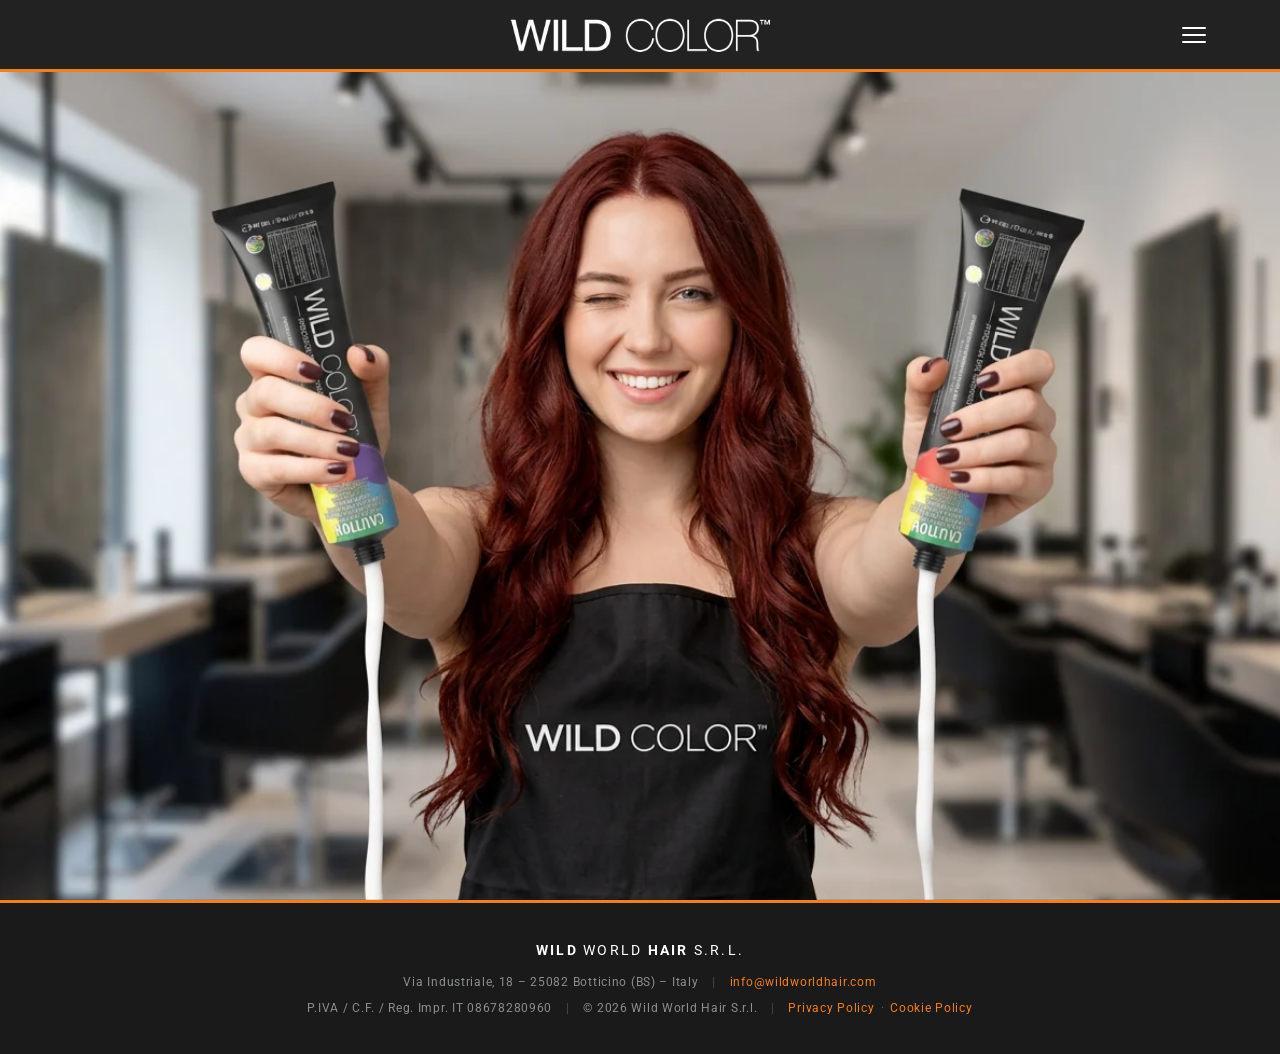
<file: index.html>
<!DOCTYPE html>
<html lang="en" translate="no" class="notranslate">
<head>
  <meta charset="UTF-8">
  <!-- i testi del sito non vanno tradotti dai traduttori dei browser -->
  <meta name="google" content="notranslate">
  <meta name="viewport" content="width=device-width, initial-scale=1">
  <title>Wild Color – Wild World Hair</title>
  <meta name="description" content="Wild Color by Wild World Hair: professional hair color, bleach and peroxide.">
  <meta name="theme-color" content="#222222">

  <link rel="stylesheet" href="assets/css/style.css?v=20261109">
  <link rel="stylesheet" href="assets/css/home.css?v=20261027">
  <link rel="preload" as="font" href="assets/fonts/montserrat-400.woff2" type="font/woff2" crossorigin>
  <link rel="preload" as="image" href="assets/img/home/home-hero.webp" type="image/webp" fetchpriority="high">
</head>
<body>

  <a class="skip-link" href="#main">Skip to content</a>

  <!-- ============================================================
       HEADER
       ============================================================ -->
  <header class="site-header" id="top">
    <div class="site-header__inner">
      <a class="site-header__logo" href="index.html" aria-label="Wild Color – Home">
        <img src="assets/img/logo/wild-color-logo-white.png" alt="Wild Color" width="366" height="48">
      </a>

      <button class="menu-toggle" type="button"
              aria-controls="site-menu" aria-expanded="false" aria-label="Open menu">
        <span class="menu-toggle__bar"></span>
        <span class="menu-toggle__bar"></span>
        <span class="menu-toggle__bar"></span>
      </button>
    </div>
  </header>

  <!-- ============================================================
       MENU A PANINO (pannello a tutto schermo)
       Voci dal menu "Header Wild EN" del sito di partenza.
       I link "#" verranno collegati man mano che creiamo le pagine.
       ============================================================ -->
  <nav class="site-menu" id="site-menu" aria-label="Main menu" hidden>
    <ul class="menu">

      <li class="menu__item has-sub">
        <button class="menu__link menu__toggle" type="button" aria-expanded="false">WILDCOLOR PRODUCTS</button>
        <ul class="menu__sub">
          <li><a class="menu__link" href="wild-color-hair-color-cream.html">WILDCOLOR HAIR COLOR CREAM</a></li>
          <li><a class="menu__link" href="wild-color-bleach.html">WILDCOLOR BLEACH</a></li>
          <li><a class="menu__link" href="wild-color-peroxide.html">WILDCOLOR PEROXIDE</a></li>
          <li><a class="menu__link" href="wild-color-shampoo.html">WILDCOLOR SHAMPOO</a></li>
        </ul>
      </li>

      <li class="menu__item has-sub">
        <button class="menu__link menu__toggle" type="button" aria-expanded="false">WILDCARE PRODUCTS</button>
        <ul class="menu__sub">
          <li><a class="menu__link" href="wildcare-finishing-products.html">WILDCARE FINISHING PRODUCTS</a></li>
          <li><a class="menu__link" href="wildcare-leave-in.html">WILDCARE LEAVE-IN</a></li>
          <li><a class="menu__link" href="wildcare-restructuring-products.html">WILDCARE RESTRUCTURING PRODUCTS</a></li>
        </ul>
      </li>

      <li class="menu__item">
        <a class="menu__link" href="color-chart.html">Color chart</a>
      </li>

      <li class="menu__item">
        <a class="menu__link" href="#">Contact us</a>
      </li>

      <li class="menu__item has-sub">
        <button class="menu__link menu__toggle" type="button" aria-expanded="false">Technical information</button>
        <ul class="menu__sub">
          <li class="has-sub">
            <button class="menu__link menu__toggle" type="button" aria-expanded="false">Technical SDS sheets</button>
            <ul class="menu__sub">
              <li><a class="menu__link" href="#">Hair Color Cream</a></li>
              <li><a class="menu__link" href="#">Bleach</a></li>
              <li><a class="menu__link" href="#">Peroxide</a></li>
            </ul>
          </li>
          <li><a class="menu__link" href="#">Technical manual</a></li>
        </ul>
      </li>

    </ul>
  </nav>

  <!-- ============================================================
       HOME PROVVISORIA
       Immagine a tutto schermo; le parole compaiono in sequenza
       sul grembiule, sotto il logo (stile e tempi in home.css).
       ============================================================ -->
  <main class="site-main site-main--home" id="main">
    <section class="home-hero" aria-labelledby="home-title" data-hair-count="19" data-hair-version="20261027">
      <h1 class="visually-hidden" id="home-title">Wild Color – Welcome. This is our world: haircolor, innovative products for hairstyling.</h1>

      <div class="home-hero__media">
        <div class="home-hero__photo">
          <picture>
            <source srcset="assets/img/home/home-hero.webp" type="image/webp">
            <img class="home-hero__base" src="assets/img/home/home-hero.jpg" width="1373" height="768"
                 alt="Hairdresser wearing a Wild Color apron, holding two Wild Color hair color tubes"
                 fetchpriority="high">
          </picture>
          <!-- livelli capelli (assets/img/home/hair/hair-01…19.webp): riempiti da home.js;
               se si cambiano le immagini: aggiornare data-hair-count e data-hair-version qui sopra
               (la versione evita che i browser mostrino le vecchie immagini rimaste in cache) -->
          <img class="home-hair" alt="" aria-hidden="true" width="472" height="698">
          <img class="home-hair" alt="" aria-hidden="true" width="472" height="698">
        </div>
      </div>

      <ul class="home-words" aria-hidden="true">
        <li>Welcome</li>
        <li>This is</li>
        <li>Our world</li>
        <li>Haircolor</li>
        <li>Innovative</li>
        <li>Products</li>
        <li>For hairstyling</li>
      </ul>
    </section>
  </main>

  <!-- ============================================================
       FOOTER
       ============================================================ -->
  <footer class="site-footer">
    <div class="site-footer__inner">
      <p class="site-footer__company"><strong>Wild</strong> World <strong>Hair</strong> S.r.l.</p>
      <p class="site-footer__info">
        Via Industriale, 18 – 25082 Botticino (BS) – Italy
        <span class="sep" aria-hidden="true">|</span>
        <a href="mailto:info@wildworldhair.com">info@wildworldhair.com</a>
      </p>
      <p class="site-footer__legal">
        P.IVA / C.F. / Reg. Impr. IT 08678280960
        <span class="sep" aria-hidden="true">|</span>
        © <span data-year>2026</span> Wild World Hair S.r.l.
        <span class="sep" aria-hidden="true">|</span>
        <span class="site-footer__policy"><a href="privacy-policy.html#privacy">Privacy Policy</a><span class="dot" aria-hidden="true">·</span><a href="privacy-policy.html#cookie">Cookie Policy</a></span>
      </p>
    </div>
  </footer>

  <script src="assets/js/main.js" defer></script>
  <script src="assets/js/home.js?v=20261027" defer></script>
</body>
</html>
</file>
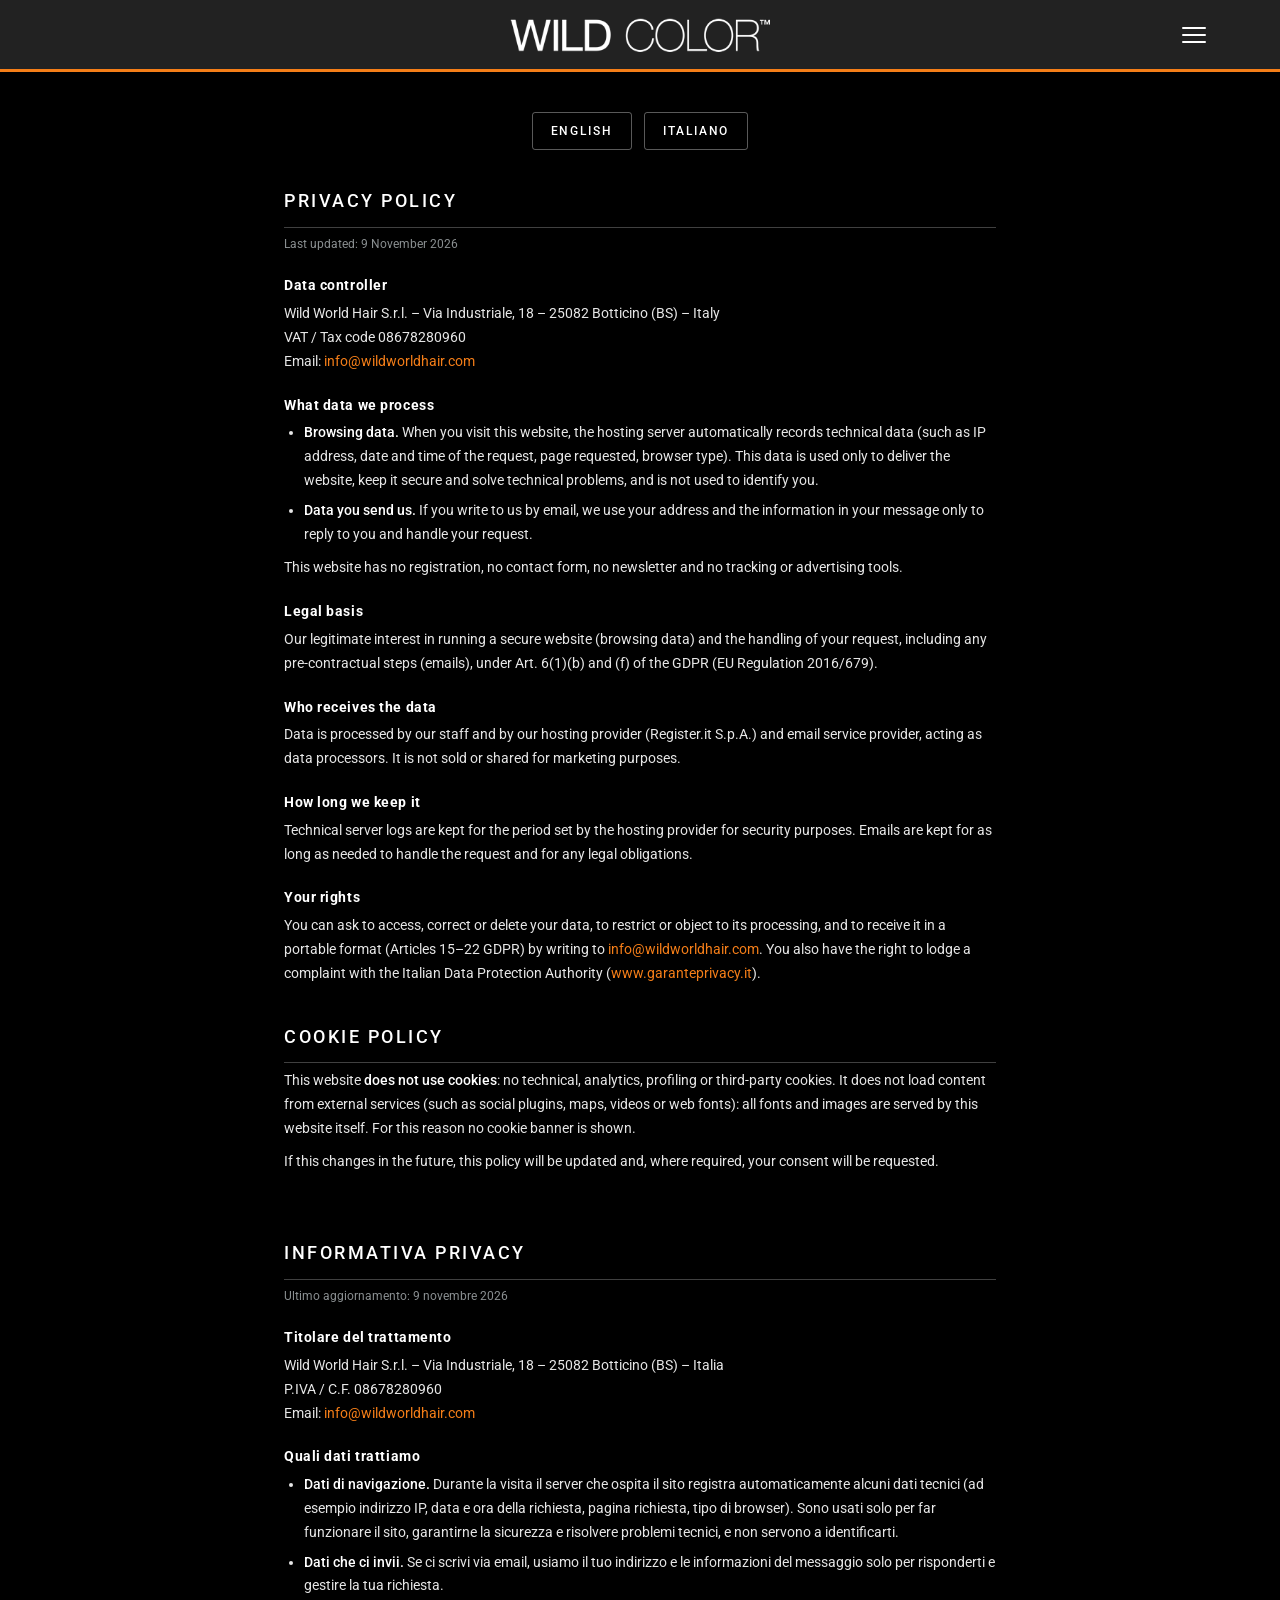
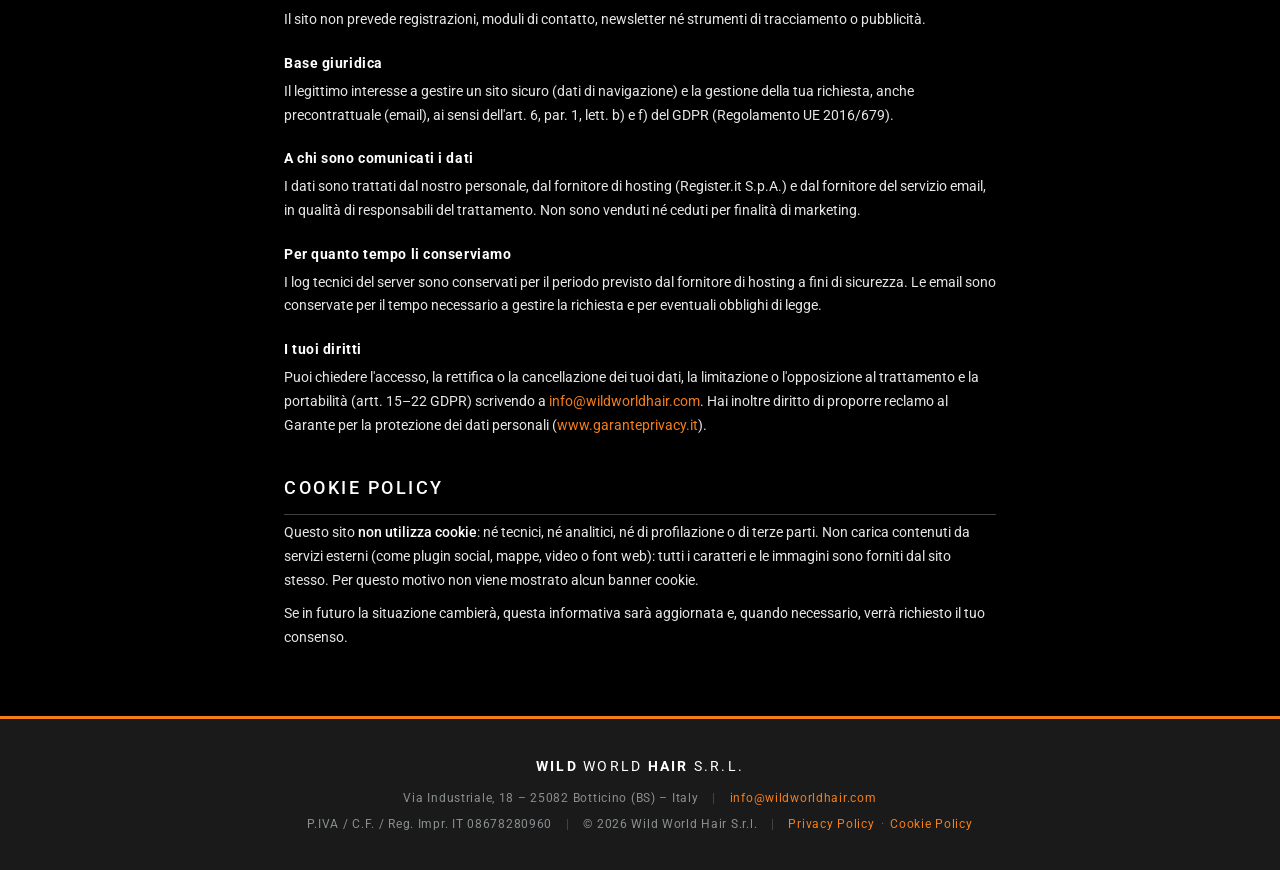
<file: privacy-policy.html>
<!DOCTYPE html>
<html lang="en" translate="no" class="notranslate">
<head>
  <meta charset="UTF-8">
  <!-- i testi del sito non vanno tradotti dai traduttori dei browser -->
  <meta name="google" content="notranslate">
  <meta name="viewport" content="width=device-width, initial-scale=1">
  <title>Privacy &amp; Cookie Policy – Wild Color</title>
  <meta name="description" content="Privacy Policy and Cookie Policy of the Wild Color website by Wild World Hair S.r.l.">
  <meta name="theme-color" content="#222222">

  <link rel="stylesheet" href="assets/css/style.css?v=20261109">
  <link rel="stylesheet" href="assets/css/policy.css?v=20261109">
</head>
<body class="page-policy">

  <a class="skip-link" href="#main">Skip to content</a>

  <!-- ============================================================
       HEADER
       ============================================================ -->
  <header class="site-header" id="top">
    <div class="site-header__inner">
      <a class="site-header__logo" href="index.html" aria-label="Wild Color – Home">
        <img src="assets/img/logo/wild-color-logo-white.png" alt="Wild Color" width="366" height="48">
      </a>

      <button class="menu-toggle" type="button"
              aria-controls="site-menu" aria-expanded="false" aria-label="Open menu">
        <span class="menu-toggle__bar"></span>
        <span class="menu-toggle__bar"></span>
        <span class="menu-toggle__bar"></span>
      </button>
    </div>
  </header>

  <!-- ============================================================
       MENU A PANINO (pannello a tutto schermo)
       Voci dal menu "Header Wild EN" del sito di partenza.
       I link "#" verranno collegati man mano che creiamo le pagine.
       ============================================================ -->
  <nav class="site-menu" id="site-menu" aria-label="Main menu" hidden>
    <ul class="menu">

      <li class="menu__item has-sub">
        <button class="menu__link menu__toggle" type="button" aria-expanded="false">WILDCOLOR PRODUCTS</button>
        <ul class="menu__sub">
          <li><a class="menu__link" href="wild-color-hair-color-cream.html">WILDCOLOR HAIR COLOR CREAM</a></li>
          <li><a class="menu__link" href="wild-color-bleach.html">WILDCOLOR BLEACH</a></li>
          <li><a class="menu__link" href="wild-color-peroxide.html">WILDCOLOR PEROXIDE</a></li>
          <li><a class="menu__link" href="wild-color-shampoo.html">WILDCOLOR SHAMPOO</a></li>
        </ul>
      </li>

      <li class="menu__item has-sub">
        <button class="menu__link menu__toggle" type="button" aria-expanded="false">WILDCARE PRODUCTS</button>
        <ul class="menu__sub">
          <li><a class="menu__link" href="wildcare-finishing-products.html">WILDCARE FINISHING PRODUCTS</a></li>
          <li><a class="menu__link" href="wildcare-leave-in.html">WILDCARE LEAVE-IN</a></li>
          <li><a class="menu__link" href="wildcare-restructuring-products.html">WILDCARE RESTRUCTURING PRODUCTS</a></li>
        </ul>
      </li>

      <li class="menu__item">
        <a class="menu__link" href="color-chart.html">Color chart</a>
      </li>

      <li class="menu__item">
        <a class="menu__link" href="#">Contact us</a>
      </li>

      <li class="menu__item has-sub">
        <button class="menu__link menu__toggle" type="button" aria-expanded="false">Technical information</button>
        <ul class="menu__sub">
          <li class="has-sub">
            <button class="menu__link menu__toggle" type="button" aria-expanded="false">Technical SDS sheets</button>
            <ul class="menu__sub">
              <li><a class="menu__link" href="#">Hair Color Cream</a></li>
              <li><a class="menu__link" href="#">Bleach</a></li>
              <li><a class="menu__link" href="#">Peroxide</a></li>
            </ul>
          </li>
          <li><a class="menu__link" href="#">Technical manual</a></li>
        </ul>
      </li>

    </ul>
  </nav>

  <!-- ============================================================
       CONTENUTO: PRIVACY POLICY E COOKIE POLICY (inglese + italiano)
       Testo basato sul funzionamento reale del sito: sito statico,
       nessun cookie, nessun servizio esterno (font ospitati nel sito),
       log del server di hosting, email.
       ============================================================ -->
  <main class="site-main policy" id="main">
    <h1 class="visually-hidden">Privacy Policy and Cookie Policy – Wild Color</h1>

    <nav class="policy-lang" aria-label="Language">
      <a href="#en">English</a>
      <a href="#it">Italiano</a>
    </nav>

    <!-- ===================== ENGLISH ===================== -->
    <section class="policy-section" id="en" lang="en">
      <h2 id="privacy">Privacy Policy</h2>
      <p class="policy-updated">Last updated: 9 November 2026</p>

      <h3>Data controller</h3>
      <p>Wild World Hair S.r.l. – Via Industriale, 18 – 25082 Botticino (BS) – Italy<br>
         VAT / Tax code 08678280960<br>
         Email: <a href="mailto:info@wildworldhair.com">info@wildworldhair.com</a></p>

      <h3>What data we process</h3>
      <ul>
        <li><strong>Browsing data.</strong> When you visit this website, the hosting server automatically records technical data (such as IP address, date and time of the request, page requested, browser type). This data is used only to deliver the website, keep it secure and solve technical problems, and is not used to identify you.</li>
        <li><strong>Data you send us.</strong> If you write to us by email, we use your address and the information in your message only to reply to you and handle your request.</li>
      </ul>
      <p>This website has no registration, no contact form, no newsletter and no tracking or advertising tools.</p>

      <h3>Legal basis</h3>
      <p>Our legitimate interest in running a secure website (browsing data) and the handling of your request, including any pre-contractual steps (emails), under Art. 6(1)(b) and (f) of the GDPR (EU Regulation 2016/679).</p>

      <h3>Who receives the data</h3>
      <p>Data is processed by our staff and by our hosting provider (Register.it S.p.A.) and email service provider, acting as data processors. It is not sold or shared for marketing purposes.</p>

      <h3>How long we keep it</h3>
      <p>Technical server logs are kept for the period set by the hosting provider for security purposes. Emails are kept for as long as needed to handle the request and for any legal obligations.</p>

      <h3>Your rights</h3>
      <p>You can ask to access, correct or delete your data, to restrict or object to its processing, and to receive it in a portable format (Articles 15–22 GDPR) by writing to <a href="mailto:info@wildworldhair.com">info@wildworldhair.com</a>. You also have the right to lodge a complaint with the Italian Data Protection Authority (<a href="https://www.garanteprivacy.it" target="_blank" rel="noopener noreferrer">www.garanteprivacy.it</a>).</p>

      <h2 id="cookie">Cookie Policy</h2>
      <p>This website <strong>does not use cookies</strong>: no technical, analytics, profiling or third-party cookies. It does not load content from external services (such as social plugins, maps, videos or web fonts): all fonts and images are served by this website itself. For this reason no cookie banner is shown.</p>
      <p>If this changes in the future, this policy will be updated and, where required, your consent will be requested.</p>
    </section>

    <!-- ===================== ITALIANO ===================== -->
    <section class="policy-section" id="it" lang="it">
      <h2 id="privacy-it">Informativa Privacy</h2>
      <p class="policy-updated">Ultimo aggiornamento: 9 novembre 2026</p>

      <h3>Titolare del trattamento</h3>
      <p>Wild World Hair S.r.l. – Via Industriale, 18 – 25082 Botticino (BS) – Italia<br>
         P.IVA / C.F. 08678280960<br>
         Email: <a href="mailto:info@wildworldhair.com">info@wildworldhair.com</a></p>

      <h3>Quali dati trattiamo</h3>
      <ul>
        <li><strong>Dati di navigazione.</strong> Durante la visita il server che ospita il sito registra automaticamente alcuni dati tecnici (ad esempio indirizzo IP, data e ora della richiesta, pagina richiesta, tipo di browser). Sono usati solo per far funzionare il sito, garantirne la sicurezza e risolvere problemi tecnici, e non servono a identificarti.</li>
        <li><strong>Dati che ci invii.</strong> Se ci scrivi via email, usiamo il tuo indirizzo e le informazioni del messaggio solo per risponderti e gestire la tua richiesta.</li>
      </ul>
      <p>Il sito non prevede registrazioni, moduli di contatto, newsletter né strumenti di tracciamento o pubblicità.</p>

      <h3>Base giuridica</h3>
      <p>Il legittimo interesse a gestire un sito sicuro (dati di navigazione) e la gestione della tua richiesta, anche precontrattuale (email), ai sensi dell'art. 6, par. 1, lett. b) e f) del GDPR (Regolamento UE 2016/679).</p>

      <h3>A chi sono comunicati i dati</h3>
      <p>I dati sono trattati dal nostro personale, dal fornitore di hosting (Register.it S.p.A.) e dal fornitore del servizio email, in qualità di responsabili del trattamento. Non sono venduti né ceduti per finalità di marketing.</p>

      <h3>Per quanto tempo li conserviamo</h3>
      <p>I log tecnici del server sono conservati per il periodo previsto dal fornitore di hosting a fini di sicurezza. Le email sono conservate per il tempo necessario a gestire la richiesta e per eventuali obblighi di legge.</p>

      <h3>I tuoi diritti</h3>
      <p>Puoi chiedere l'accesso, la rettifica o la cancellazione dei tuoi dati, la limitazione o l'opposizione al trattamento e la portabilità (artt. 15–22 GDPR) scrivendo a <a href="mailto:info@wildworldhair.com">info@wildworldhair.com</a>. Hai inoltre diritto di proporre reclamo al Garante per la protezione dei dati personali (<a href="https://www.garanteprivacy.it" target="_blank" rel="noopener noreferrer">www.garanteprivacy.it</a>).</p>

      <h2 id="cookie-it">Cookie Policy</h2>
      <p>Questo sito <strong>non utilizza cookie</strong>: né tecnici, né analitici, né di profilazione o di terze parti. Non carica contenuti da servizi esterni (come plugin social, mappe, video o font web): tutti i caratteri e le immagini sono forniti dal sito stesso. Per questo motivo non viene mostrato alcun banner cookie.</p>
      <p>Se in futuro la situazione cambierà, questa informativa sarà aggiornata e, quando necessario, verrà richiesto il tuo consenso.</p>
    </section>

  </main>

  <!-- ============================================================
       FOOTER
       ============================================================ -->
  <footer class="site-footer">
    <div class="site-footer__inner">
      <p class="site-footer__company"><strong>Wild</strong> World <strong>Hair</strong> S.r.l.</p>
      <p class="site-footer__info">
        Via Industriale, 18 – 25082 Botticino (BS) – Italy
        <span class="sep" aria-hidden="true">|</span>
        <a href="mailto:info@wildworldhair.com">info@wildworldhair.com</a>
      </p>
      <p class="site-footer__legal">
        P.IVA / C.F. / Reg. Impr. IT 08678280960
        <span class="sep" aria-hidden="true">|</span>
        © <span data-year>2026</span> Wild World Hair S.r.l.
        <span class="sep" aria-hidden="true">|</span>
        <span class="site-footer__policy"><a href="#privacy">Privacy Policy</a><span class="dot" aria-hidden="true">·</span><a href="#cookie">Cookie Policy</a></span>
      </p>
    </div>
  </footer>

  <script src="assets/js/main.js" defer></script>
</body>
</html>
</file>
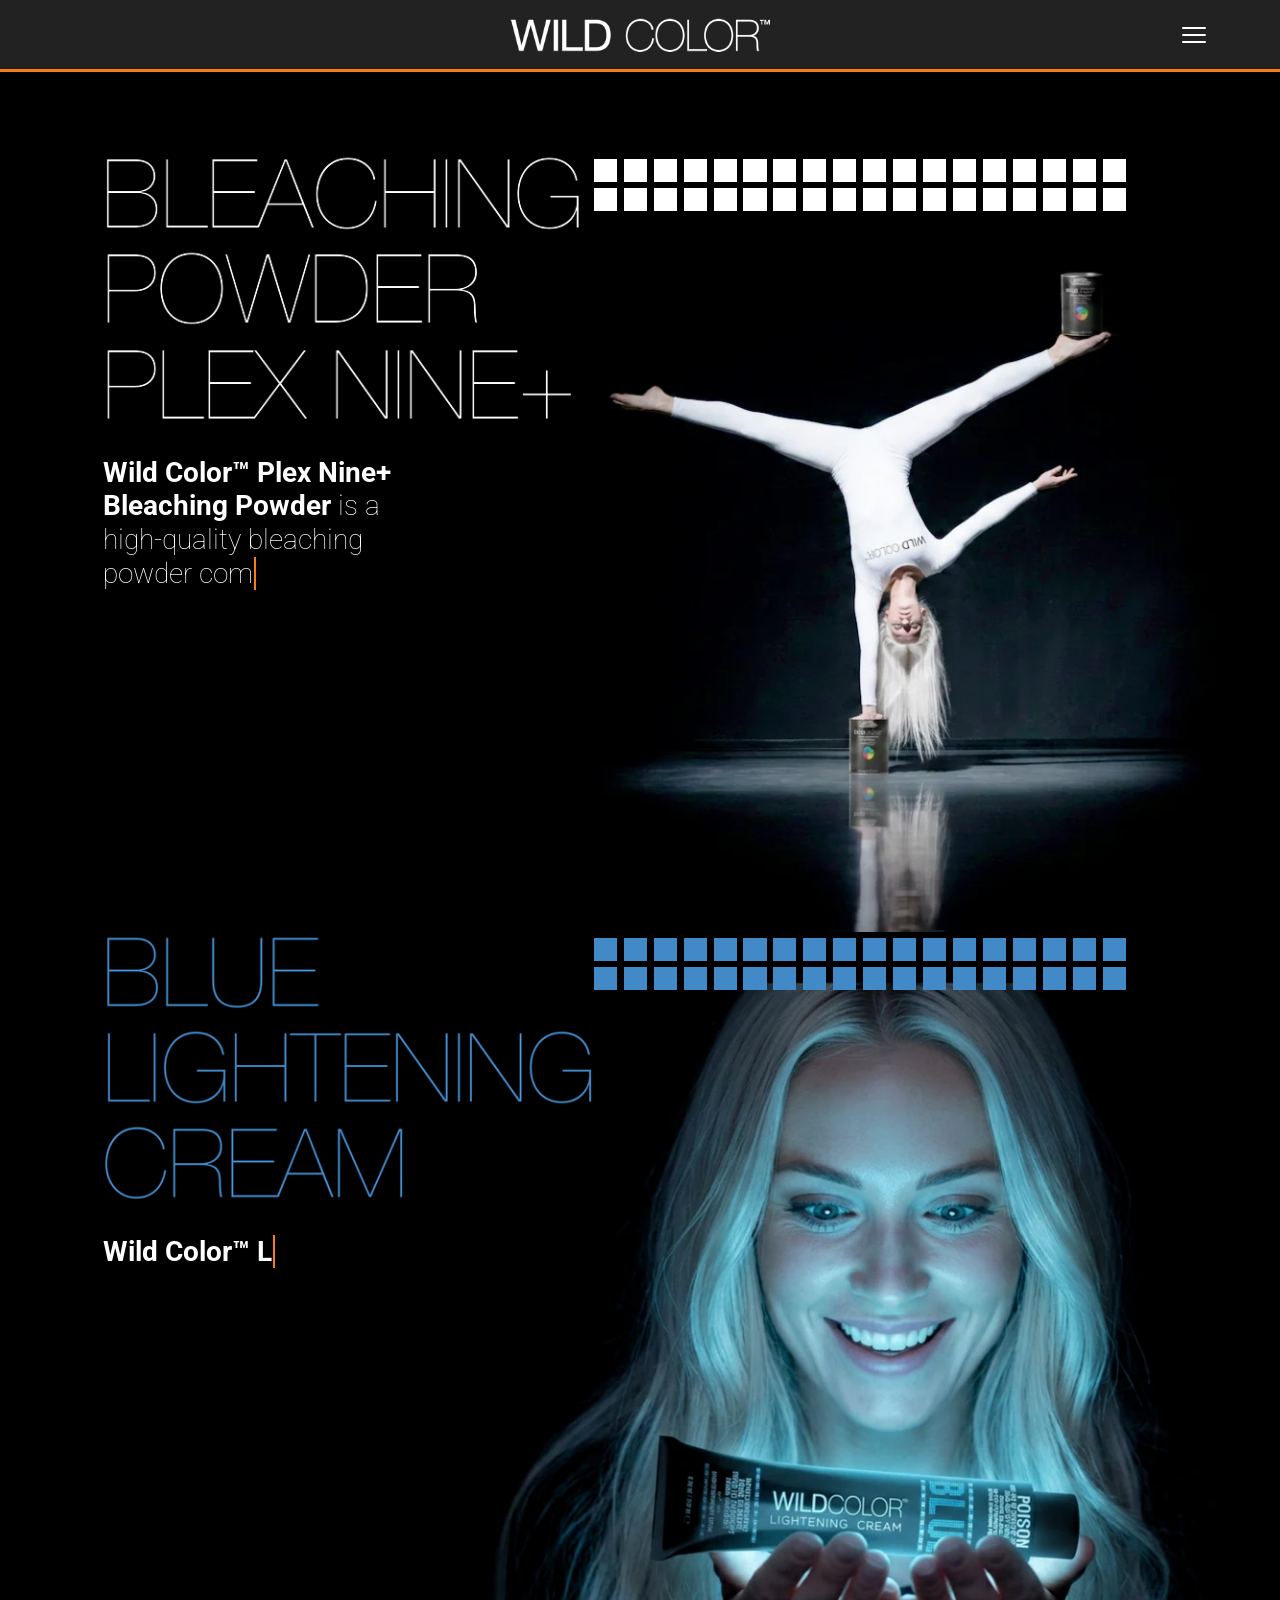
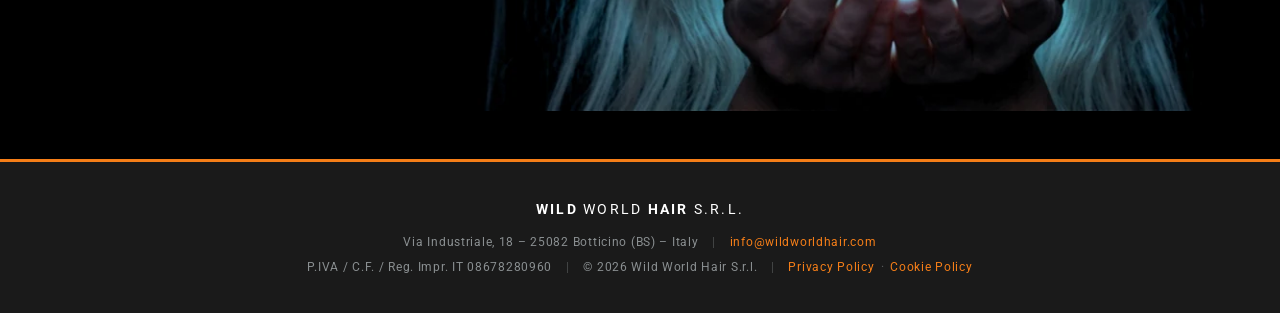
<file: wild-color-bleach.html>
<!DOCTYPE html>
<html lang="en" translate="no" class="notranslate">
<head>
  <meta charset="UTF-8">
  <!-- i testi del sito non vanno tradotti dai traduttori dei browser -->
  <meta name="google" content="notranslate">
  <meta name="viewport" content="width=device-width, initial-scale=1">
  <title>Wild Color Bleach – Wild Color</title>
  <meta name="description" content="Wild Color™ Plex Nine+ Bleaching Powder: maximum lightening power up to nine levels with a protective complex that preserves the hair, and Maltose to neutralize yellowish undertones.">
  <meta name="theme-color" content="#222222">

  <link rel="stylesheet" href="assets/css/style.css?v=20261109">
  <link rel="stylesheet" href="assets/css/bleach.css?v=20261105b">
</head>
<body class="page-product">

  <a class="skip-link" href="#main">Skip to content</a>

  <!-- ============================================================
       HEADER
       ============================================================ -->
  <header class="site-header" id="top">
    <div class="site-header__inner">
      <a class="site-header__logo" href="index.html" aria-label="Wild Color – Home">
        <img src="assets/img/logo/wild-color-logo-white.png" alt="Wild Color" width="366" height="48">
      </a>

      <button class="menu-toggle" type="button"
              aria-controls="site-menu" aria-expanded="false" aria-label="Open menu">
        <span class="menu-toggle__bar"></span>
        <span class="menu-toggle__bar"></span>
        <span class="menu-toggle__bar"></span>
      </button>
    </div>
  </header>

  <!-- ============================================================
       MENU A PANINO (pannello a tutto schermo)
       Voci dal menu "Header Wild EN" del sito di partenza.
       I link "#" verranno collegati man mano che creiamo le pagine.
       ============================================================ -->
  <nav class="site-menu" id="site-menu" aria-label="Main menu" hidden>
    <ul class="menu">

      <li class="menu__item has-sub">
        <button class="menu__link menu__toggle" type="button" aria-expanded="false">WILDCOLOR PRODUCTS</button>
        <ul class="menu__sub">
          <li><a class="menu__link" href="wild-color-hair-color-cream.html">WILDCOLOR HAIR COLOR CREAM</a></li>
          <li><a class="menu__link" href="wild-color-bleach.html" aria-current="page">WILDCOLOR BLEACH</a></li>
          <li><a class="menu__link" href="wild-color-peroxide.html">WILDCOLOR PEROXIDE</a></li>
          <li><a class="menu__link" href="wild-color-shampoo.html">WILDCOLOR SHAMPOO</a></li>
        </ul>
      </li>

      <li class="menu__item has-sub">
        <button class="menu__link menu__toggle" type="button" aria-expanded="false">WILDCARE PRODUCTS</button>
        <ul class="menu__sub">
          <li><a class="menu__link" href="wildcare-finishing-products.html">WILDCARE FINISHING PRODUCTS</a></li>
          <li><a class="menu__link" href="wildcare-leave-in.html">WILDCARE LEAVE-IN</a></li>
          <li><a class="menu__link" href="wildcare-restructuring-products.html">WILDCARE RESTRUCTURING PRODUCTS</a></li>
        </ul>
      </li>

      <li class="menu__item">
        <a class="menu__link" href="color-chart.html">Color chart</a>
      </li>

      <li class="menu__item">
        <a class="menu__link" href="#">Contact us</a>
      </li>

      <li class="menu__item has-sub">
        <button class="menu__link menu__toggle" type="button" aria-expanded="false">Technical information</button>
        <ul class="menu__sub">
          <li class="has-sub">
            <button class="menu__link menu__toggle" type="button" aria-expanded="false">Technical SDS sheets</button>
            <ul class="menu__sub">
              <li><a class="menu__link" href="#">Hair Color Cream</a></li>
              <li><a class="menu__link" href="#">Bleach</a></li>
              <li><a class="menu__link" href="#">Peroxide</a></li>
            </ul>
          </li>
          <li><a class="menu__link" href="#">Technical manual</a></li>
        </ul>
      </li>

    </ul>
  </nav>

  <!-- ============================================================
       CONTENUTO: WILD COLOR BLEACH
       Due tavole attaccate, che formano un unico riquadro:
       1) Bleaching Powder Plex Nine+ (tavola "bleach wild color page assets")
       2) Blue Lightening Cream (tavola "blue lightening bleach wild color
          page assets")
       In ognuno immagini che si alternano con un'onda di quadrati e testo
       scritto a macchina (bleach.js).
       ============================================================ -->
  <main class="site-main" id="main">
    <h1 class="visually-hidden">Wild Color Bleach – Bleaching Powder Plex Nine+</h1>

    <section class="bleach-sheet" aria-labelledby="bleach-title">
      <h2 class="visually-hidden" id="bleach-title">Bleaching Powder Plex Nine+</h2>

      <!-- immagini a destra: si alternano a ogni blocco di testo -->
      <img class="bleach-slide is-active"
           src="assets/img/products/bleach/slide-acrobat-1200.webp?v=20261029d"
           srcset="assets/img/products/bleach/slide-acrobat-1200.webp?v=20261029d 792w, assets/img/products/bleach/slide-acrobat-2400.webp?v=20261029d 1584w"
           sizes="(max-width: 600px) calc(66vw - 21px), (max-width: 1248px) calc(66vw - 32px), 792px"
           width="1584" height="1692" fetchpriority="high" alt="Acrobat in a white Wild Color suit doing a one-hand stand on a jar of Wild Color Plex Nine+ Bleaching Powder, balancing another jar on her foot.">
      <img class="bleach-slide"
           src="assets/img/products/bleach/slide-jar-1200.webp?v=20261029d"
           srcset="assets/img/products/bleach/slide-jar-1200.webp?v=20261029d 792w, assets/img/products/bleach/slide-jar-2400.webp?v=20261029d 1584w"
           sizes="(max-width: 600px) calc(66vw - 21px), (max-width: 1248px) calc(66vw - 32px), 792px"
           width="1584" height="1692" alt="Jar of Wild Color Bleach Powder Plex Nine Plus, 1000 g – lightens up to 9 tones.">

      <!-- onda di quadrati per il cambio immagine (riempita da bleach.js) -->
      <div class="bleach-wave" aria-hidden="true"></div>

      <!-- titolo, fisso sopra le immagini -->
      <img class="bleach-sheet__over"
           src="assets/img/products/bleach/overlay-1200.webp?v=20261029c"
           srcset="assets/img/products/bleach/overlay-1200.webp?v=20261029c 1200w, assets/img/products/bleach/overlay-2400.webp?v=20261029c 2400w"
           sizes="(max-width: 600px) calc(100vw - 32px), (max-width: 1248px) calc(100vw - 48px), 1200px"
           width="2400" height="1692" alt="">

      <!-- quadratini (18 × 2): a ogni cambio immagine fanno un'onda da sinistra a destra -->
      <div class="bleach-squares" aria-hidden="true">
        <span class="bleach-sq" style="--i:0"></span>
        <span class="bleach-sq" style="--i:1"></span>
        <span class="bleach-sq" style="--i:2"></span>
        <span class="bleach-sq" style="--i:3"></span>
        <span class="bleach-sq" style="--i:4"></span>
        <span class="bleach-sq" style="--i:5"></span>
        <span class="bleach-sq" style="--i:6"></span>
        <span class="bleach-sq" style="--i:7"></span>
        <span class="bleach-sq" style="--i:8"></span>
        <span class="bleach-sq" style="--i:9"></span>
        <span class="bleach-sq" style="--i:10"></span>
        <span class="bleach-sq" style="--i:11"></span>
        <span class="bleach-sq" style="--i:12"></span>
        <span class="bleach-sq" style="--i:13"></span>
        <span class="bleach-sq" style="--i:14"></span>
        <span class="bleach-sq" style="--i:15"></span>
        <span class="bleach-sq" style="--i:16"></span>
        <span class="bleach-sq" style="--i:17"></span>
        <span class="bleach-sq" style="--i:0"></span>
        <span class="bleach-sq" style="--i:1"></span>
        <span class="bleach-sq" style="--i:2"></span>
        <span class="bleach-sq" style="--i:3"></span>
        <span class="bleach-sq" style="--i:4"></span>
        <span class="bleach-sq" style="--i:5"></span>
        <span class="bleach-sq" style="--i:6"></span>
        <span class="bleach-sq" style="--i:7"></span>
        <span class="bleach-sq" style="--i:8"></span>
        <span class="bleach-sq" style="--i:9"></span>
        <span class="bleach-sq" style="--i:10"></span>
        <span class="bleach-sq" style="--i:11"></span>
        <span class="bleach-sq" style="--i:12"></span>
        <span class="bleach-sq" style="--i:13"></span>
        <span class="bleach-sq" style="--i:14"></span>
        <span class="bleach-sq" style="--i:15"></span>
        <span class="bleach-sq" style="--i:16"></span>
        <span class="bleach-sq" style="--i:17"></span>
      </div>

      <!-- testo vero (letto da Google e dai lettori di schermo) -->
      <div class="visually-hidden">
        <p><strong>Wild Color™ Plex Nine+ Bleaching Powder</strong> is a high-quality bleaching powder combining maximum lightening power down to the darkest levels with a very high degree of hair preservation during application. Enriched with an innovative protective complex for optimal safeguarding of hair during bleaching, keeping it structurally intact, and Maltose to help achieve the magnificent cool highlights currently in vogue. Wild Color™ Plex Nine+ Bleaching Powder fits any application while neutralizing yellowish undertones. It provides high lightening power up to nine levels, while its unique protective complex nourishes and preserves the hair from the inside out, allowing you to achieve results you’ve only dreamed of.</p>
        <p><strong>USAGE:</strong> Mix (1:2) in a plastic bowl with Wild Color™ Oxidizing Emulsion Cream at 10, 20, 30 or 40 volumes, depending on the desired lightening. The versatility of the Powder also allows for 1:1 dilution up to 1:2.5 as needed. Apply, with a brush or freehand, the resulting cream on the parts to be lightened. Indicative application times (in relation to the peroxide used): medium bleaching 10 to 15 minutes; strong bleaching and mèches 15 to 30 minutes. Recommended for use at 20 vol for a maximum of 45 minutes of application.</p>
      </div>

      <!-- stesso testo, diviso in blocchi scritti a macchina uno alla volta -->
      <div class="bleach-text" aria-hidden="true">
        <p class="bleach-block"><strong>Wild Color™ Plex Nine+ Bleaching Powder</strong> is a high-quality bleaching powder combining maximum lightening power down to the darkest levels with a very high degree of hair preservation during application.</p>
        <p class="bleach-block">Enriched with an innovative protective complex for optimal safeguarding of hair during bleaching, keeping it structurally intact, and Maltose to help achieve the magnificent cool highlights currently in vogue.</p>
        <p class="bleach-block">Wild Color™ Plex Nine+ Bleaching Powder fits any application while neutralizing yellowish undertones. It provides high lightening power up to nine levels, while its unique protective complex nourishes and preserves the hair from the inside out, allowing you to achieve results you’ve only dreamed of.</p>
        <p class="bleach-block"><strong>USAGE:</strong> Mix (1:2) in a plastic bowl with Wild Color™ Oxidizing Emulsion Cream at 10, 20, 30 or 40 volumes, depending on the desired lightening. The versatility of the Powder also allows for 1:1 dilution up to 1:2.5 as needed. Apply, with a brush or freehand, the resulting cream on the parts to be lightened.</p>
        <p class="bleach-block">Indicative application times (in relation to the peroxide used): medium bleaching 10 to 15 minutes; strong bleaching and mèches 15 to 30 minutes. Recommended for use at 20 vol for a maximum of 45 minutes of application.</p>
        <span class="bleach-text__cursor"></span>
      </div>
    </section>

    <!-- ============================================================
         2) BLUE LIGHTENING CREAM: stessa struttura ed effetti della
            tavola sopra, quadratini e titolo blu (#4289c8).
            Attaccata alla tavola sopra e tirata su di 24,05 pt: la doppia
            fila di quadratini blu parte subito sotto il fondo delle
            immagini sopra (dove finisce il riflesso sul ripiano).
            La parte tagliata (in alto) è solo fondo nero.
         ============================================================ -->
    <section class="bleach-sheet bleach-sheet--blue" aria-labelledby="blue-title">
      <h2 class="visually-hidden" id="blue-title">Blue Lightening Cream</h2>

      <!-- tavola intera (595,28 pt), spostata in su dentro il riquadro tagliato -->
      <div class="bleach-sheet__frame">
        <!-- immagini a destra: si alternano a ogni blocco di testo -->
        <img class="bleach-slide is-active"
             src="assets/img/products/bleach/blue-slide-woman-1200.webp?v=20261105"
             srcset="assets/img/products/bleach/blue-slide-woman-1200.webp?v=20261105 792w, assets/img/products/bleach/blue-slide-woman-2400.webp?v=20261105 1584w"
             sizes="(max-width: 600px) calc(66vw - 21px), (max-width: 1248px) calc(66vw - 32px), 792px"
             width="1584" height="1692" loading="lazy" alt="Smiling blonde woman holding in her open hands a glowing tube of Wild Color Blue Lightening Cream.">
        <img class="bleach-slide"
             src="assets/img/products/bleach/blue-slide-tube-1200.webp?v=20261105"
             srcset="assets/img/products/bleach/blue-slide-tube-1200.webp?v=20261105 792w, assets/img/products/bleach/blue-slide-tube-2400.webp?v=20261105 1584w"
             sizes="(max-width: 600px) calc(66vw - 21px), (max-width: 1248px) calc(66vw - 32px), 792px"
             width="1584" height="1692" loading="lazy" alt="Tube and box of Wild Color Blue Lightening Cream, 250 g.">

        <!-- onda di quadrati per il cambio immagine (riempita da bleach.js) -->
        <div class="bleach-wave" aria-hidden="true"></div>

        <!-- titolo, fisso sopra le immagini -->
        <img class="bleach-sheet__over"
             src="assets/img/products/bleach/blue-overlay-1200.webp?v=20261105"
             srcset="assets/img/products/bleach/blue-overlay-1200.webp?v=20261105 1200w, assets/img/products/bleach/blue-overlay-2400.webp?v=20261105 2400w"
             sizes="(max-width: 600px) calc(100vw - 32px), (max-width: 1248px) calc(100vw - 48px), 1200px"
             width="2400" height="1692" loading="lazy" alt="">

        <!-- quadratini blu (18 × 2): a ogni cambio immagine fanno un'onda da sinistra a destra -->
        <div class="bleach-squares" aria-hidden="true">
          <span class="bleach-sq" style="--i:0"></span>
          <span class="bleach-sq" style="--i:1"></span>
          <span class="bleach-sq" style="--i:2"></span>
          <span class="bleach-sq" style="--i:3"></span>
          <span class="bleach-sq" style="--i:4"></span>
          <span class="bleach-sq" style="--i:5"></span>
          <span class="bleach-sq" style="--i:6"></span>
          <span class="bleach-sq" style="--i:7"></span>
          <span class="bleach-sq" style="--i:8"></span>
          <span class="bleach-sq" style="--i:9"></span>
          <span class="bleach-sq" style="--i:10"></span>
          <span class="bleach-sq" style="--i:11"></span>
          <span class="bleach-sq" style="--i:12"></span>
          <span class="bleach-sq" style="--i:13"></span>
          <span class="bleach-sq" style="--i:14"></span>
          <span class="bleach-sq" style="--i:15"></span>
          <span class="bleach-sq" style="--i:16"></span>
          <span class="bleach-sq" style="--i:17"></span>
          <span class="bleach-sq" style="--i:0"></span>
          <span class="bleach-sq" style="--i:1"></span>
          <span class="bleach-sq" style="--i:2"></span>
          <span class="bleach-sq" style="--i:3"></span>
          <span class="bleach-sq" style="--i:4"></span>
          <span class="bleach-sq" style="--i:5"></span>
          <span class="bleach-sq" style="--i:6"></span>
          <span class="bleach-sq" style="--i:7"></span>
          <span class="bleach-sq" style="--i:8"></span>
          <span class="bleach-sq" style="--i:9"></span>
          <span class="bleach-sq" style="--i:10"></span>
          <span class="bleach-sq" style="--i:11"></span>
          <span class="bleach-sq" style="--i:12"></span>
          <span class="bleach-sq" style="--i:13"></span>
          <span class="bleach-sq" style="--i:14"></span>
          <span class="bleach-sq" style="--i:15"></span>
          <span class="bleach-sq" style="--i:16"></span>
          <span class="bleach-sq" style="--i:17"></span>
        </div>

        <!-- testo vero (letto da Google e dai lettori di schermo) -->
        <div class="visually-hidden">
          <p><strong>Wild Color™ Lightening Cream</strong> is formulated with oils for a gentle, precise application. Up to six levels of lightening. Counters unwanted yellowish tones and ensures perfect results with any bleaching technique.</p>
          <p><strong>USAGE:</strong> In a non-metallic bowl, mix 30 g of Wild Color™ Lightening Cream with 45 g of Wild Color™ Oxidizing Emulsion Cream at 20 volumes for mild lightening (2 to 3 levels), 30 volumes for medium lightening (4 to 5 levels) or 40 volumes for strong lightening (5 to 6 levels). Apply the product on the parts to be lightened and leave it on for 15 to 50 minutes (maximum 15 minutes if under heat source). We recommend checking the lightening power during the application time anyway, considering the desired lightening effect, the application base, the condition of the hair and the room temperature. Avoid contact with skin. At the end of the treatment, rinse thoroughly and use a suitable shampoo.</p>
        </div>

        <!-- stesso testo, diviso in blocchi scritti a macchina uno alla volta -->
        <div class="bleach-text" aria-hidden="true">
          <p class="bleach-block"><strong>Wild Color™ Lightening Cream</strong> is formulated with oils for a gentle, precise application. Up to six levels of lightening. Counters unwanted yellowish tones and ensures perfect results with any bleaching technique.</p>
          <p class="bleach-block"><strong>USAGE:</strong> In a non-metallic bowl, mix 30 g of Wild Color™ Lightening Cream with 45 g of Wild Color™ Oxidizing Emulsion Cream at 20 volumes for mild lightening (2 to 3 levels), 30 volumes for medium lightening (4 to 5 levels) or 40 volumes for strong lightening (5 to 6 levels).</p>
          <p class="bleach-block">Apply the product on the parts to be lightened and leave it on for 15 to 50 minutes (maximum 15 minutes if under heat source).</p>
          <p class="bleach-block">We recommend checking the lightening power during the application time anyway, considering the desired lightening effect, the application base, the condition of the hair and the room temperature. Avoid contact with skin. At the end of the treatment, rinse thoroughly and use a suitable shampoo.</p>
          <span class="bleach-text__cursor"></span>
        </div>
      </div>
    </section>
  </main>

  <!-- ============================================================
       FOOTER
       ============================================================ -->
  <footer class="site-footer">
    <div class="site-footer__inner">
      <p class="site-footer__company"><strong>Wild</strong> World <strong>Hair</strong> S.r.l.</p>
      <p class="site-footer__info">
        Via Industriale, 18 – 25082 Botticino (BS) – Italy
        <span class="sep" aria-hidden="true">|</span>
        <a href="mailto:info@wildworldhair.com">info@wildworldhair.com</a>
      </p>
      <p class="site-footer__legal">
        P.IVA / C.F. / Reg. Impr. IT 08678280960
        <span class="sep" aria-hidden="true">|</span>
        © <span data-year>2026</span> Wild World Hair S.r.l.
        <span class="sep" aria-hidden="true">|</span>
        <span class="site-footer__policy"><a href="privacy-policy.html#privacy">Privacy Policy</a><span class="dot" aria-hidden="true">·</span><a href="privacy-policy.html#cookie">Cookie Policy</a></span>
      </p>
    </div>
  </footer>

  <script src="assets/js/main.js" defer></script>
  <script src="assets/js/bleach.js?v=20261105" defer></script>
</body>
</html>
</file>
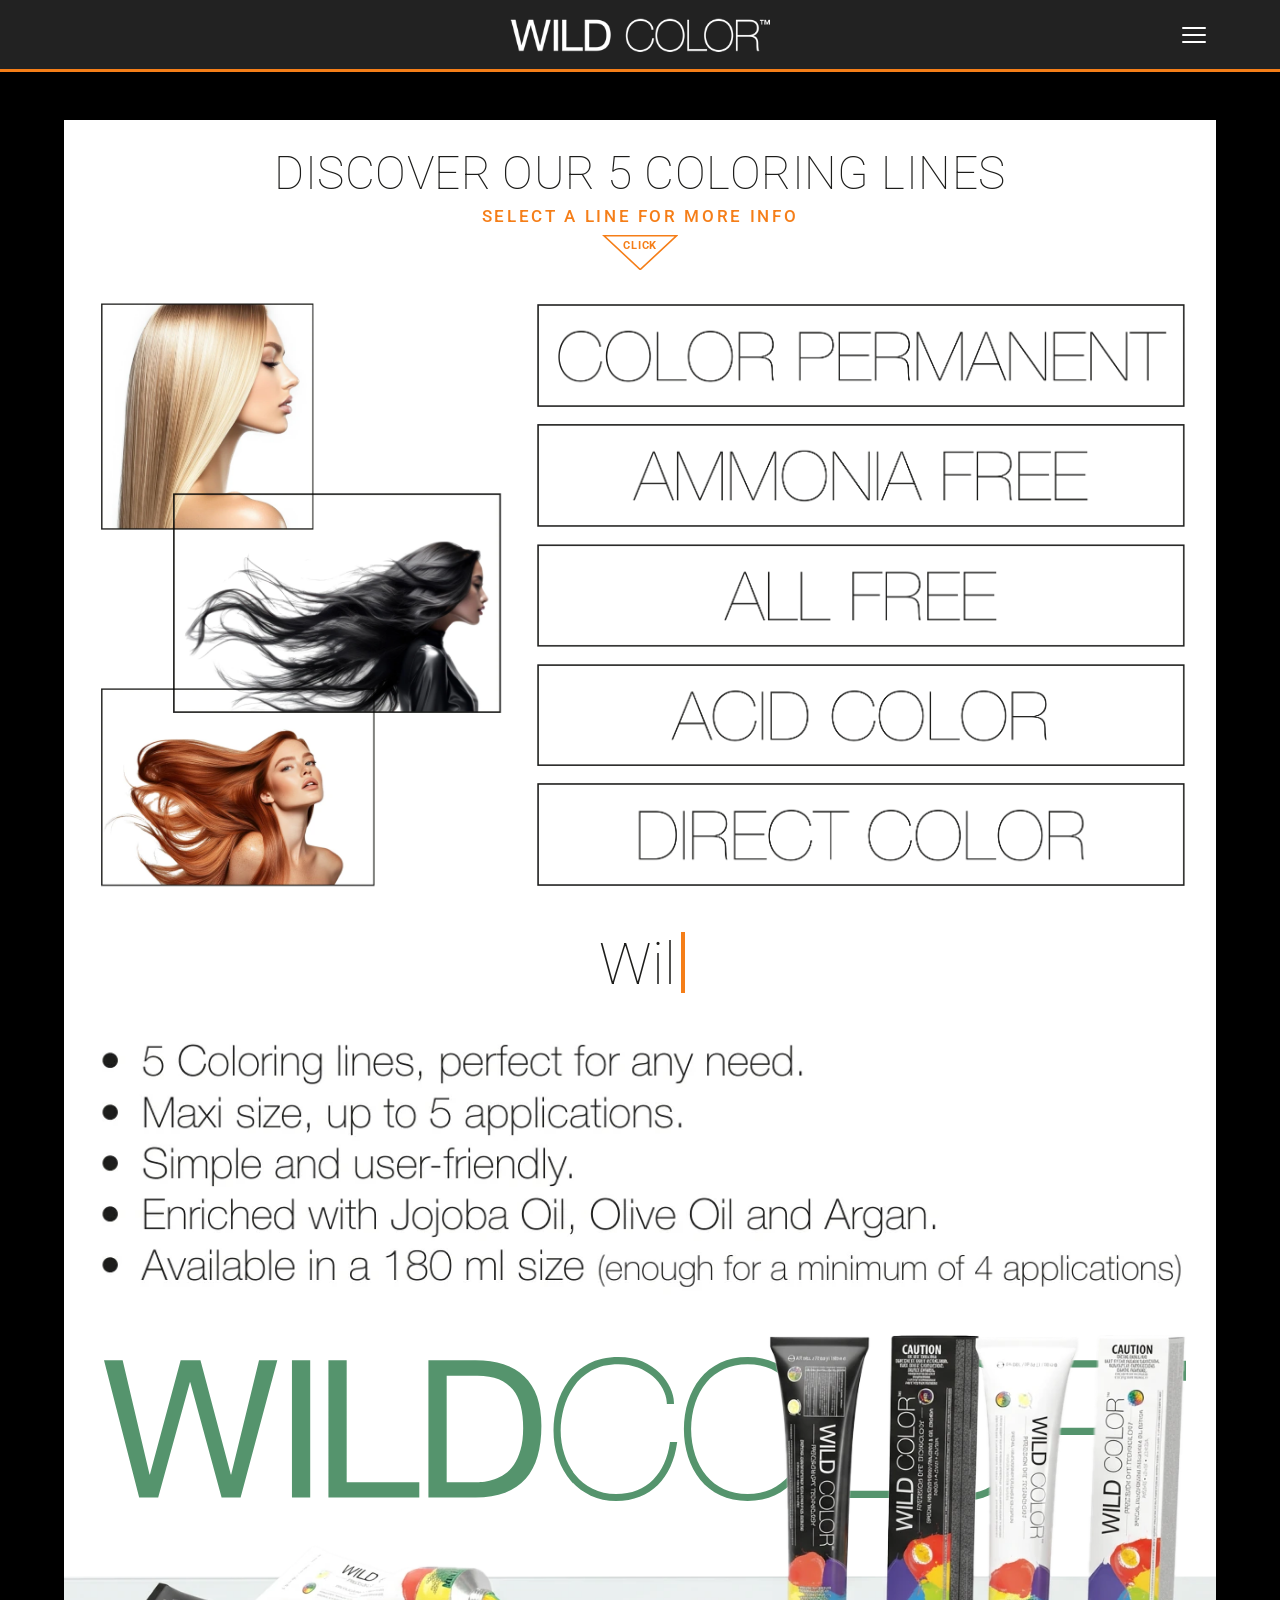
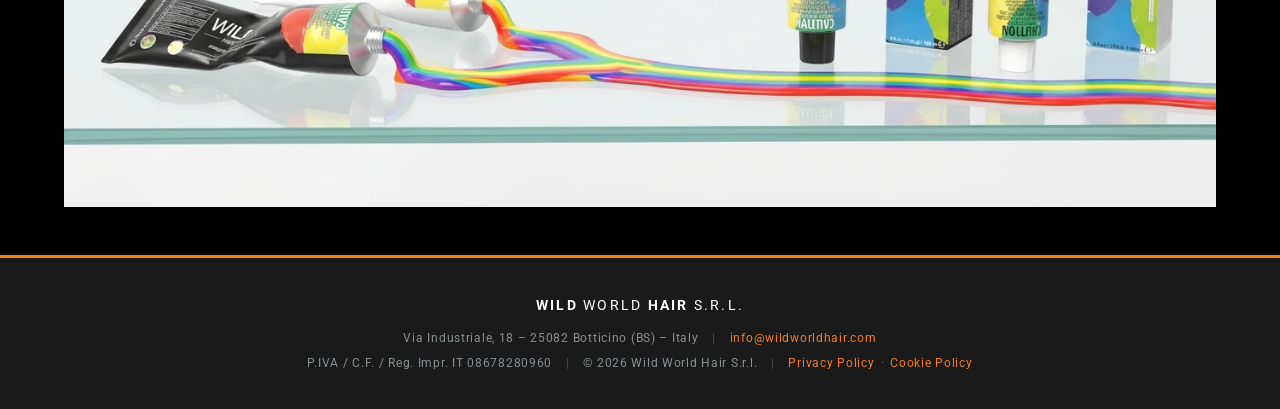
<file: wild-color-hair-color-cream.html>
<!DOCTYPE html>
<html lang="en" translate="no" class="notranslate">
<head>
  <meta charset="UTF-8">
  <!-- i testi del sito non vanno tradotti dai traduttori dei browser -->
  <meta name="google" content="notranslate">
  <meta name="viewport" content="width=device-width, initial-scale=1">
  <title>Wild Color Hair Color Cream – Wild Color</title>
  <meta name="description" content="Wild Color™ hair color cream enriched with jojoba, olive and argan oil: permanent, ammonia free, all free, acid and direct colors. 180 ml maxi size, covers 100% of grey hair.">
  <meta name="theme-color" content="#222222">

  <link rel="stylesheet" href="assets/css/style.css?v=20261109">
  <link rel="stylesheet" href="assets/css/product.css?v=20261104d">
</head>
<body class="page-product">

  <a class="skip-link" href="#main">Skip to content</a>

  <!-- ============================================================
       HEADER
       ============================================================ -->
  <header class="site-header" id="top">
    <div class="site-header__inner">
      <a class="site-header__logo" href="index.html" aria-label="Wild Color – Home">
        <img src="assets/img/logo/wild-color-logo-white.png" alt="Wild Color" width="366" height="48">
      </a>

      <button class="menu-toggle" type="button"
              aria-controls="site-menu" aria-expanded="false" aria-label="Open menu">
        <span class="menu-toggle__bar"></span>
        <span class="menu-toggle__bar"></span>
        <span class="menu-toggle__bar"></span>
      </button>
    </div>
  </header>

  <!-- ============================================================
       MENU A PANINO (pannello a tutto schermo)
       Voci dal menu "Header Wild EN" del sito di partenza.
       I link "#" verranno collegati man mano che creiamo le pagine.
       ============================================================ -->
  <nav class="site-menu" id="site-menu" aria-label="Main menu" hidden>
    <ul class="menu">

      <li class="menu__item has-sub">
        <button class="menu__link menu__toggle" type="button" aria-expanded="false">WILDCOLOR PRODUCTS</button>
        <ul class="menu__sub">
          <li><a class="menu__link" href="wild-color-hair-color-cream.html" aria-current="page">WILDCOLOR HAIR COLOR CREAM</a></li>
          <li><a class="menu__link" href="wild-color-bleach.html">WILDCOLOR BLEACH</a></li>
          <li><a class="menu__link" href="wild-color-peroxide.html">WILDCOLOR PEROXIDE</a></li>
          <li><a class="menu__link" href="wild-color-shampoo.html">WILDCOLOR SHAMPOO</a></li>
        </ul>
      </li>

      <li class="menu__item has-sub">
        <button class="menu__link menu__toggle" type="button" aria-expanded="false">WILDCARE PRODUCTS</button>
        <ul class="menu__sub">
          <li><a class="menu__link" href="wildcare-finishing-products.html">WILDCARE FINISHING PRODUCTS</a></li>
          <li><a class="menu__link" href="wildcare-leave-in.html">WILDCARE LEAVE-IN</a></li>
          <li><a class="menu__link" href="wildcare-restructuring-products.html">WILDCARE RESTRUCTURING PRODUCTS</a></li>
        </ul>
      </li>

      <li class="menu__item">
        <a class="menu__link" href="color-chart.html">Color chart</a>
      </li>

      <li class="menu__item">
        <a class="menu__link" href="#">Contact us</a>
      </li>

      <li class="menu__item has-sub">
        <button class="menu__link menu__toggle" type="button" aria-expanded="false">Technical information</button>
        <ul class="menu__sub">
          <li class="has-sub">
            <button class="menu__link menu__toggle" type="button" aria-expanded="false">Technical SDS sheets</button>
            <ul class="menu__sub">
              <li><a class="menu__link" href="#">Hair Color Cream</a></li>
              <li><a class="menu__link" href="#">Bleach</a></li>
              <li><a class="menu__link" href="#">Peroxide</a></li>
            </ul>
          </li>
          <li><a class="menu__link" href="#">Technical manual</a></li>
        </ul>
      </li>

    </ul>
  </nav>

  <!-- ============================================================
       CONTENUTO: WILD COLOR HAIR COLOR CREAM
       ============================================================ -->
  <main class="site-main product" id="main">
    <h1 class="visually-hidden">Wild Color Hair Color Cream</h1>

    <!-- Riquadro unico: fascia con il titolo + pagina 1 del PDF "Hair color page website exp assets" (2 novembre 2026) -->
    <section class="hc-panel" aria-labelledby="hc-families-title">
      <header class="hc-intro">
        <h2 class="hc-intro__title" id="hc-families-title">Discover our 5 coloring lines</h2>
        <p class="hc-intro__hint">Select a line for more info</p>
        <svg class="hc-intro__push" viewBox="0 0 60 28" aria-hidden="true" focusable="false">
          <polygon points="1.586,0.625 58.414,0.625 30,27.145"/>
          <text x="30" y="10.8" text-anchor="middle">CLICK</text>
        </svg>
      </header>

      <div class="hc-sheet">
        <!-- fondo: punti elenco (le ragazze sono livelli a parte, sotto) -->
        <img class="hc-sheet__bg"
             src="assets/img/products/hair-color-cream/sheet-bg-1200.webp?v=20261104"
             srcset="assets/img/products/hair-color-cream/sheet-bg-1200.webp?v=20261104 1200w, assets/img/products/hair-color-cream/sheet-bg-2400.webp?v=20261104 2400w"
             sizes="(max-width: 600px) calc(100vw - 32px), (max-width: 1248px) calc(100vw - 48px), 1200px"
             width="2400" height="3244" fetchpriority="high"
             alt="5 coloring lines, perfect for any need. Maxi size, up to 5 applications. Simple and user-friendly. Enriched with jojoba oil, olive oil and argan. Available in a 180 ml size (enough for a minimum of 4 applications).">

        <!-- le 3 ragazze nei riquadri: ogni 2,5 s si rimescolano in volo (hc-girls.js);
             data-w / data-h = riquadro in pt (centro del filo), data-s = spessore del filo -->
        <div class="hc-girls">
          <img class="hc-girl hc-girl--blonde" src="assets/img/products/hair-color-cream/girl-blonde.webp?v=20261104"
               width="464" height="496" decoding="async" data-w="153.332" data-h="163.761" data-s="0.955"
               alt="Model with long straight blonde hair">
          <img class="hc-girl hc-girl--black" src="assets/img/products/hair-color-cream/girl-black.webp?v=20261104"
               width="715" height="480" decoding="async" data-w="237.038" data-h="158.541" data-s="1.16"
               alt="Model with long black hair blowing in the wind">
          <img class="hc-girl hc-girl--red" src="assets/img/products/hair-color-cream/girl-red.webp?v=20261104"
               width="598" height="433" decoding="async" data-w="197.994" data-h="142.968" data-s="0.955"
               alt="Model with flowing copper red hair">
        </div>

        <!-- scritta WILDCOLOR: cambia colore con i colori delle famiglie della color chart;
             ogni 10 s esce scorrendo a destra e rientra da sinistra (passa dietro ai tubetti) -->
        <div class="hc-logo" aria-hidden="true"><span class="hc-logo__shape"></span></div>

        <!-- punti elenco: lampeggiano uno alla volta, dall'alto in basso, in loop -->
        <div class="hc-bullets-blink hc-bullets-blink--1" aria-hidden="true"></div>
        <div class="hc-bullets-blink hc-bullets-blink--2" aria-hidden="true"></div>
        <div class="hc-bullets-blink hc-bullets-blink--3" aria-hidden="true"></div>
        <div class="hc-bullets-blink hc-bullets-blink--4" aria-hidden="true"></div>
        <div class="hc-bullets-blink hc-bullets-blink--5" aria-hidden="true"></div>

        <!-- tubetti sulla mensola di vetro, davanti alla scritta -->
        <img class="hc-sheet__tubes"
             src="assets/img/products/hair-color-cream/tubes.webp?v=20261102b"
             width="1376" height="768" loading="lazy" decoding="async"
             alt="Wild Color hair color cream tubes and boxes with rainbow color on a glass shelf.">

        <!-- 5 famiglie: ogni pulsante apre la sua scheda informativa -->
        <ul class="hc-families">
          <li><button class="hc-family hc-family--1" type="button" data-family="permanent" data-title="Color Permanent" data-theme="dark" aria-haspopup="dialog" aria-expanded="false" aria-controls="fam-box">
            <img class="hc-family__img" src="assets/img/products/hair-color-cream/family-permanent.webp?v=20261102" width="1351" height="215" alt="Color Permanent">
          </button></li>
          <li><button class="hc-family hc-family--2" type="button" data-family="ammonia-free" data-title="Ammonia Free" data-theme="dark" aria-haspopup="dialog" aria-expanded="false" aria-controls="fam-box">
            <img class="hc-family__img" src="assets/img/products/hair-color-cream/family-ammonia-free.webp?v=20261102" width="1351" height="215" alt="Ammonia Free">
          </button></li>
          <li><button class="hc-family hc-family--3" type="button" data-family="all-free" data-title="All Free" data-theme="dark" aria-haspopup="dialog" aria-expanded="false" aria-controls="fam-box">
            <img class="hc-family__img" src="assets/img/products/hair-color-cream/family-all-free.webp?v=20261102" width="1351" height="215" alt="All Free">
          </button></li>
          <li><button class="hc-family hc-family--4" type="button" data-family="acid-color" data-title="Acid Color" data-theme="dark" aria-haspopup="dialog" aria-expanded="false" aria-controls="fam-box">
            <img class="hc-family__img" src="assets/img/products/hair-color-cream/family-acid-color.webp?v=20261102" width="1351" height="215" alt="Acid Color">
          </button></li>
          <li><button class="hc-family hc-family--5" type="button" data-family="direct-color" data-title="Direct Color" data-theme="dark" aria-haspopup="dialog" aria-expanded="false" aria-controls="fam-box">
            <img class="hc-family__img" src="assets/img/products/hair-color-cream/family-direct-color.webp?v=20261102" width="1351" height="215" alt="Direct Color">
          </button></li>
        </ul>

        <!-- testo vero (letto da Google e dai lettori di schermo) -->
        <ul class="visually-hidden">
          <li>5 Coloring lines, perfect for any need.</li>
          <li>Maxi size, up to 5 applications.</li>
          <li>Simple and user-friendly.</li>
          <li>Enriched with Jojoba Oil, Olive Oil and Argan.</li>
          <li>Available in a 180 ml size (enough for a minimum of 4 applications)</li>
        </ul>
        <ul class="visually-hidden" id="tw-colors" data-typewriter-lines>
          <li>Wild Color™ offers a wide range of colors:</li>
          <li>Among the ammonia colors we include:</li>
          <li>10 series of basic natural colors, which is unique in the world,</li>
          <li>69 fashion colors and 10 super lightening colors.</li>
          <li>33 ammonia-free colors.</li>
          <li>4 ammonia-free soft toners.</li>
          <li>15 all-free colors.</li>
          <li>18 direct colors.</li>
          <li>6 colors specifically studied for men.</li>
          <li>10 colors including intensifiers, correctors and toners.</li>
        </ul>
        <!-- stesso testo, scritto a macchina nello spazio bianco tra pulsanti e punti elenco -->
        <p class="typewriter" data-source="tw-colors" aria-hidden="true"><span class="typewriter__text"></span></p>
      </div>
    </section>
  </main>

  <!-- ============================================================
       FINESTRA INFORMATIVA DELLE FAMIGLIE
       Grafica coerente con la finestra delle ciocche della Color Chart.
       Un pannello per famiglia (data-family = data-family del pulsante).
       ============================================================ -->
  <div class="fam-box" id="fam-box" role="dialog" aria-modal="true" aria-labelledby="fam-box-name" hidden>
    <div class="fam-box__card">
      <button class="fam-box__close" type="button" aria-label="Close">&times;</button>
      <p class="fam-box__name" id="fam-box-name"></p>
      <p class="fam-box__product">Wild Color™ Hair Color Cream</p>
      <div class="fam-box__body">
        <section class="fam-box__panel" data-family="permanent" hidden>
          <!-- dal PDF "Box pop descritctions hair color lines" (1616 × 1566 pt) -->
          <div class="ln-sheet">
            <img class="ln-sheet__bg"
                 src="assets/img/products/hair-color-cream/line-box-tubes.webp?v=20261104"
                 width="1376" height="768" loading="lazy" decoding="async" alt="">
            <img class="ln-sheet__tube ln-sheet__tube--top"
                 src="assets/img/products/hair-color-cream/line-box-tube-top.webp?v=20261104"
                 width="537" height="236" loading="lazy" decoding="async" alt="">
            <div class="ln-sheet__text">
              <span class="ln-sheet__wrap" aria-hidden="true"></span>
              <p>Wild Color™ Permanent Hair Color is the benchmark for professional color: dependable, consistent performance, application after application. Its formula uses ammonia progressively, raising the concentration as shades get lighter, so every shade holds just what it needs to reach the result, with maximum respect for the hair.</p>
              <p>Expect full, even color from roots to ends and 100% gray coverage, with a finish that is rich, glossy and true to the chosen shade.</p>
              <p>In the salon, an extensive palette opens up endless combinations for every taste, idea and need. Colorists can tailor each service with precision and count on results that faithfully match previous ones.</p>
              <p>Permanent Hair Color brings reliability, versatility and color quality together: the essential salon tool, ready to meet every client’s needs.</p>
            </div>
            <img class="ln-sheet__tube ln-sheet__tube--bottom"
                 src="assets/img/products/hair-color-cream/line-box-tube-bottom.webp?v=20261104"
                 width="598" height="348" loading="lazy" decoding="async" alt="">
            <div class="ln-sheet__photo">
              <!-- immagine della linea Color Permanent: da inserire -->
            </div>
          </div>
        </section>
        <section class="fam-box__panel" data-family="ammonia-free" hidden>
          <!-- dal PDF "Box pop descritctions hair color lines" (1616 × 1566 pt) -->
          <div class="ln-sheet">
            <img class="ln-sheet__bg"
                 src="assets/img/products/hair-color-cream/line-box-tubes.webp?v=20261104"
                 width="1376" height="768" loading="lazy" decoding="async" alt="">
            <img class="ln-sheet__tube ln-sheet__tube--top"
                 src="assets/img/products/hair-color-cream/line-box-tube-top.webp?v=20261104"
                 width="537" height="236" loading="lazy" decoding="async" alt="">
            <div class="ln-sheet__text">
              <span class="ln-sheet__wrap" aria-hidden="true"></span>
              <p>Wild Color™ Ammonia Free is permanent color for those who want a complete, professional result from an ammonia-free formula. The name says it all: traditional hair color, reimagined, with no compromise on performance.</p>
              <p>Alternative alkalizing agents take the place of ammonia and do the same technical job, preparing the hair fiber so the pigments can work in depth. The outcome matches traditional color, with complete gray coverage.</p>
              <p>Every pigment in the range has been carefully selected for a wide choice of shades and endless combinations. Colorists can create custom shades, from the most natural to the most sophisticated, and count on consistent, effective results.</p>
              <p>Wild Color™ Ammonia Free is the ideal answer for salons that want a complete permanent color service: performance, comfort and versatility, together in one product.</p>
            </div>
            <img class="ln-sheet__tube ln-sheet__tube--bottom"
                 src="assets/img/products/hair-color-cream/line-box-tube-bottom.webp?v=20261104"
                 width="598" height="348" loading="lazy" decoding="async" alt="">
            <div class="ln-sheet__photo">
              <!-- immagine della linea Ammonia Free: da inserire -->
            </div>
          </div>
        </section>
        <section class="fam-box__panel" data-family="all-free" hidden>
          <!-- dal PDF "Box pop descritctions hair color lines" (1616 × 1566 pt) -->
          <div class="ln-sheet">
            <img class="ln-sheet__bg"
                 src="assets/img/products/hair-color-cream/line-box-tubes.webp?v=20261104"
                 width="1376" height="768" loading="lazy" decoding="async" alt="">
            <img class="ln-sheet__tube ln-sheet__tube--top"
                 src="assets/img/products/hair-color-cream/line-box-tube-top.webp?v=20261104"
                 width="537" height="236" loading="lazy" decoding="async" alt="">
            <div class="ln-sheet__text">
              <span class="ln-sheet__wrap" aria-hidden="true"></span>
              <p>Wild Color™ All Free Hair Color is professional color with the utmost respect for the hair, even the most sensitive. The formula is free from ammonia, parabens, PPD, resorcinol and silicones: a deliberate choice, built for high performance.</p>
              <p>Specific, high-quality alternative pigments make it possible to leave these ingredients out without losing color quality. Each one is selected through dedicated testing and precise ratios between color components, for top intensity, evenness and shine.</p>
              <p>Coloring becomes a more pleasant, comfortable experience, for clients and for professionals in the salon every day. Colorists keep full control of the result and work with confidence, even for clients who look closely at what goes into their products.</p>
              <p>Wild Color™ All Free brings color performance and respect for the hair fiber together: the ideal choice for salons serving increasingly conscious clients.</p>
            </div>
            <img class="ln-sheet__tube ln-sheet__tube--bottom"
                 src="assets/img/products/hair-color-cream/line-box-tube-bottom.webp?v=20261104"
                 width="598" height="348" loading="lazy" decoding="async" alt="">
            <div class="ln-sheet__photo">
              <!-- immagine della linea All Free: da inserire -->
            </div>
          </div>
        </section>
        <section class="fam-box__panel" data-family="acid-color" hidden>
          <!-- dal PDF "Box pop descritctions hair color lines" (1616 × 1566 pt) -->
          <div class="ln-sheet">
            <img class="ln-sheet__bg"
                 src="assets/img/products/hair-color-cream/line-box-tubes.webp?v=20261104"
                 width="1376" height="768" loading="lazy" decoding="async" alt="">
            <img class="ln-sheet__tube ln-sheet__tube--top"
                 src="assets/img/products/hair-color-cream/line-box-tube-top.webp?v=20261104"
                 width="537" height="236" loading="lazy" decoding="async" alt="">
            <div class="ln-sheet__text">
              <span class="ln-sheet__wrap" aria-hidden="true"></span>
              <p>Wild Color™ Acid Color is a demi-permanent system designed for precise color results that fully respect the integrity of the hair. Its low-alkalinity formula works exclusively with a 2.5-volume oxidizing emulsion, for a controlled oxidative process with no significant cuticle opening and no lightening.</p>
              <p>The natural base stays untouched. Color deposits selectively, mainly on the more porous, pre-lightened areas, so toning happens exactly where it is needed. The result is even and predictable, with no banding or spotting: perfect for bleached blondes, balayage and advanced lightening.</p>
              <p>In the salon it is versatile and reliable, even straight at the backwash, and the mixing ratio lets colorists tune the intensity to every client.</p>
              <p>The essential tool for modern toning: color performance, respect for the hair fiber and natural-looking results, in perfect balance.</p>
            </div>
            <img class="ln-sheet__tube ln-sheet__tube--bottom"
                 src="assets/img/products/hair-color-cream/line-box-tube-bottom.webp?v=20261104"
                 width="598" height="348" loading="lazy" decoding="async" alt="">
            <div class="ln-sheet__photo">
              <!-- immagine della linea Acid Color: da inserire -->
            </div>
          </div>
        </section>
        <section class="fam-box__panel" data-family="direct-color" hidden>
          <!-- dal PDF "direct color box" -->
          <div class="dc-sheet">
            <p class="dc-sheet__text"><strong>Wild Color™ Direct Color</strong> is available in 18 great colors: <strong>Violet, Red, Orange, Yellow, Green, Blue, Anthracite, Steel, Ice, Bordeaux, Fuchsia, Aqua, Rose, Mint, Lavender, Turquoise, Peach and Clear.</strong></p>
            <p class="dc-sheet__text">For bright, vivid colors, lighten hair with Wild Color™ Plex Nine+ Bleaching Powder or Wild Color™ Blue Lightening Cream up to the recommended level: Blue, Violet, Steel, Ice, Fuchsia, Rose, Mint, Lavender, Turquoise, Peach and Clear: pre-lighten to a level 9 or 10. Recommended application time: up to 30 minutes. Green, Orange, Red, Yellow, Anthracite, Bordeaux and Aqua: pre-lighten to a level 7 or 8. Recommended application time: up to 30 minutes. The Clear color can be used as a “glaze effect” polisher, or to create different shades of pastel color, using it in combination with any other color available. Wild Color™ Direct Color must be applied to dry hair, not to the scalp and without mixing with water or oxidizing emulsions.<br>
              <strong>APPLICATION:</strong> Shampoo and then dry the hair. Section the hair and saturate each area thoroughly before moving on to the next. Once the recommended application time is over, rinse thoroughly with lukewarm water. Do not use any type of shampoo. Next, move on to styling using any products you like. We recommend avoiding straighteners and similar tools immediately after applying Wild Color™ Direct Color to preserve color hold.</p>
            <img class="dc-sheet__photo"
                 src="assets/img/products/hair-color-cream/direct-color-girls.webp?v=20261102b"
                 width="1271" height="757" loading="lazy" decoding="async"
                 alt="Four laughing models with yellow, red, blue and green hair holding Wild Color Direct Color tubes.">
          </div>
        </section>
      </div>
      <button class="fam-box__nav fam-box__nav--prev" type="button" aria-label="Previous coloring line"></button>
      <button class="fam-box__nav fam-box__nav--next" type="button" aria-label="Next coloring line"></button>
    </div>
  </div>

  <!-- ============================================================
       FOOTER
       ============================================================ -->
  <footer class="site-footer">
    <div class="site-footer__inner">
      <p class="site-footer__company"><strong>Wild</strong> World <strong>Hair</strong> S.r.l.</p>
      <p class="site-footer__info">
        Via Industriale, 18 – 25082 Botticino (BS) – Italy
        <span class="sep" aria-hidden="true">|</span>
        <a href="mailto:info@wildworldhair.com">info@wildworldhair.com</a>
      </p>
      <p class="site-footer__legal">
        P.IVA / C.F. / Reg. Impr. IT 08678280960
        <span class="sep" aria-hidden="true">|</span>
        © <span data-year>2026</span> Wild World Hair S.r.l.
        <span class="sep" aria-hidden="true">|</span>
        <span class="site-footer__policy"><a href="privacy-policy.html#privacy">Privacy Policy</a><span class="dot" aria-hidden="true">·</span><a href="privacy-policy.html#cookie">Cookie Policy</a></span>
      </p>
    </div>
  </footer>

  <script src="assets/js/main.js" defer></script>
  <script src="assets/js/typewriter.js?v=20261028b" defer></script>
  <script src="assets/js/hair-color-cream.js?v=20261102b" defer></script>
  <script src="assets/js/hc-girls.js?v=20261104" defer></script>
</body>
</html>
</file>
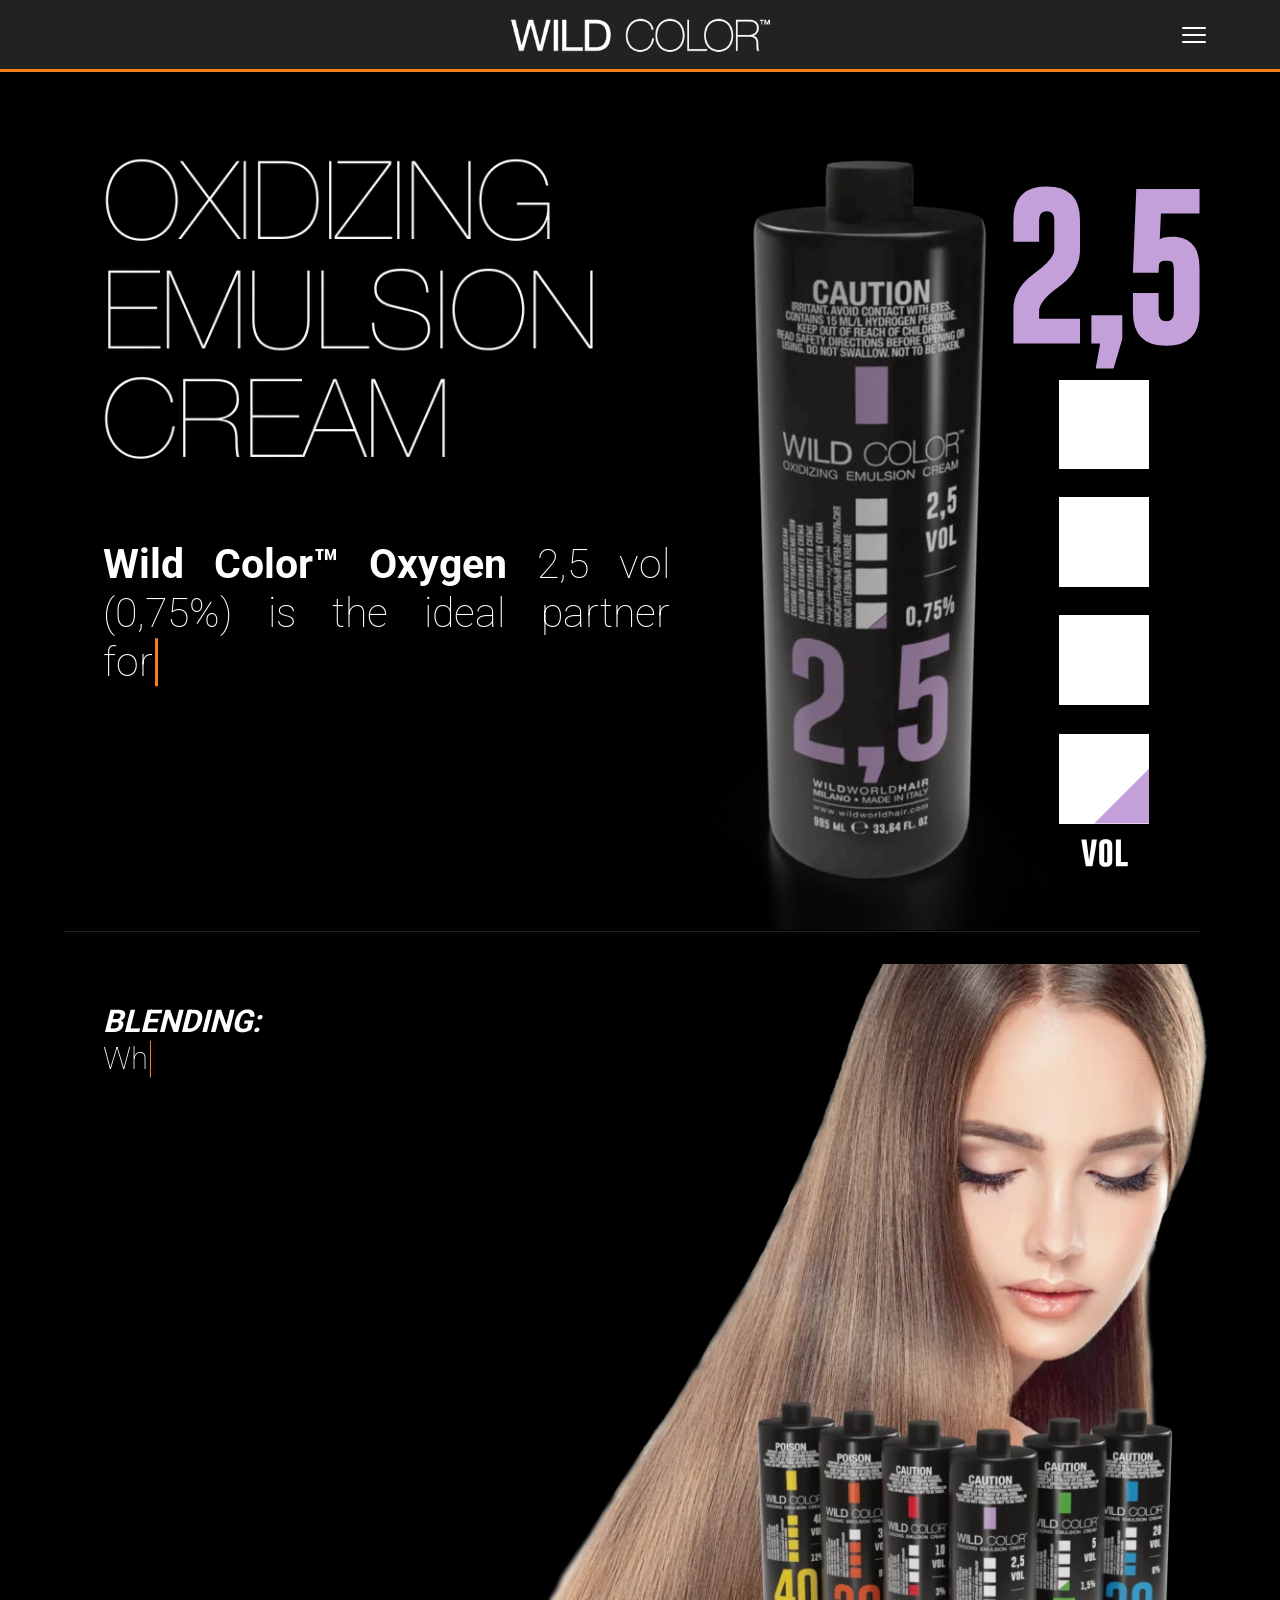
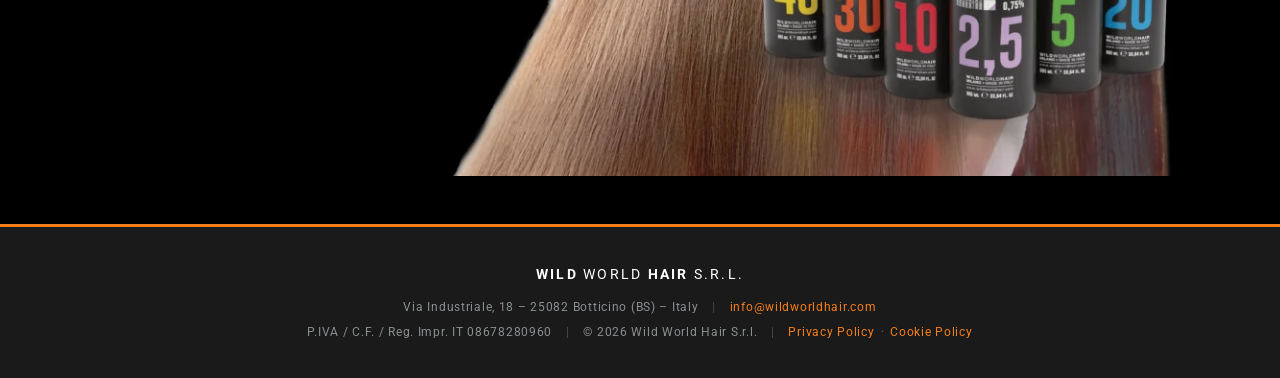
<file: wild-color-peroxide.html>
<!DOCTYPE html>
<html lang="en" translate="no" class="notranslate">
<head>
  <meta charset="UTF-8">
  <!-- i testi del sito non vanno tradotti dai traduttori dei browser -->
  <meta name="google" content="notranslate">
  <meta name="viewport" content="width=device-width, initial-scale=1">
  <title>Wild Color Peroxide – Wild Color</title>
  <meta name="description" content="Wild Color™ Oxygen, oxidizing emulsion cream: the ideal complement to Wild Color™ coloring creams. Creamy, emollient-rich, easy to apply, with reduced sensitizing power. 2,5 – 5 – 10 – 20 – 30 – 40 volumes.">
  <meta name="theme-color" content="#222222">

  <link rel="stylesheet" href="assets/css/style.css?v=20261109">
  <link rel="stylesheet" href="assets/css/peroxide.css?v=20261030">
</head>
<body class="page-product">

  <a class="skip-link" href="#main">Skip to content</a>

  <!-- ============================================================
       HEADER
       ============================================================ -->
  <header class="site-header" id="top">
    <div class="site-header__inner">
      <a class="site-header__logo" href="index.html" aria-label="Wild Color – Home">
        <img src="assets/img/logo/wild-color-logo-white.png" alt="Wild Color" width="366" height="48">
      </a>

      <button class="menu-toggle" type="button"
              aria-controls="site-menu" aria-expanded="false" aria-label="Open menu">
        <span class="menu-toggle__bar"></span>
        <span class="menu-toggle__bar"></span>
        <span class="menu-toggle__bar"></span>
      </button>
    </div>
  </header>

  <!-- ============================================================
       MENU A PANINO (pannello a tutto schermo)
       Voci dal menu "Header Wild EN" del sito di partenza.
       I link "#" verranno collegati man mano che creiamo le pagine.
       ============================================================ -->
  <nav class="site-menu" id="site-menu" aria-label="Main menu" hidden>
    <ul class="menu">

      <li class="menu__item has-sub">
        <button class="menu__link menu__toggle" type="button" aria-expanded="false">WILDCOLOR PRODUCTS</button>
        <ul class="menu__sub">
          <li><a class="menu__link" href="wild-color-hair-color-cream.html">WILDCOLOR HAIR COLOR CREAM</a></li>
          <li><a class="menu__link" href="wild-color-bleach.html">WILDCOLOR BLEACH</a></li>
          <li><a class="menu__link" href="wild-color-peroxide.html" aria-current="page">WILDCOLOR PEROXIDE</a></li>
          <li><a class="menu__link" href="wild-color-shampoo.html">WILDCOLOR SHAMPOO</a></li>
        </ul>
      </li>

      <li class="menu__item has-sub">
        <button class="menu__link menu__toggle" type="button" aria-expanded="false">WILDCARE PRODUCTS</button>
        <ul class="menu__sub">
          <li><a class="menu__link" href="wildcare-finishing-products.html">WILDCARE FINISHING PRODUCTS</a></li>
          <li><a class="menu__link" href="wildcare-leave-in.html">WILDCARE LEAVE-IN</a></li>
          <li><a class="menu__link" href="wildcare-restructuring-products.html">WILDCARE RESTRUCTURING PRODUCTS</a></li>
        </ul>
      </li>

      <li class="menu__item">
        <a class="menu__link" href="color-chart.html">Color chart</a>
      </li>

      <li class="menu__item">
        <a class="menu__link" href="#">Contact us</a>
      </li>

      <li class="menu__item has-sub">
        <button class="menu__link menu__toggle" type="button" aria-expanded="false">Technical information</button>
        <ul class="menu__sub">
          <li class="has-sub">
            <button class="menu__link menu__toggle" type="button" aria-expanded="false">Technical SDS sheets</button>
            <ul class="menu__sub">
              <li><a class="menu__link" href="#">Hair Color Cream</a></li>
              <li><a class="menu__link" href="#">Bleach</a></li>
              <li><a class="menu__link" href="#">Peroxide</a></li>
            </ul>
          </li>
          <li><a class="menu__link" href="#">Technical manual</a></li>
        </ul>
      </li>

    </ul>
  </nav>

  <!-- ============================================================
       CONTENUTO: WILD COLOR PEROXIDE (Oxidizing emulsion cream)
       Riquadro in alto dalla tavola "Oxy pages" 2026: le 6 bottiglie si
       alternano; quadrati, numero e testo si animano (peroxide.js).
       ============================================================ -->
  <main class="site-main product" id="main">
    <h1 class="visually-hidden">Wild Color Peroxide – Oxidizing Emulsion Cream</h1>

    <section class="oxy-sheet" aria-labelledby="oxy-title">
      <h2 class="visually-hidden" id="oxy-title">Oxidizing emulsion cream</h2>
      <img class="oxy-sheet__bg"
           src="assets/img/products/peroxide/bg-1200.webp?v=20261029b"
           srcset="assets/img/products/peroxide/bg-1200.webp?v=20261029b 1200w, assets/img/products/peroxide/bg-2400.webp?v=20261029b 2400w"
           sizes="(max-width: 600px) calc(100vw - 32px), (max-width: 1248px) calc(100vw - 48px), 1200px"
           width="2400" height="1692" fetchpriority="high" alt="">

      <!-- bottiglie: 2,5 · 5 · 10 · 20 · 30 · 40 vol (decorative: il testo è nel paragrafo nascosto)
           data-color = colore del numero e dei quadrati; data-level = livello finale come nel PDF
           (2 = un quadrato pieno, 1 = mezzo quadrato in diagonale) -->
      <img class="oxy-bottle" data-vol="2.5" data-color="#c3a0d9" data-level="0.612"
           src="assets/img/products/peroxide/bottle-2-5-1200.webp?v=20261029"
           srcset="assets/img/products/peroxide/bottle-2-5-1200.webp?v=20261029 851w, assets/img/products/peroxide/bottle-2-5-2400.webp?v=20261029 1702w"
           sizes="(max-width: 600px) calc(70.92vw - 23px), (max-width: 1248px) calc(70.92vw - 34px), 851px"
           width="1702" height="1606" alt="">
      <img class="oxy-bottle" data-vol="5" data-color="#76bd22" data-level="1"
           src="assets/img/products/peroxide/bottle-5-1200.webp?v=20261029"
           srcset="assets/img/products/peroxide/bottle-5-1200.webp?v=20261029 851w, assets/img/products/peroxide/bottle-5-2400.webp?v=20261029 1702w"
           sizes="(max-width: 600px) calc(70.92vw - 23px), (max-width: 1248px) calc(70.92vw - 34px), 851px"
           width="1702" height="1606" alt="">
      <img class="oxy-bottle" data-vol="10" data-color="#ea002a" data-level="2"
           src="assets/img/products/peroxide/bottle-10-1200.webp?v=20261029"
           srcset="assets/img/products/peroxide/bottle-10-1200.webp?v=20261029 851w, assets/img/products/peroxide/bottle-10-2400.webp?v=20261029 1702w"
           sizes="(max-width: 600px) calc(70.92vw - 23px), (max-width: 1248px) calc(70.92vw - 34px), 851px"
           width="1702" height="1606" alt="">
      <img class="oxy-bottle" data-vol="20" data-color="#00b3e3" data-level="4"
           src="assets/img/products/peroxide/bottle-20-1200.webp?v=20261029"
           srcset="assets/img/products/peroxide/bottle-20-1200.webp?v=20261029 851w, assets/img/products/peroxide/bottle-20-2400.webp?v=20261029 1702w"
           sizes="(max-width: 600px) calc(70.92vw - 23px), (max-width: 1248px) calc(70.92vw - 34px), 851px"
           width="1702" height="1606" alt="">
      <img class="oxy-bottle" data-vol="30" data-color="#ff5200" data-level="6"
           src="assets/img/products/peroxide/bottle-30-1200.webp?v=20261029"
           srcset="assets/img/products/peroxide/bottle-30-1200.webp?v=20261029 851w, assets/img/products/peroxide/bottle-30-2400.webp?v=20261029 1702w"
           sizes="(max-width: 600px) calc(70.92vw - 23px), (max-width: 1248px) calc(70.92vw - 34px), 851px"
           width="1702" height="1606" alt="">
      <img class="oxy-bottle" data-vol="40" data-color="#ffd700" data-level="8"
           src="assets/img/products/peroxide/bottle-40-1200.webp?v=20261029"
           srcset="assets/img/products/peroxide/bottle-40-1200.webp?v=20261029 851w, assets/img/products/peroxide/bottle-40-2400.webp?v=20261029 1702w"
           sizes="(max-width: 600px) calc(70.92vw - 23px), (max-width: 1248px) calc(70.92vw - 34px), 851px"
           width="1702" height="1606" alt="">

      <!-- 4 quadrati: si riempiono dal basso, in diagonale -->
      <span class="oxy-square oxy-square--1" aria-hidden="true"><span class="oxy-square__fill"></span></span>
      <span class="oxy-square oxy-square--2" aria-hidden="true"><span class="oxy-square__fill"></span></span>
      <span class="oxy-square oxy-square--3" aria-hidden="true"><span class="oxy-square__fill"></span></span>
      <span class="oxy-square oxy-square--4" aria-hidden="true"><span class="oxy-square__fill"></span></span>

      <!-- numero dei volumi: sale insieme ai quadrati -->
      <svg class="oxy-num" viewBox="680 45 163 140" aria-hidden="true" focusable="false"></svg>

      <!-- scritta VOL sotto i quadrati: pulsa mentre si riempiono -->
      <svg class="oxy-vol" viewBox="744.54 526 36 22" aria-hidden="true" focusable="false">
        <path d="M753.63 546.70L748.83 546.70L746.57 534.12L745.52 527.12L749.25 527.12L751.22 542.47L753.20 527.12L756.93 527.12L755.87 534.14L753.63 546.70Z"/>
        <path d="M764.48 531.09C764.48 530.35 764.12 529.98 763.40 529.98L763.37 529.98C762.65 529.98 762.30 530.35 762.30 531.09L762.30 542.82C762.30 543.55 762.66 543.92 763.38 543.92C764.12 543.92 764.48 543.55 764.48 542.82L764.48 531.09Z M768.18 542.82C768.18 545.64 766.58 547.05 763.38 547.05C760.19 547.05 758.59 545.64 758.59 542.82L758.59 531.09C758.59 528.27 760.19 526.86 763.38 526.86C766.58 526.86 768.18 528.27 768.18 531.09L768.18 542.82Z"/>
        <path d="M770.85 546.70L770.85 527.12L774.55 527.12L774.55 543.58L779.56 543.58L779.56 546.70L770.85 546.70Z"/>
      </svg>

      <!-- testo vero (letto da Google e dai lettori di schermo) -->
      <ul class="visually-hidden">
        <li><strong>Wild Color™ Oxygen</strong> 2,5 vol (0,75%) is the ideal partner for Acid colors. A delicate developer for a light effect: it revives tone, adds shine and enhances reflections, always respecting the hair.</li>
        <li><strong>Wild Color™ Oxygen</strong> 5 vol (1,5%) is the right choice for toning. A gentle developer that deposits color with minimal lift, neutralizes unwanted tones and leaves the hair soft, shiny and evenly toned.</li>
        <li><strong>Wild Color™ Oxygen</strong> 10 vol (3%) is ideal for darker shades and tone-on-tone coloring on the same level. It gives full, rich color without lightening, for a deep, long-lasting and brilliant result.</li>
        <li><strong>Wild Color™ Oxygen</strong> 20 vol (6%) is the most versatile: it ensures full grey coverage, lifts the hair by one level and, used with bleach, provides a mild lightening of 1–2 levels with even, reliable results.</li>
        <li><strong>Wild Color™ Oxygen</strong> 30 vol (9%) lifts the hair by 1–2 levels, by 2–3 levels when mixed with super-lighteners and, used with bleach, gives a medium-intensity lightening for bright, even results.</li>
        <li><strong>Wild Color™ Oxygen</strong> 40 vol (12%) lifts the hair by 2 levels, by 3–4 levels when mixed with super-lighteners and, used with bleach, gives a strong lightening for maximum lift and vibrant results.</li>
      </ul>

      <!-- stesso testo scritto a macchina: una frase per ogni bottiglia (stesso ordine),
           righe giustificate come nella brochure -->
      <div class="oxy-text" aria-hidden="true">
        <div class="oxy-text__set" data-vol="2.5">
          <span class="oxy-line"><strong>Wild Color™ Oxygen</strong> 2,5 vol</span>
          <span class="oxy-line">(0,75%) is the ideal partner</span>
          <span class="oxy-line">for Acid colors. A delicate</span>
          <span class="oxy-line">developer for a light effect:</span>
          <span class="oxy-line">it revives tone, adds shine and</span>
          <span class="oxy-line">enhances reflections, always</span>
          <span class="oxy-line oxy-line--last">respecting the hair.</span>
        </div>
        <div class="oxy-text__set" data-vol="5">
          <span class="oxy-line"><strong>Wild Color™ Oxygen</strong> 5 vol</span>
          <span class="oxy-line">(1,5%) is the right choice for</span>
          <span class="oxy-line">toning. A gentle developer that</span>
          <span class="oxy-line">deposits color with minimal lift,</span>
          <span class="oxy-line">neutralizes unwanted tones and</span>
          <span class="oxy-line">leaves the hair soft, shiny and</span>
          <span class="oxy-line oxy-line--last">evenly toned.</span>
        </div>
        <div class="oxy-text__set" data-vol="10">
          <span class="oxy-line"><strong>Wild Color™ Oxygen</strong> 10 vol</span>
          <span class="oxy-line">(3%) is ideal for darker shades</span>
          <span class="oxy-line">and tone-on-tone coloring on</span>
          <span class="oxy-line">the same level. It gives full,</span>
          <span class="oxy-line">rich color without lightening,</span>
          <span class="oxy-line">for a deep, long-lasting and</span>
          <span class="oxy-line oxy-line--last">brilliant result.</span>
        </div>
        <div class="oxy-text__set" data-vol="20">
          <span class="oxy-line"><strong>Wild Color™ Oxygen</strong> 20 vol</span>
          <span class="oxy-line">(6%) is the most versatile: it</span>
          <span class="oxy-line">ensures full grey coverage,</span>
          <span class="oxy-line">lifts the hair by one level and,</span>
          <span class="oxy-line">used with bleach, provides a</span>
          <span class="oxy-line">mild lightening of 1–2 levels</span>
          <span class="oxy-line oxy-line--last">with even, reliable results.</span>
        </div>
        <div class="oxy-text__set" data-vol="30">
          <span class="oxy-line"><strong>Wild Color™ Oxygen</strong> 30 vol</span>
          <span class="oxy-line">(9%) lifts the hair by 1–2 levels,</span>
          <span class="oxy-line">by 2–3 levels when mixed with</span>
          <span class="oxy-line">super-lighteners and, used with</span>
          <span class="oxy-line">bleach, gives a medium-intensity</span>
          <span class="oxy-line">lightening for bright, even</span>
          <span class="oxy-line oxy-line--last">results.</span>
        </div>
        <div class="oxy-text__set" data-vol="40">
          <span class="oxy-line"><strong>Wild Color™ Oxygen</strong> 40 vol</span>
          <span class="oxy-line">(12%) lifts the hair by 2 levels,</span>
          <span class="oxy-line">by 3–4 levels when mixed with</span>
          <span class="oxy-line">super-lighteners and, used with</span>
          <span class="oxy-line">bleach, gives a strong lightening</span>
          <span class="oxy-line">for maximum lift and vibrant</span>
          <span class="oxy-line oxy-line--last">results.</span>
        </div>
        <span class="oxy-text__cursor"></span>
      </div>
    </section>

    <!-- Riquadro in basso: istruzioni d'uso (tavola "Bottom box Oxy pages") -->
    <section class="usage-sheet" aria-labelledby="usage-title">
      <h2 class="visually-hidden" id="usage-title">How to use Wild Color Oxygen</h2>
      <img class="usage-sheet__bg"
           src="assets/img/products/peroxide/usage-bg-1200.webp?v=20261029b"
           srcset="assets/img/products/peroxide/usage-bg-1200.webp?v=20261029b 1200w, assets/img/products/peroxide/usage-bg-2400.webp?v=20261029b 2400w"
           sizes="(max-width: 600px) calc(100vw - 32px), (max-width: 1248px) calc(100vw - 48px), 1200px"
           width="2400" height="1692" loading="lazy" decoding="async"
           alt="Model with long straight hair and the six Wild Color Oxidizing Emulsion Cream bottles: 40, 30, 10, 2,5, 5 and 20 volumes.">

      <!-- testo vero (letto da Google e dai lettori di schermo) -->
      <div class="visually-hidden">
        <h3>BLENDING</h3>
        <p>White hair less than 30%: 1:2 with Oxygen</p>
        <p>White hair over 30%: 1:1,5 (1/4 natural base + 3/4 Reflection color)</p>
        <p>White hair over 50%: 1:1,5 (1/3 Natural Base + 2/3 Reflection color)</p>
        <p>White hair over 70%: 1:1,5 (1/2 Natural Base + 1/2 Reflection color)</p>
        <p>Wild Color super lighteners: 1:3 with Oxygen</p>
        <p>Wild Color toners, correctors, intensifiers: They are activated by Oxygen and the dosage depends on the application (1:2).</p>
        <p>Wild Color comes with a creamy OXIDANT, rich in emollients and easy to apply.</p>
        <p>It has a reduced sensitizing power.</p>
      </div>

      <!-- stesso testo (solo il blocco BLENDING), scritto a macchina: resta fermo 30 s, poi si riscrive -->
      <div class="usage-text" aria-hidden="true">
        <div class="usage-block">
          <span class="usage-block__shape"></span>
          <p class="usage-block__title">BLENDING:</p>
          <p>White hair less than 30%: 1:2 with Oxygen</p>
          <p>White hair over 30%: 1:1,5 (1/4 natural base + 3/4 Reflection color)</p>
          <p>White hair over 50%: 1:1,5 (1/3 Natural Base + 2/3 Reflection color)</p>
          <p>White hair over 70%: 1:1,5 (1/2 Natural Base + 1/2 Reflection color)</p>
          <p>Wild Color super lighteners: 1:3 with Oxygen</p>
          <p>Wild Color toners, correctors, intensifiers: They are activated by Oxygen and the dosage depends on the application (1:2).</p>
          <p>Wild Color comes with a creamy OXIDANT, rich in emollients and easy to apply.</p>
          <p>It has a reduced sensitizing power.</p>
        </div>
        <span class="usage-text__cursor"></span>
      </div>
    </section>
  </main>

  <!-- ============================================================
       FOOTER
       ============================================================ -->
  <footer class="site-footer">
    <div class="site-footer__inner">
      <p class="site-footer__company"><strong>Wild</strong> World <strong>Hair</strong> S.r.l.</p>
      <p class="site-footer__info">
        Via Industriale, 18 – 25082 Botticino (BS) – Italy
        <span class="sep" aria-hidden="true">|</span>
        <a href="mailto:info@wildworldhair.com">info@wildworldhair.com</a>
      </p>
      <p class="site-footer__legal">
        P.IVA / C.F. / Reg. Impr. IT 08678280960
        <span class="sep" aria-hidden="true">|</span>
        © <span data-year>2026</span> Wild World Hair S.r.l.
        <span class="sep" aria-hidden="true">|</span>
        <span class="site-footer__policy"><a href="privacy-policy.html#privacy">Privacy Policy</a><span class="dot" aria-hidden="true">·</span><a href="privacy-policy.html#cookie">Cookie Policy</a></span>
      </p>
    </div>
  </footer>

  <script src="assets/js/main.js" defer></script>
  <script src="assets/js/peroxide.js?v=20261030" defer></script>
  <script src="assets/js/peroxide-usage.js?v=20261030" defer></script>
</body>
</html>
</file>
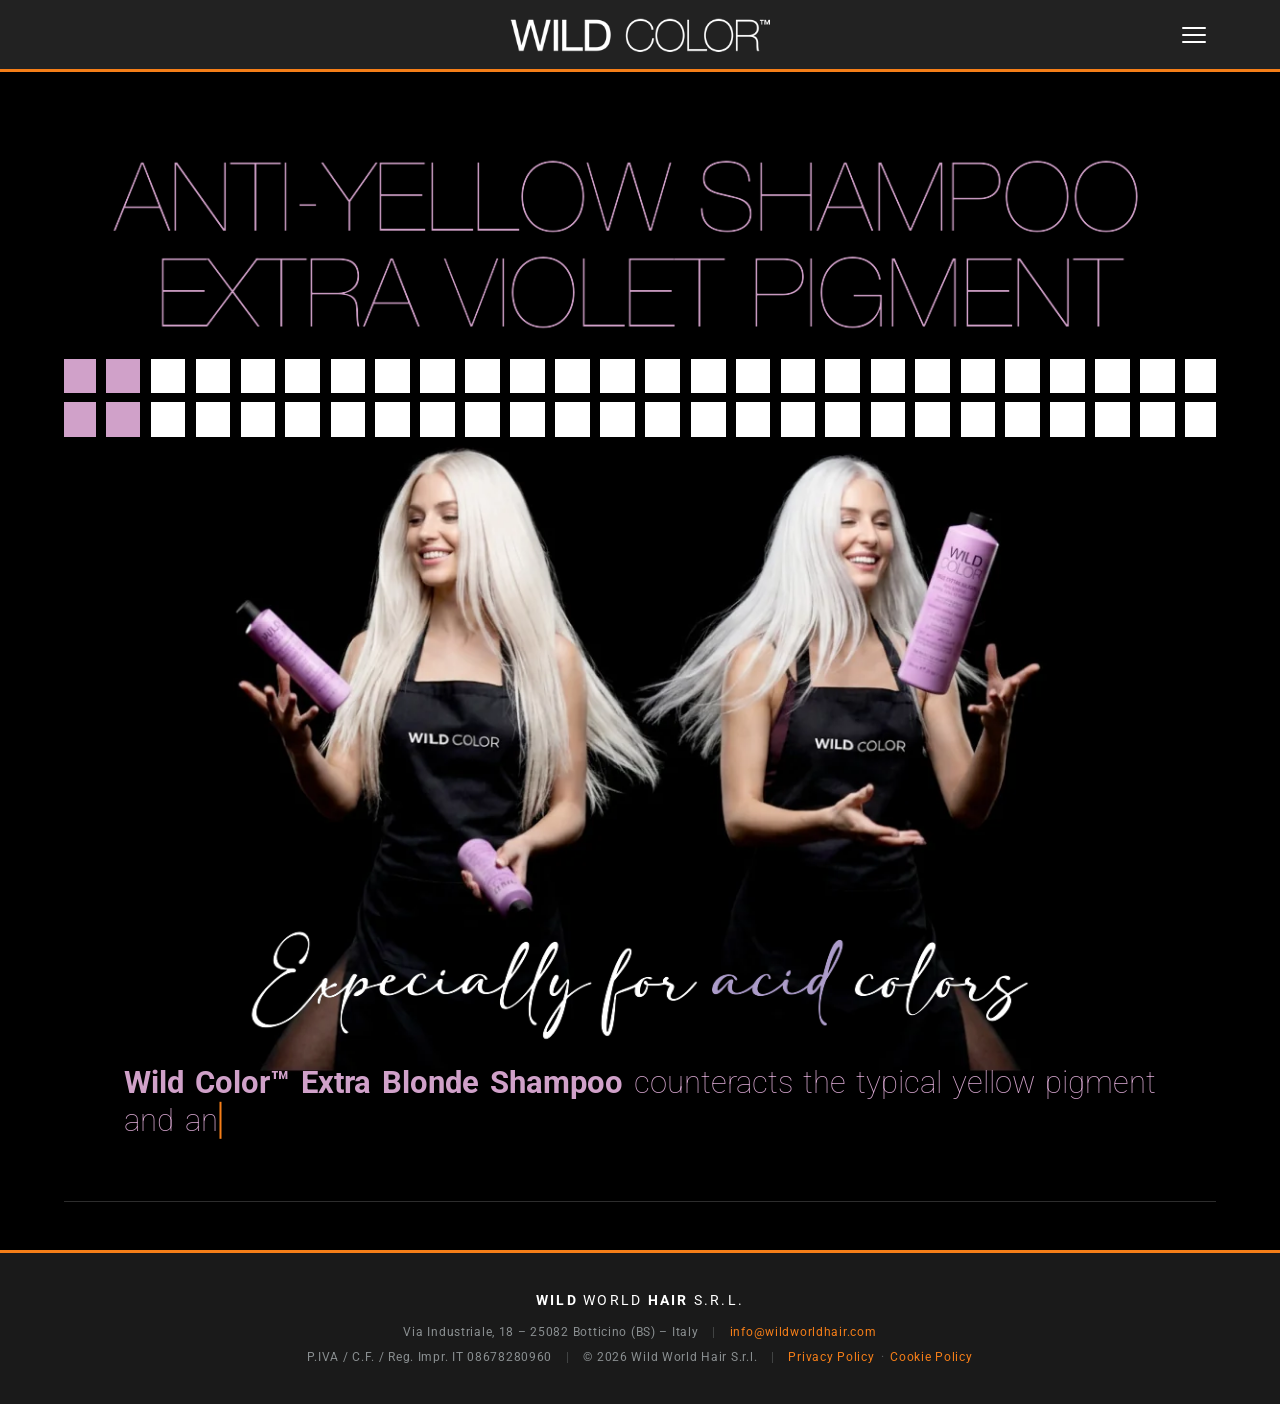
<file: wild-color-shampoo.html>
<!DOCTYPE html>
<html lang="en" translate="no" class="notranslate">
<head>
  <meta charset="UTF-8">
  <!-- i testi del sito non vanno tradotti dai traduttori dei browser -->
  <meta name="google" content="notranslate">
  <meta name="viewport" content="width=device-width, initial-scale=1">
  <title>Wild Color Shampoo – Wild Color</title>
  <meta name="description" content="Wild Color™ Extra Blonde Shampoo, anti-yellow with extra violet pigment: counteracts yellow and golden reflections in bleached, highlighted, white, gray or very light blonde hair. 995 ml and 300 ml.">
  <meta name="theme-color" content="#222222">

  <link rel="stylesheet" href="assets/css/style.css?v=20261109">
  <link rel="stylesheet" href="assets/css/shampoo.css?v=20261029">
</head>
<body class="page-product">

  <a class="skip-link" href="#main">Skip to content</a>

  <!-- ============================================================
       HEADER
       ============================================================ -->
  <header class="site-header" id="top">
    <div class="site-header__inner">
      <a class="site-header__logo" href="index.html" aria-label="Wild Color – Home">
        <img src="assets/img/logo/wild-color-logo-white.png" alt="Wild Color" width="366" height="48">
      </a>

      <button class="menu-toggle" type="button"
              aria-controls="site-menu" aria-expanded="false" aria-label="Open menu">
        <span class="menu-toggle__bar"></span>
        <span class="menu-toggle__bar"></span>
        <span class="menu-toggle__bar"></span>
      </button>
    </div>
  </header>

  <!-- ============================================================
       MENU A PANINO (pannello a tutto schermo)
       Voci dal menu "Header Wild EN" del sito di partenza.
       I link "#" verranno collegati man mano che creiamo le pagine.
       ============================================================ -->
  <nav class="site-menu" id="site-menu" aria-label="Main menu" hidden>
    <ul class="menu">

      <li class="menu__item has-sub">
        <button class="menu__link menu__toggle" type="button" aria-expanded="false">WILDCOLOR PRODUCTS</button>
        <ul class="menu__sub">
          <li><a class="menu__link" href="wild-color-hair-color-cream.html">WILDCOLOR HAIR COLOR CREAM</a></li>
          <li><a class="menu__link" href="wild-color-bleach.html">WILDCOLOR BLEACH</a></li>
          <li><a class="menu__link" href="wild-color-peroxide.html">WILDCOLOR PEROXIDE</a></li>
          <li><a class="menu__link" href="wild-color-shampoo.html" aria-current="page">WILDCOLOR SHAMPOO</a></li>
        </ul>
      </li>

      <li class="menu__item has-sub">
        <button class="menu__link menu__toggle" type="button" aria-expanded="false">WILDCARE PRODUCTS</button>
        <ul class="menu__sub">
          <li><a class="menu__link" href="wildcare-finishing-products.html">WILDCARE FINISHING PRODUCTS</a></li>
          <li><a class="menu__link" href="wildcare-leave-in.html">WILDCARE LEAVE-IN</a></li>
          <li><a class="menu__link" href="wildcare-restructuring-products.html">WILDCARE RESTRUCTURING PRODUCTS</a></li>
        </ul>
      </li>

      <li class="menu__item">
        <a class="menu__link" href="color-chart.html">Color chart</a>
      </li>

      <li class="menu__item">
        <a class="menu__link" href="#">Contact us</a>
      </li>

      <li class="menu__item has-sub">
        <button class="menu__link menu__toggle" type="button" aria-expanded="false">Technical information</button>
        <ul class="menu__sub">
          <li class="has-sub">
            <button class="menu__link menu__toggle" type="button" aria-expanded="false">Technical SDS sheets</button>
            <ul class="menu__sub">
              <li><a class="menu__link" href="#">Hair Color Cream</a></li>
              <li><a class="menu__link" href="#">Bleach</a></li>
              <li><a class="menu__link" href="#">Peroxide</a></li>
            </ul>
          </li>
          <li><a class="menu__link" href="#">Technical manual</a></li>
        </ul>
      </li>

    </ul>
  </nav>

  <!-- ============================================================
       CONTENUTO: WILD COLOR SHAMPOO (Anti-Yellow Shampoo Extra Violet Pigment)
       Un riquadro dalla tavola "Antiyellow shampoo wildcolor website page
       assets" 2026: immagini che si alternano con l'onda di quadrati,
       striscia di quadratini con il blocco rosa che segue l'onda, scritta
       che pulsa e testo scritto a macchina (shampoo.js).
       ============================================================ -->
  <main class="site-main" id="main">
    <h1 class="visually-hidden">Wild Color Shampoo – Anti-Yellow Shampoo Extra Violet Pigment</h1>

    <section class="shampoo-sheet" aria-labelledby="shampoo-title">
      <h2 class="visually-hidden" id="shampoo-title">Anti-Yellow Shampoo – Extra Violet Pigment</h2>

      <!-- immagini: si alternano a ogni blocco di testo -->
      <img class="shampoo-slide is-active"
           src="assets/img/products/shampoo/slide-girls-1200.webp?v=20261029"
           srcset="assets/img/products/shampoo/slide-girls-1200.webp?v=20261029 1200w, assets/img/products/shampoo/slide-girls-2400.webp?v=20261029 2400w"
           sizes="(max-width: 600px) calc(100vw - 32px), (max-width: 1248px) calc(100vw - 48px), 1200px"
           width="2400" height="1756" fetchpriority="high" alt="Two models with platinum blonde hair in Wild Color aprons juggling bottles of Wild Color Extra Blonde Shampoo.">
      <img class="shampoo-slide"
           src="assets/img/products/shampoo/slide-bottles-1200.webp?v=20261029"
           srcset="assets/img/products/shampoo/slide-bottles-1200.webp?v=20261029 1200w, assets/img/products/shampoo/slide-bottles-2400.webp?v=20261029 2400w"
           sizes="(max-width: 600px) calc(100vw - 32px), (max-width: 1248px) calc(100vw - 48px), 1200px"
           width="2400" height="1756" alt="Wild Color Wild Extra Blonde Shampoo Extra-Violet Pigment, 995 ml and 300 ml bottles.">

      <!-- onda di quadrati per il cambio immagine (riempita da shampoo.js) -->
      <div class="shampoo-wave" aria-hidden="true"></div>

      <!-- titolo, fisso -->
      <img class="shampoo-sheet__title"
           src="assets/img/products/shampoo/title-1200.webp?v=20261029"
           srcset="assets/img/products/shampoo/title-1200.webp?v=20261029 1122w, assets/img/products/shampoo/title-2400.webp?v=20261029 2242w"
           sizes="(max-width: 600px) calc(93.4vw - 30px), (max-width: 1248px) calc(93.4vw - 45px), 1121px"
           width="2242" height="386" alt="">

      <!-- striscia di quadratini (26 colonne × 2): a ogni cambio immagine fa un'onda
           da sinistra a destra e il blocco rosa (.is-pink) la segue -->
      <div class="shampoo-squares" aria-hidden="true">
        <span class="shampoo-col is-pink" style="left:-0.270%"><span class="shampoo-sq"></span><span class="shampoo-sq"></span></span>
        <span class="shampoo-col is-pink" style="left:3.613%"><span class="shampoo-sq"></span><span class="shampoo-sq"></span></span>
        <span class="shampoo-col" style="left:7.534%"><span class="shampoo-sq"></span><span class="shampoo-sq"></span></span>
        <span class="shampoo-col" style="left:11.417%"><span class="shampoo-sq"></span><span class="shampoo-sq"></span></span>
        <span class="shampoo-col" style="left:15.338%"><span class="shampoo-sq"></span><span class="shampoo-sq"></span></span>
        <span class="shampoo-col" style="left:19.220%"><span class="shampoo-sq"></span><span class="shampoo-sq"></span></span>
        <span class="shampoo-col" style="left:23.142%"><span class="shampoo-sq"></span><span class="shampoo-sq"></span></span>
        <span class="shampoo-col" style="left:27.025%"><span class="shampoo-sq"></span><span class="shampoo-sq"></span></span>
        <span class="shampoo-col" style="left:30.946%"><span class="shampoo-sq"></span><span class="shampoo-sq"></span></span>
        <span class="shampoo-col" style="left:34.828%"><span class="shampoo-sq"></span><span class="shampoo-sq"></span></span>
        <span class="shampoo-col" style="left:38.749%"><span class="shampoo-sq"></span><span class="shampoo-sq"></span></span>
        <span class="shampoo-col" style="left:42.633%"><span class="shampoo-sq"></span><span class="shampoo-sq"></span></span>
        <span class="shampoo-col" style="left:46.554%"><span class="shampoo-sq"></span><span class="shampoo-sq"></span></span>
        <span class="shampoo-col" style="left:50.436%"><span class="shampoo-sq"></span><span class="shampoo-sq"></span></span>
        <span class="shampoo-col" style="left:54.414%"><span class="shampoo-sq"></span><span class="shampoo-sq"></span></span>
        <span class="shampoo-col" style="left:58.297%"><span class="shampoo-sq"></span><span class="shampoo-sq"></span></span>
        <span class="shampoo-col" style="left:62.218%"><span class="shampoo-sq"></span><span class="shampoo-sq"></span></span>
        <span class="shampoo-col" style="left:66.101%"><span class="shampoo-sq"></span><span class="shampoo-sq"></span></span>
        <span class="shampoo-col" style="left:70.022%"><span class="shampoo-sq"></span><span class="shampoo-sq"></span></span>
        <span class="shampoo-col" style="left:73.905%"><span class="shampoo-sq"></span><span class="shampoo-sq"></span></span>
        <span class="shampoo-col" style="left:77.825%"><span class="shampoo-sq"></span><span class="shampoo-sq"></span></span>
        <span class="shampoo-col" style="left:81.709%"><span class="shampoo-sq"></span><span class="shampoo-sq"></span></span>
        <span class="shampoo-col" style="left:85.630%"><span class="shampoo-sq"></span><span class="shampoo-sq"></span></span>
        <span class="shampoo-col" style="left:89.512%"><span class="shampoo-sq"></span><span class="shampoo-sq"></span></span>
        <span class="shampoo-col" style="left:93.433%"><span class="shampoo-sq"></span><span class="shampoo-sq"></span></span>
        <span class="shampoo-col" style="left:97.317%"><span class="shampoo-sq"></span><span class="shampoo-sq"></span></span>
      </div>

      <!-- "Expecially for acid colors": pulsa di continuo -->
      <img class="shampoo-sheet__script"
           src="assets/img/products/shampoo/script-1200.webp?v=20261029"
           srcset="assets/img/products/shampoo/script-1200.webp?v=20261029 830w, assets/img/products/shampoo/script-2400.webp?v=20261029 1660w"
           sizes="(max-width: 600px) calc(69.2vw - 22px), (max-width: 1248px) calc(69.2vw - 33px), 830px"
           width="1660" height="269" alt="">

      <!-- testo vero (letto da Google e dai lettori di schermo) -->
      <div class="visually-hidden">
        <p>Especially for acid colors.</p>
        <p><strong>Wild Color™ Extra Blonde Shampoo</strong> counteracts the typical yellow pigment and any golden reflections. It revives bleached or highlighted hair and white, gray or very light blonde hair. Available in 2 sizes: 995 ml and 300 ml.</p>
        <p><strong>USAGE:</strong> Wear appropriate gloves and apply to wet hair, emulsify and massage gently. Leave on for 1-5 minutes, emulsify and rinse. Repeat if necessary.</p>
      </div>

      <!-- stesso testo, 2 blocchi scritti a macchina uno alla volta -->
      <div class="shampoo-text" aria-hidden="true">
        <p class="shampoo-block"><strong>Wild Color™ Extra Blonde Shampoo</strong> counteracts the typical yellow pigment and any golden reflections. It revives bleached or highlighted hair and white, gray or very light blonde hair. Available in 2 sizes: 995 ml and 300 ml.</p>
        <p class="shampoo-block"><strong>USAGE:</strong> Wear appropriate gloves and apply to wet hair, emulsify and massage gently. Leave on for 1-5 minutes, emulsify and rinse. Repeat if necessary.</p>
        <span class="shampoo-text__cursor"></span>
      </div>
    </section>
  </main>

  <!-- ============================================================
       FOOTER
       ============================================================ -->
  <footer class="site-footer">
    <div class="site-footer__inner">
      <p class="site-footer__company"><strong>Wild</strong> World <strong>Hair</strong> S.r.l.</p>
      <p class="site-footer__info">
        Via Industriale, 18 – 25082 Botticino (BS) – Italy
        <span class="sep" aria-hidden="true">|</span>
        <a href="mailto:info@wildworldhair.com">info@wildworldhair.com</a>
      </p>
      <p class="site-footer__legal">
        P.IVA / C.F. / Reg. Impr. IT 08678280960
        <span class="sep" aria-hidden="true">|</span>
        © <span data-year>2026</span> Wild World Hair S.r.l.
        <span class="sep" aria-hidden="true">|</span>
        <span class="site-footer__policy"><a href="privacy-policy.html#privacy">Privacy Policy</a><span class="dot" aria-hidden="true">·</span><a href="privacy-policy.html#cookie">Cookie Policy</a></span>
      </p>
    </div>
  </footer>

  <script src="assets/js/main.js" defer></script>
  <script src="assets/js/shampoo.js?v=20261029" defer></script>
</body>
</html>
</file>
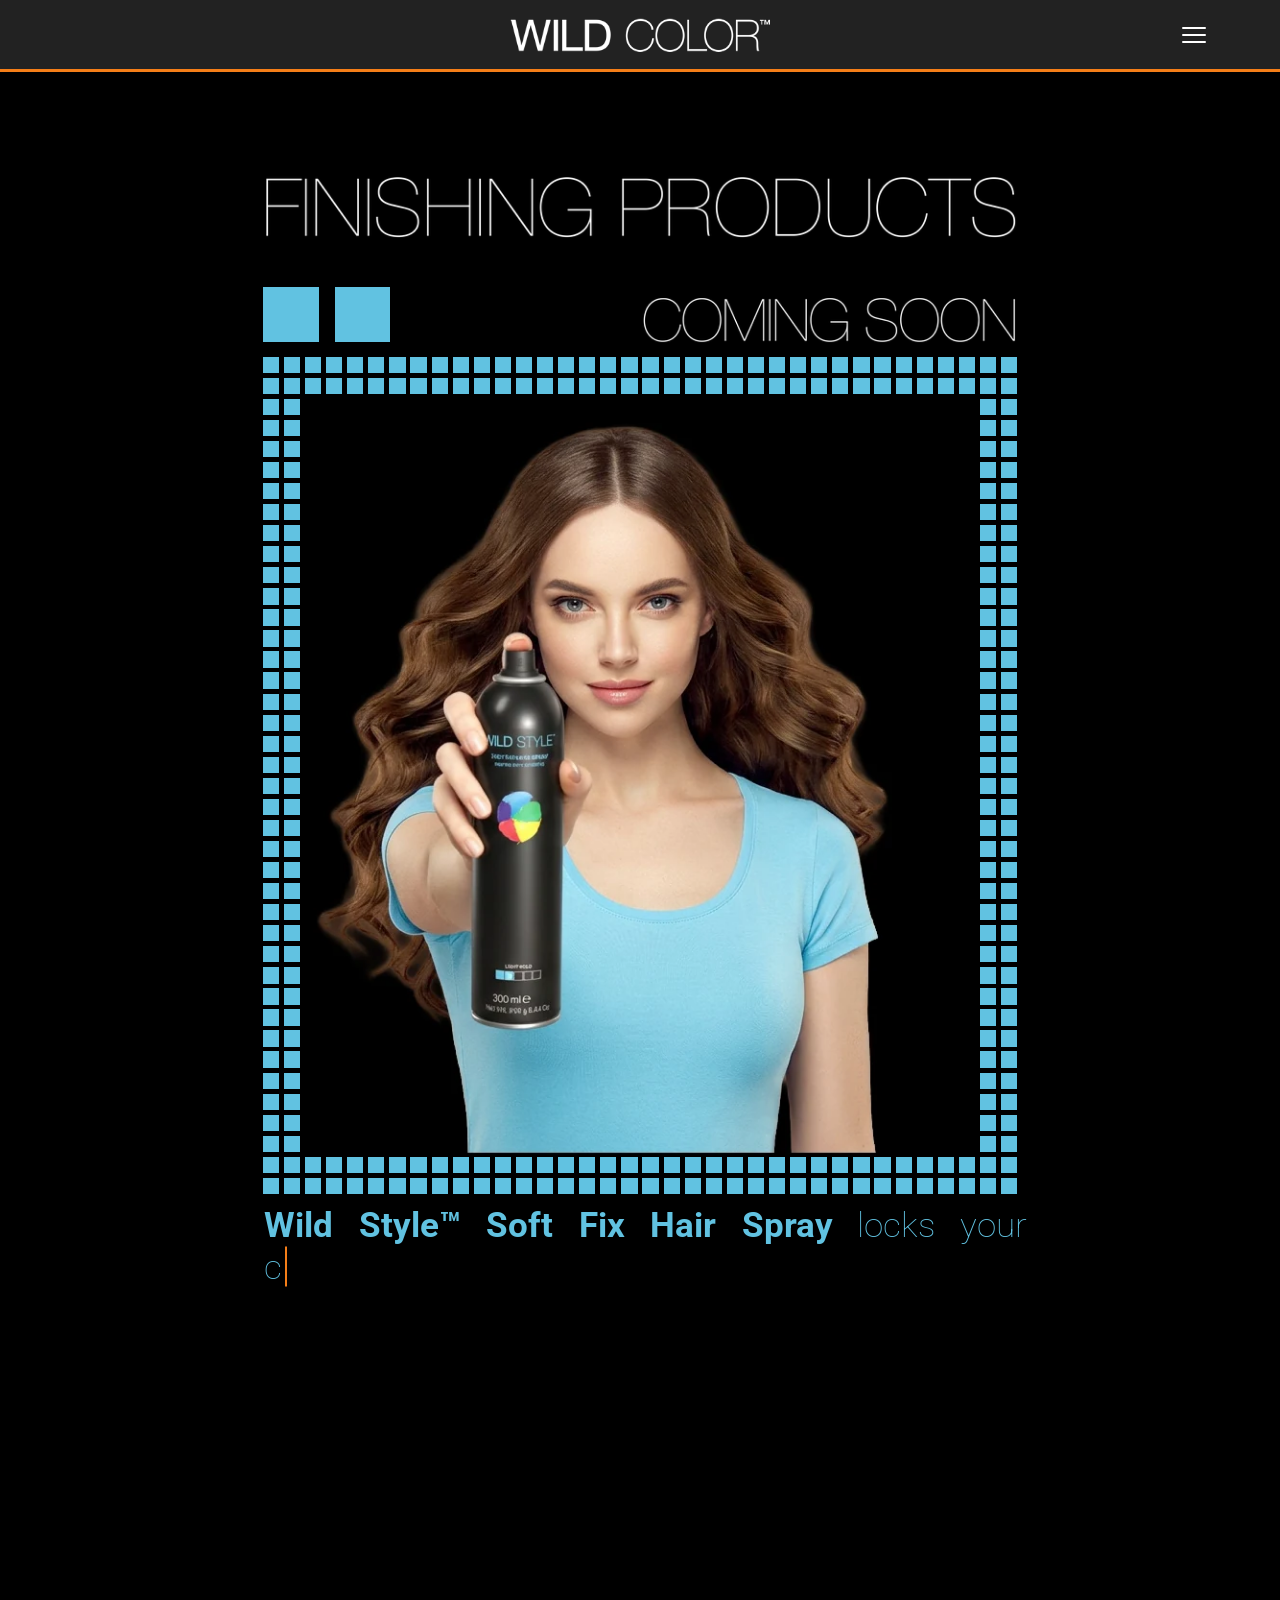
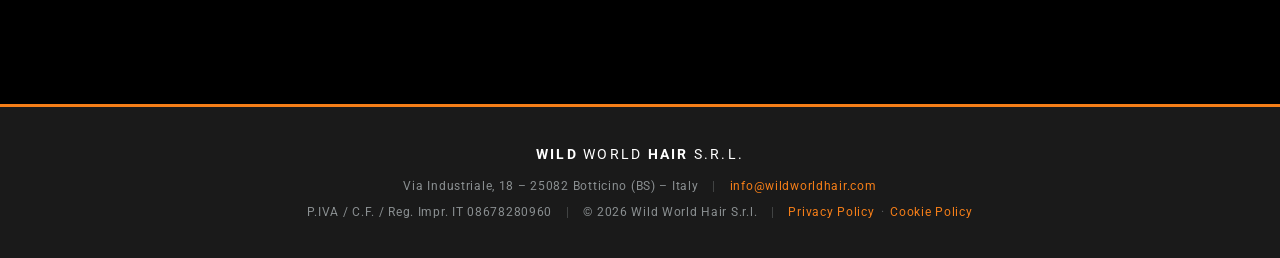
<file: wildcare-finishing-products.html>
<!DOCTYPE html>
<html lang="en" translate="no" class="notranslate">
<head>
  <meta charset="UTF-8">
  <!-- i testi del sito non vanno tradotti dai traduttori dei browser -->
  <meta name="google" content="notranslate">
  <meta name="viewport" content="width=device-width, initial-scale=1">
  <title>Wildcare Finishing Products – Wild Color</title>
  <meta name="description" content="Wild Style™ finishing products: Soft Fix Hair Spray, Performance Mousse and Strong Fix Hair Spray, each in a 300 ml size.">
  <meta name="theme-color" content="#222222">

  <link rel="stylesheet" href="assets/css/style.css?v=20261109">
  <link rel="stylesheet" href="assets/css/finishing.css?v=20261105b">
</head>
<body class="page-product">

  <a class="skip-link" href="#main">Skip to content</a>

  <!-- ============================================================
       HEADER
       ============================================================ -->
  <header class="site-header" id="top">
    <div class="site-header__inner">
      <a class="site-header__logo" href="index.html" aria-label="Wild Color – Home">
        <img src="assets/img/logo/wild-color-logo-white.png" alt="Wild Color" width="366" height="48">
      </a>

      <button class="menu-toggle" type="button"
              aria-controls="site-menu" aria-expanded="false" aria-label="Open menu">
        <span class="menu-toggle__bar"></span>
        <span class="menu-toggle__bar"></span>
        <span class="menu-toggle__bar"></span>
      </button>
    </div>
  </header>

  <!-- ============================================================
       MENU A PANINO (pannello a tutto schermo)
       Voci dal menu "Header Wild EN" del sito di partenza.
       I link "#" verranno collegati man mano che creiamo le pagine.
       ============================================================ -->
  <nav class="site-menu" id="site-menu" aria-label="Main menu" hidden>
    <ul class="menu">

      <li class="menu__item has-sub">
        <button class="menu__link menu__toggle" type="button" aria-expanded="false">WILDCOLOR PRODUCTS</button>
        <ul class="menu__sub">
          <li><a class="menu__link" href="wild-color-hair-color-cream.html">WILDCOLOR HAIR COLOR CREAM</a></li>
          <li><a class="menu__link" href="wild-color-bleach.html">WILDCOLOR BLEACH</a></li>
          <li><a class="menu__link" href="wild-color-peroxide.html">WILDCOLOR PEROXIDE</a></li>
          <li><a class="menu__link" href="wild-color-shampoo.html">WILDCOLOR SHAMPOO</a></li>
        </ul>
      </li>

      <li class="menu__item has-sub">
        <button class="menu__link menu__toggle" type="button" aria-expanded="false">WILDCARE PRODUCTS</button>
        <ul class="menu__sub">
          <li><a class="menu__link" href="wildcare-finishing-products.html" aria-current="page">WILDCARE FINISHING PRODUCTS</a></li>
          <li><a class="menu__link" href="wildcare-leave-in.html">WILDCARE LEAVE-IN</a></li>
          <li><a class="menu__link" href="wildcare-restructuring-products.html">WILDCARE RESTRUCTURING PRODUCTS</a></li>
        </ul>
      </li>

      <li class="menu__item">
        <a class="menu__link" href="color-chart.html">Color chart</a>
      </li>

      <li class="menu__item">
        <a class="menu__link" href="#">Contact us</a>
      </li>

      <li class="menu__item has-sub">
        <button class="menu__link menu__toggle" type="button" aria-expanded="false">Technical information</button>
        <ul class="menu__sub">
          <li class="has-sub">
            <button class="menu__link menu__toggle" type="button" aria-expanded="false">Technical SDS sheets</button>
            <ul class="menu__sub">
              <li><a class="menu__link" href="#">Hair Color Cream</a></li>
              <li><a class="menu__link" href="#">Bleach</a></li>
              <li><a class="menu__link" href="#">Peroxide</a></li>
            </ul>
          </li>
          <li><a class="menu__link" href="#">Technical manual</a></li>
        </ul>
      </li>

    </ul>
  </nav>

  <!-- ============================================================
       CONTENUTO: WILDCARE FINISHING PRODUCTS
       Un unico riquadro dal PDF "Finishing product Wildcare page assets":
       tre prodotti che si susseguono in loop (finishing.js) – onda della
       cornice con cambio colore, cambio foto con onda di quadrati,
       quadrati grandi e testo battuti a macchina, fermo 3 s.
       ============================================================ -->
  <main class="site-main" id="main">
    <h1 class="visually-hidden">Wildcare Finishing Products – Wild Style™ – Coming soon</h1>

    <!-- testo completo per lettori di schermo (quello animato è nascosto a loro) -->
    <div class="visually-hidden">
      <h2>Wild Style™ Soft Fix Hair Spray</h2>
      <p>Locks your chosen hairstyle in place with a light, airy film. Dries quickly and leaves no residue. Provides lightness and shine. Soft and silky hair. Available in 300 ml size.</p>
      <p>Usage: Spray holding the bottle 25-30 cm from the hair. For volume, spray on roots before styling.</p>
      <h2>Wild Style™ Performance Mousse</h2>
      <p>A creamy foam with medium hold. Fixes styling and is suitable for all hair types. Ideal for both a silky smooth look and for defining curls and waves. Available in 300 ml size.</p>
      <p>Usage: Shake well before use. Dab off excess water and apply evenly, then blow dry as desired.</p>
      <h2>Wild Style™ Strong Fix Hair Spray</h2>
      <p>A professional hairspray with an effective, long-lasting hold. Instantly sets and defines, even those extreme looks. Easy to remove. Leaves hair shiny and pleasant to touch. Available in 300 ml size.</p>
      <p>Usage: Spray at a distance of 25-30 cm on dry or damp hair. For extra volume, spray on damp hair at the roots before styling. For extreme hold, spray on dry hair before using a straightener or flat iron.</p>
    </div>

    <div class="fin-wrap">
      <section class="fin-sheet" aria-label="Wild Style™ finishing products">
        <div class="fin-stage">

          <!-- foto dentro la cornice: cambiano a ogni prodotto -->
          <img class="fin-slide is-active"
               src="assets/img/products/finishing/slide-soft-fix-spray.webp?v=20261105"
               width="786" height="872" fetchpriority="high" decoding="async"
               alt="Model with long wavy brown hair in a light blue T-shirt holding out a can of Wild Style Soft Fix Hair Spray, 300 ml.">
          <img class="fin-slide"
               src="assets/img/products/finishing/slide-performance-mousse.webp?v=20261105"
               width="786" height="872" decoding="async"
               alt="Model with long wavy black hair in a yellow top holding a can of Wild Style Performance Mousse, 300 ml.">
          <img class="fin-slide"
               src="assets/img/products/finishing/slide-strong-fix-spray.webp?v=20261105"
               width="786" height="872" decoding="async"
               alt="Model with long blonde curls in a red off-the-shoulder dress holding out a can of Wild Style Strong Fix Hair Spray, 300 ml.">

          <!-- onda di quadrati per il cambio foto (riempita da finishing.js) -->
          <div class="fin-wave" aria-hidden="true"></div>

          <!-- cornice di quadratini (288, creati da finishing.js) -->
          <div class="fin-frame" aria-hidden="true"></div>

          <!-- quadrati grandi sopra la cornice: 2, 3 o 4 a seconda del prodotto -->
          <div aria-hidden="true">
            <span class="fin-big"></span>
            <span class="fin-big"></span>
            <span class="fin-big"></span>
            <span class="fin-big"></span>
          </div>

          <!-- scritte in alto, fisse: FINISHING PRODUCTS e COMING SOON (lampeggia) -->
          <img class="fin-title"
               src="assets/img/products/finishing/title-finishing-products-784.webp?v=20261105"
               srcset="assets/img/products/finishing/title-finishing-products-784.webp?v=20261105 784w, assets/img/products/finishing/title-finishing-products-1568.webp?v=20261105 1568w"
               sizes="(max-width: 600px) 92vw, 760px"
               width="1568" height="130" alt="">
          <img class="fin-soon"
               src="assets/img/products/finishing/coming-soon-390.webp?v=20261105"
               srcset="assets/img/products/finishing/coming-soon-390.webp?v=20261105 390w, assets/img/products/finishing/coming-soon-780.webp?v=20261105 780w"
               sizes="(max-width: 600px) 46vw, 380px"
               width="780" height="96" alt="Coming soon">

          <!-- testo a macchina: un blocco per prodotto, nel suo colore -->
          <div class="fin-text" aria-hidden="true">
            <div class="fin-block" style="--fin-c:#61c2e1" data-squares="2">
              <p><strong>Wild Style™ Soft Fix Hair Spray</strong> locks your chosen hairstyle in place with a light, airy film. Dries quickly and leaves no residue. Provides lightness and shine. Soft and silky hair. Available in 300 ml size.</p>
              <p><strong>USAGE:</strong> Spray holding the bottle 25-30 cm from the hair. For volume, spray on roots before styling.</p>
            </div>
            <div class="fin-block" style="--fin-c:#ffed00" data-squares="3">
              <p><strong>Wild Style™ Performance Mousse</strong> is a creamy foam with medium hold. Fixes styling and is suitable for all hair types. Ideal for both a silky smooth look and for defining curls and waves. Available in 300 ml size.</p>
              <p><strong>USAGE:</strong> Shake well before use. Dab off excess water and apply evenly, then blow dry as desired.</p>
            </div>
            <div class="fin-block" style="--fin-c:#d22128" data-squares="4">
              <p><strong>Wild Style™ Strong Fix Hair Spray</strong> is a professional hairspray with an effective, long-lasting hold. Instantly sets and defines, even those extreme looks. Easy to remove. Leaves hair shiny and pleasant to touch. Available in 300 ml size.</p>
              <p><strong>USAGE:</strong> Spray at a distance of 25-30 cm on dry or damp hair. For extra volume, spray on damp hair at the roots before styling. For extreme hold, spray on dry hair before using a straightener or flat iron.</p>
            </div>
            <span class="fin-text__cursor"></span>
          </div>

        </div>
      </section>
    </div>
  </main>

  <!-- ============================================================
       FOOTER
       ============================================================ -->
  <footer class="site-footer">
    <div class="site-footer__inner">
      <p class="site-footer__company"><strong>Wild</strong> World <strong>Hair</strong> S.r.l.</p>
      <p class="site-footer__info">
        Via Industriale, 18 – 25082 Botticino (BS) – Italy
        <span class="sep" aria-hidden="true">|</span>
        <a href="mailto:info@wildworldhair.com">info@wildworldhair.com</a>
      </p>
      <p class="site-footer__legal">
        P.IVA / C.F. / Reg. Impr. IT 08678280960
        <span class="sep" aria-hidden="true">|</span>
        © <span data-year>2026</span> Wild World Hair S.r.l.
        <span class="sep" aria-hidden="true">|</span>
        <span class="site-footer__policy"><a href="privacy-policy.html#privacy">Privacy Policy</a><span class="dot" aria-hidden="true">·</span><a href="privacy-policy.html#cookie">Cookie Policy</a></span>
      </p>
    </div>
  </footer>

  <script src="assets/js/main.js" defer></script>
  <script src="assets/js/finishing.js?v=20261105b" defer></script>
</body>
</html>
</file>
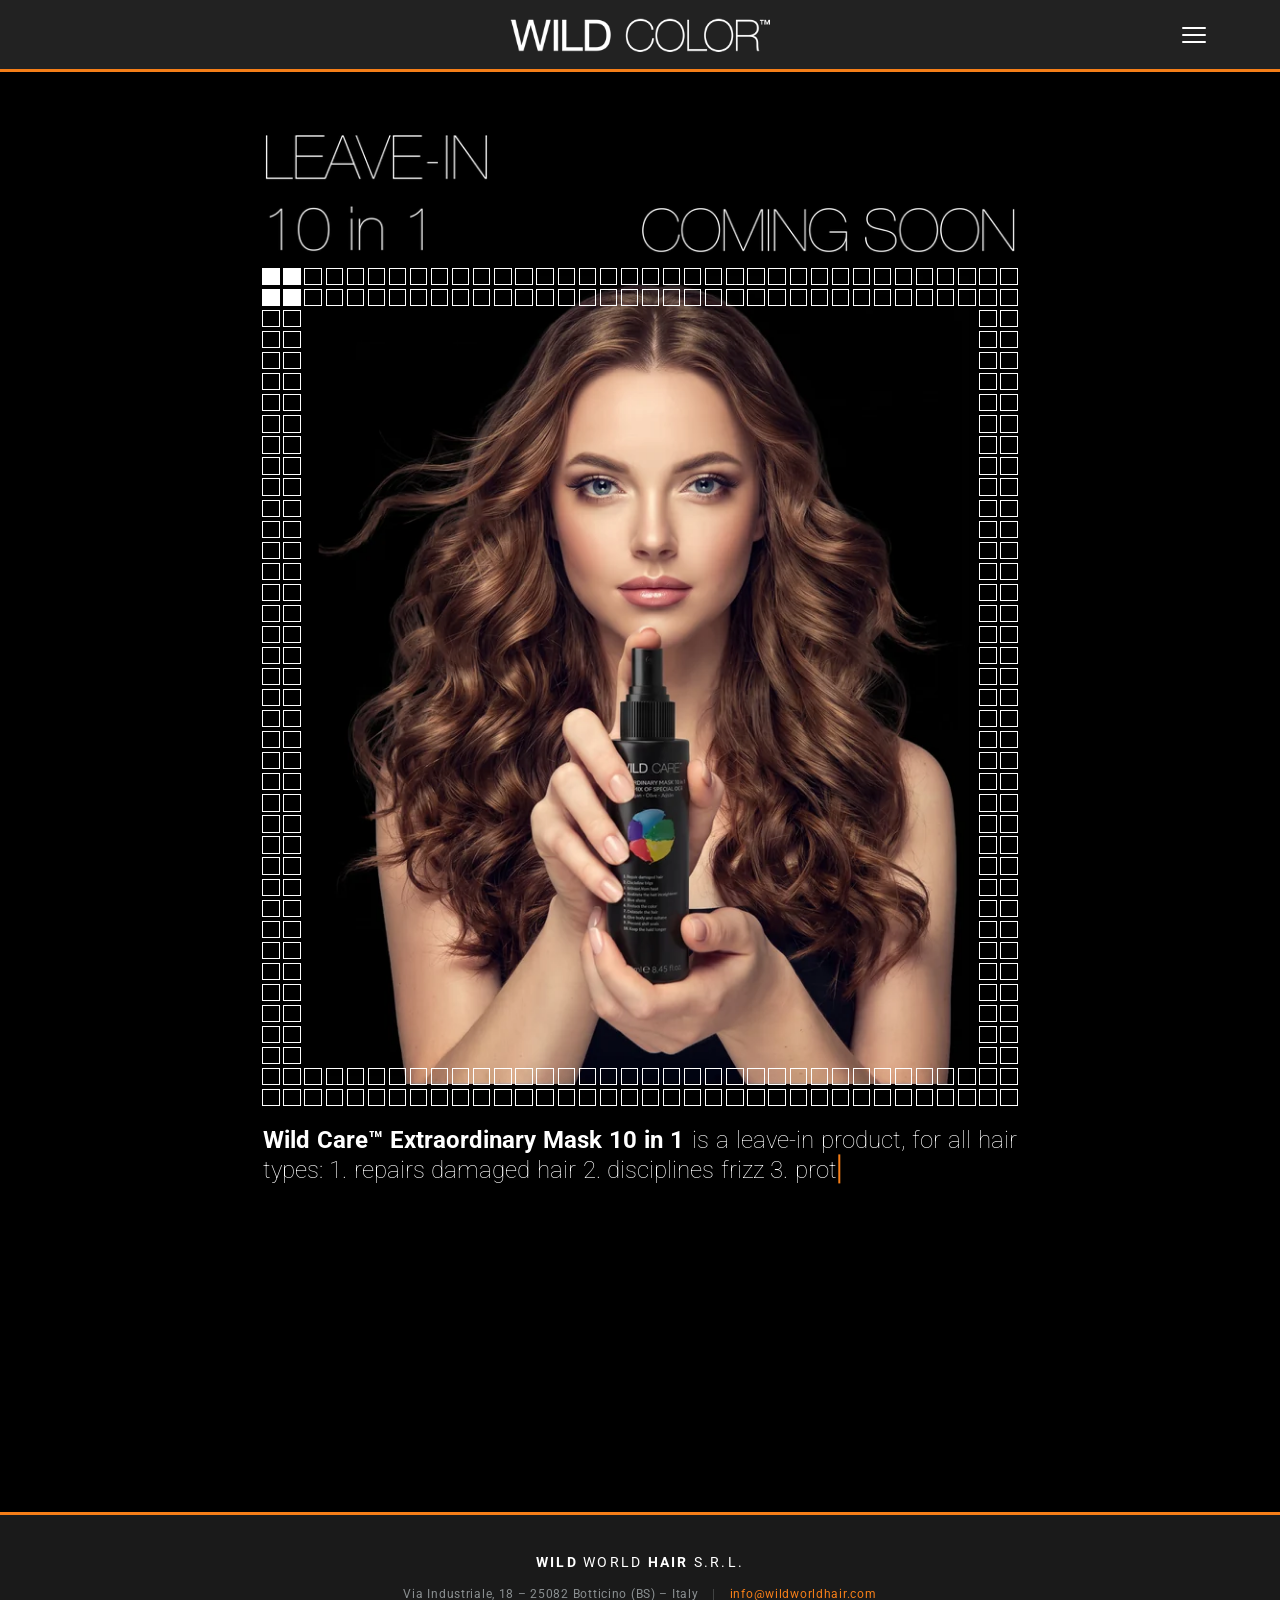
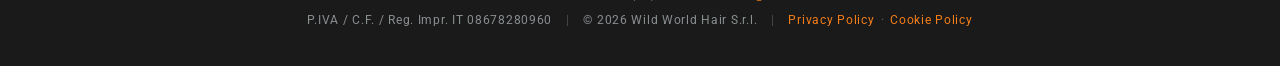
<file: wildcare-leave-in.html>
<!DOCTYPE html>
<html lang="en" translate="no" class="notranslate">
<head>
  <meta charset="UTF-8">
  <!-- i testi del sito non vanno tradotti dai traduttori dei browser -->
  <meta name="google" content="notranslate">
  <meta name="viewport" content="width=device-width, initial-scale=1">
  <title>Wildcare Leave-in – Wild Color</title>
  <meta name="description" content="Wild Care™ Extraordinary Mask 10 in 1: a multifunctional leave-in hair spray for all hair types, with the properties of a mask and the speed of a spray. 250 ml.">
  <meta name="theme-color" content="#222222">

  <link rel="stylesheet" href="assets/css/style.css?v=20261109">
  <link rel="stylesheet" href="assets/css/leave-in.css?v=20261106">
</head>
<body class="page-product">

  <a class="skip-link" href="#main">Skip to content</a>

  <!-- ============================================================
       HEADER
       ============================================================ -->
  <header class="site-header" id="top">
    <div class="site-header__inner">
      <a class="site-header__logo" href="index.html" aria-label="Wild Color – Home">
        <img src="assets/img/logo/wild-color-logo-white.png" alt="Wild Color" width="366" height="48">
      </a>

      <button class="menu-toggle" type="button"
              aria-controls="site-menu" aria-expanded="false" aria-label="Open menu">
        <span class="menu-toggle__bar"></span>
        <span class="menu-toggle__bar"></span>
        <span class="menu-toggle__bar"></span>
      </button>
    </div>
  </header>

  <!-- ============================================================
       MENU A PANINO (pannello a tutto schermo)
       Voci dal menu "Header Wild EN" del sito di partenza.
       I link "#" verranno collegati man mano che creiamo le pagine.
       ============================================================ -->
  <nav class="site-menu" id="site-menu" aria-label="Main menu" hidden>
    <ul class="menu">

      <li class="menu__item has-sub">
        <button class="menu__link menu__toggle" type="button" aria-expanded="false">WILDCOLOR PRODUCTS</button>
        <ul class="menu__sub">
          <li><a class="menu__link" href="wild-color-hair-color-cream.html">WILDCOLOR HAIR COLOR CREAM</a></li>
          <li><a class="menu__link" href="wild-color-bleach.html">WILDCOLOR BLEACH</a></li>
          <li><a class="menu__link" href="wild-color-peroxide.html">WILDCOLOR PEROXIDE</a></li>
          <li><a class="menu__link" href="wild-color-shampoo.html">WILDCOLOR SHAMPOO</a></li>
        </ul>
      </li>

      <li class="menu__item has-sub">
        <button class="menu__link menu__toggle" type="button" aria-expanded="false">WILDCARE PRODUCTS</button>
        <ul class="menu__sub">
          <li><a class="menu__link" href="wildcare-finishing-products.html">WILDCARE FINISHING PRODUCTS</a></li>
          <li><a class="menu__link" href="wildcare-leave-in.html" aria-current="page">WILDCARE LEAVE-IN</a></li>
          <li><a class="menu__link" href="wildcare-restructuring-products.html">WILDCARE RESTRUCTURING PRODUCTS</a></li>
        </ul>
      </li>

      <li class="menu__item">
        <a class="menu__link" href="color-chart.html">Color chart</a>
      </li>

      <li class="menu__item">
        <a class="menu__link" href="#">Contact us</a>
      </li>

      <li class="menu__item has-sub">
        <button class="menu__link menu__toggle" type="button" aria-expanded="false">Technical information</button>
        <ul class="menu__sub">
          <li class="has-sub">
            <button class="menu__link menu__toggle" type="button" aria-expanded="false">Technical SDS sheets</button>
            <ul class="menu__sub">
              <li><a class="menu__link" href="#">Hair Color Cream</a></li>
              <li><a class="menu__link" href="#">Bleach</a></li>
              <li><a class="menu__link" href="#">Peroxide</a></li>
            </ul>
          </li>
          <li><a class="menu__link" href="#">Technical manual</a></li>
        </ul>
      </li>

    </ul>
  </nav>

  <!-- ============================================================
       CONTENUTO: WILDCARE LEAVE-IN
       Un unico riquadro dal PDF "Leave-In Assets for website page"
       (2 pagine 1200 × 1400 pt): ragazza e bottiglia si alternano in loop
       (leave-in.js) – spruzzo che parte dal foro dello spray e trasforma
       una foto nell'altra, blocco di 4 quadratini pieni che fa il giro
       della cornice con un'onda, testo cancellato e riscritto a macchina,
       fermo 3 s.
       ============================================================ -->
  <main class="site-main" id="main">
    <h1 class="visually-hidden">Wildcare Leave-in – Wild Care™ Extraordinary Mask 10 in 1 – Coming soon</h1>

    <!-- testo completo per lettori di schermo (quello animato è nascosto a loro) -->
    <div class="visually-hidden">
      <p>Wild Care™ Extraordinary Mask 10 in 1 is a leave-in product, for all hair types: 1. repairs damaged hair 2. disciplines frizz 3. protects against heat 4. facilitates straightening 5. provides extreme shine 6. protects color from fading 7. detangles hair 8. adds body and volume 9. prevents split ends 10. maintains style longer. A multifunctional hair spray, an innovative treatment combining the consistency and properties of a mask with the convenience and speed of a spray, for all the advantages of a quick no-rinse hair mask. Available in 250 ml size.</p>
      <p>Usage: Apply to damp hair, massaging the most damaged parts and move on to styling.</p>
    </div>

    <div class="li-wrap">
      <section class="li-sheet" aria-label="Wild Care™ Extraordinary Mask 10 in 1">
        <div class="li-stage">

          <!-- foto dentro la cornice; data-nozzle = foro dello spray (in % della foto),
               da dove parte lo spruzzo quando si passa alla foto successiva -->
          <img class="li-slide is-active"
               src="assets/img/products/leave-in/slide-girl-786.webp?v=20261106"
               srcset="assets/img/products/leave-in/slide-girl-786.webp?v=20261106 786w, assets/img/products/leave-in/slide-girl-1572.webp?v=20261106 1572w"
               sizes="(max-width: 600px) 96vw, 786px"
               width="786" height="872" fetchpriority="high" decoding="async"
               data-nozzle="51.37 46.70"
               alt="Model with long wavy brown hair holding out a bottle of Wild Care Extraordinary Mask 10 in 1 leave-in spray.">
          <img class="li-slide"
               src="assets/img/products/leave-in/slide-bottle-786.webp?v=20261106"
               srcset="assets/img/products/leave-in/slide-bottle-786.webp?v=20261106 786w, assets/img/products/leave-in/slide-bottle-1572.webp?v=20261106 1572w"
               sizes="(max-width: 600px) 96vw, 786px"
               width="786" height="872" decoding="async"
               data-nozzle="51.43 11.89"
               alt="Spray bottle of Wild Care Extraordinary Mask 10 in 1 with a mix of special oils (argan, olive, jojoba), 250 ml.">

          <!-- spruzzo: la foto nuova che si apre dal foro + nebbia di goccioline (leave-in.js) -->
          <canvas class="li-spray" aria-hidden="true"></canvas>

          <!-- cornice di quadratini vuoti (288, creati da leave-in.js);
               4 pieni in alto a sinistra che fanno il giro a ogni passaggio -->
          <div class="li-frame" aria-hidden="true"></div>

          <!-- scritte in alto, fisse: LEAVE-IN 10 in 1 e COMING SOON (lampeggia) -->
          <img class="li-title"
               src="assets/img/products/leave-in/title-leave-in-232.webp?v=20261106"
               srcset="assets/img/products/leave-in/title-leave-in-232.webp?v=20261106 232w, assets/img/products/leave-in/title-leave-in-464.webp?v=20261106 464w"
               sizes="(max-width: 600px) 28vw, 232px"
               width="464" height="246" alt="">
          <img class="li-soon"
               src="assets/img/products/leave-in/coming-soon-389.webp?v=20261106"
               srcset="assets/img/products/leave-in/coming-soon-389.webp?v=20261106 389w, assets/img/products/leave-in/coming-soon-778.webp?v=20261106 778w"
               sizes="(max-width: 600px) 47vw, 389px"
               width="778" height="96" alt="Coming soon">

          <!-- testo a macchina (uguale per le due foto: si cancella e si riscrive) -->
          <div class="li-text" aria-hidden="true">
            <div class="li-block">
              <p><strong>Wild Care™ Extraordinary Mask 10 in 1</strong> is a leave-in product, for all hair types: 1. repairs damaged hair 2. disciplines frizz 3. protects against heat 4. facilitates straightening 5. provides extreme shine 6. protects color from fading 7. detangles hair 8. adds body and volume 9. prevents split ends 10. maintains style longer. A multifunctional hair spray, an innovative treatment combining the consistency and properties of a mask with the convenience and speed of a spray, for all the advantages of a quick no-rinse hair mask. Available in 250 ml size.</p>
              <p><strong>USAGE:</strong> Apply to damp hair, massaging the most damaged parts and move on to styling.</p>
            </div>
            <span class="li-text__cursor"></span>
          </div>

        </div>
      </section>
    </div>
  </main>

  <!-- ============================================================
       FOOTER
       ============================================================ -->
  <footer class="site-footer">
    <div class="site-footer__inner">
      <p class="site-footer__company"><strong>Wild</strong> World <strong>Hair</strong> S.r.l.</p>
      <p class="site-footer__info">
        Via Industriale, 18 – 25082 Botticino (BS) – Italy
        <span class="sep" aria-hidden="true">|</span>
        <a href="mailto:info@wildworldhair.com">info@wildworldhair.com</a>
      </p>
      <p class="site-footer__legal">
        P.IVA / C.F. / Reg. Impr. IT 08678280960
        <span class="sep" aria-hidden="true">|</span>
        © <span data-year>2026</span> Wild World Hair S.r.l.
        <span class="sep" aria-hidden="true">|</span>
        <span class="site-footer__policy"><a href="privacy-policy.html#privacy">Privacy Policy</a><span class="dot" aria-hidden="true">·</span><a href="privacy-policy.html#cookie">Cookie Policy</a></span>
      </p>
    </div>
  </footer>

  <script src="assets/js/main.js" defer></script>
  <script src="assets/js/leave-in.js?v=20261106b" defer></script>
</body>
</html>
</file>
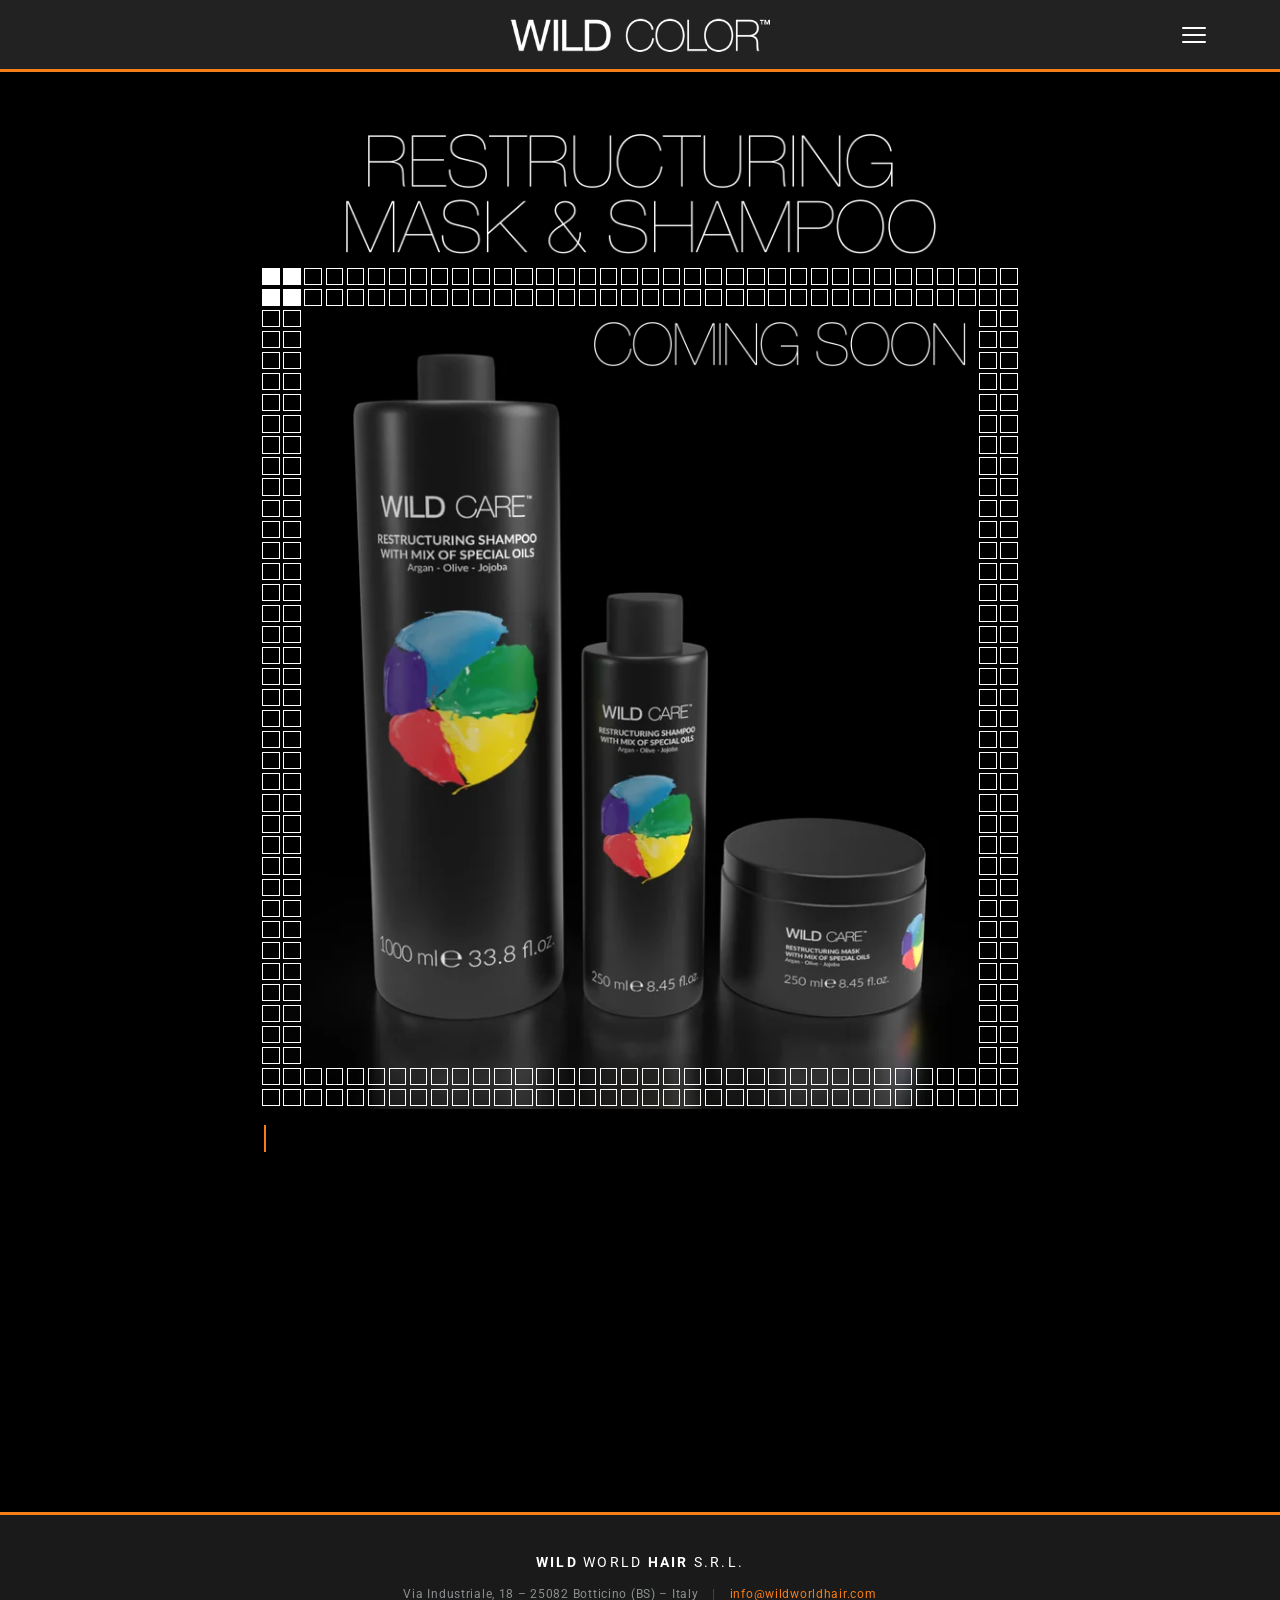
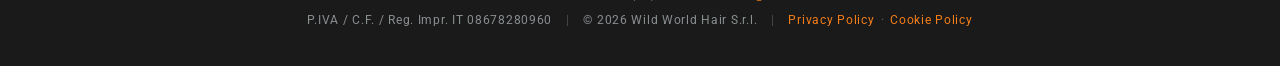
<file: wildcare-restructuring-products.html>
<!DOCTYPE html>
<html lang="en" translate="no" class="notranslate">
<head>
  <meta charset="UTF-8">
  <!-- i testi del sito non vanno tradotti dai traduttori dei browser -->
  <meta name="google" content="notranslate">
  <meta name="viewport" content="width=device-width, initial-scale=1">
  <title>Wildcare Restructuring Products – Wild Color</title>
  <meta name="description" content="Wild Care™ Restructuring Shampoo (1000 ml and 250 ml) and Restructuring Mask (250 ml): keratin-based restructuring treatment with a mix of special oils (argan, olive, jojoba).">
  <meta name="theme-color" content="#222222">

  <link rel="stylesheet" href="assets/css/style.css?v=20261109">
  <link rel="stylesheet" href="assets/css/restructuring.css?v=20261109">
</head>
<body class="page-product">

  <a class="skip-link" href="#main">Skip to content</a>

  <!-- ============================================================
       HEADER
       ============================================================ -->
  <header class="site-header" id="top">
    <div class="site-header__inner">
      <a class="site-header__logo" href="index.html" aria-label="Wild Color – Home">
        <img src="assets/img/logo/wild-color-logo-white.png" alt="Wild Color" width="366" height="48">
      </a>

      <button class="menu-toggle" type="button"
              aria-controls="site-menu" aria-expanded="false" aria-label="Open menu">
        <span class="menu-toggle__bar"></span>
        <span class="menu-toggle__bar"></span>
        <span class="menu-toggle__bar"></span>
      </button>
    </div>
  </header>

  <!-- ============================================================
       MENU A PANINO (pannello a tutto schermo)
       Voci dal menu "Header Wild EN" del sito di partenza.
       I link "#" verranno collegati man mano che creiamo le pagine.
       ============================================================ -->
  <nav class="site-menu" id="site-menu" aria-label="Main menu" hidden>
    <ul class="menu">

      <li class="menu__item has-sub">
        <button class="menu__link menu__toggle" type="button" aria-expanded="false">WILDCOLOR PRODUCTS</button>
        <ul class="menu__sub">
          <li><a class="menu__link" href="wild-color-hair-color-cream.html">WILDCOLOR HAIR COLOR CREAM</a></li>
          <li><a class="menu__link" href="wild-color-bleach.html">WILDCOLOR BLEACH</a></li>
          <li><a class="menu__link" href="wild-color-peroxide.html">WILDCOLOR PEROXIDE</a></li>
          <li><a class="menu__link" href="wild-color-shampoo.html">WILDCOLOR SHAMPOO</a></li>
        </ul>
      </li>

      <li class="menu__item has-sub">
        <button class="menu__link menu__toggle" type="button" aria-expanded="false">WILDCARE PRODUCTS</button>
        <ul class="menu__sub">
          <li><a class="menu__link" href="wildcare-finishing-products.html">WILDCARE FINISHING PRODUCTS</a></li>
          <li><a class="menu__link" href="wildcare-leave-in.html">WILDCARE LEAVE-IN</a></li>
          <li><a class="menu__link" href="wildcare-restructuring-products.html" aria-current="page">WILDCARE RESTRUCTURING PRODUCTS</a></li>
        </ul>
      </li>

      <li class="menu__item">
        <a class="menu__link" href="color-chart.html">Color chart</a>
      </li>

      <li class="menu__item">
        <a class="menu__link" href="#">Contact us</a>
      </li>

      <li class="menu__item has-sub">
        <button class="menu__link menu__toggle" type="button" aria-expanded="false">Technical information</button>
        <ul class="menu__sub">
          <li class="has-sub">
            <button class="menu__link menu__toggle" type="button" aria-expanded="false">Technical SDS sheets</button>
            <ul class="menu__sub">
              <li><a class="menu__link" href="#">Hair Color Cream</a></li>
              <li><a class="menu__link" href="#">Bleach</a></li>
              <li><a class="menu__link" href="#">Peroxide</a></li>
            </ul>
          </li>
          <li><a class="menu__link" href="#">Technical manual</a></li>
        </ul>
      </li>

    </ul>
  </nav>

  <!-- ============================================================
       CONTENUTO: WILDCARE RESTRUCTURING PRODUCTS
       Un unico riquadro dal PDF "restructuring products page Assets for
       website page" (5 pagine 1200 × 1400 pt): quattro immagini in loop
       (restructuring.js) – tutti i prodotti → shampoo 1000 ml → shampoo
       250 ml → maschera 250 ml → di nuovo tutti i prodotti.
       A ogni cambio: il blocco dei 4 quadratini pieni fa il giro della
       cornice con un'onda e la foto nuova entra con l'onda di quadrati
       (come Bleach). Testo a macchina sotto la cornice: Shampoo all'arrivo
       della pag. 2 (resta fisso sulla pag. 3), Mask all'arrivo della pag. 4.
       ============================================================ -->
  <main class="site-main" id="main">
    <h1 class="visually-hidden">Wildcare Restructuring Products – Wild Care™ Restructuring Mask &amp; Shampoo – Coming soon</h1>

    <!-- testo completo per lettori di schermo (quello animato è nascosto a loro) -->
    <div class="visually-hidden">
      <p>Wild Care™ Restructuring Shampoo gently cleanses and prepares scalp and hair for the next steps of the restructuring treatment. Its keratin-based formula provides an intense and deep restructuring and regenerating action for the hair fiber. It contains natural extracts providing additional shine and volume, leaving hair feeling soft and scented. Wild Care™ Restructuring Shampoo is available in two sizes: one liter and 250 ml.</p>
      <p>Usage: Apply to damp hair, massaging into the most damaged areas, leave on for a few minutes, rinse and repeat if necessary.</p>
      <p>Wild Care™ Restructuring Mask with its acidifying action, strengthens the structure of the hair by compacting the cuticles. Its keratin-infused formula helps restructure and regenerate the hair fiber. Nourished and strengthened hair regains strength and softness from roots to ends. Wild Care™ Restructuring Mask is available in a 250ml size.</p>
      <p>Usage: Apply to damp hair from root to tips using a comb, leave on for 5-10 minutes, then rinse and style.</p>
    </div>

    <div class="rs-wrap">
      <section class="rs-sheet" aria-label="Wild Care™ Restructuring Mask &amp; Shampoo">
        <div class="rs-stage">

          <!-- foto dentro la cornice (punti di arrivo, pagine 1-4 del PDF) -->
          <img class="rs-slide is-active"
               src="assets/img/products/restructuring/slide-all-products-786.webp?v=20261109"
               srcset="assets/img/products/restructuring/slide-all-products-786.webp?v=20261109 786w, assets/img/products/restructuring/slide-all-products-1012.webp?v=20261109 1012w"
               sizes="(max-width: 600px) 96vw, 786px"
               width="786" height="875" fetchpriority="high" decoding="async"
               alt="Wild Care Restructuring Shampoo 1000 ml and 250 ml and Wild Care Restructuring Mask 250 ml, with a mix of special oils: argan, olive, jojoba.">
          <img class="rs-slide"
               src="assets/img/products/restructuring/slide-shampoo-1000-786.webp?v=20261109"
               srcset="assets/img/products/restructuring/slide-shampoo-1000-786.webp?v=20261109 786w, assets/img/products/restructuring/slide-shampoo-1000-1012.webp?v=20261109 1012w"
               sizes="(max-width: 600px) 96vw, 786px"
               width="786" height="875" decoding="async"
               alt="Bottle of Wild Care Restructuring Shampoo with mix of special oils, 1000 ml (33.8 fl.oz.).">
          <img class="rs-slide"
               src="assets/img/products/restructuring/slide-shampoo-250-786.webp?v=20261109"
               srcset="assets/img/products/restructuring/slide-shampoo-250-786.webp?v=20261109 786w, assets/img/products/restructuring/slide-shampoo-250-1012.webp?v=20261109 1012w"
               sizes="(max-width: 600px) 96vw, 786px"
               width="786" height="875" decoding="async"
               alt="Bottle of Wild Care Restructuring Shampoo with mix of special oils, 250 ml (8.45 fl.oz.).">
          <img class="rs-slide"
               src="assets/img/products/restructuring/slide-mask-250-786.webp?v=20261109"
               srcset="assets/img/products/restructuring/slide-mask-250-786.webp?v=20261109 786w, assets/img/products/restructuring/slide-mask-250-1012.webp?v=20261109 1012w"
               sizes="(max-width: 600px) 96vw, 786px"
               width="786" height="875" decoding="async"
               alt="Jar of Wild Care Restructuring Mask with mix of special oils, 250 ml (8.45 fl.oz.).">

          <!-- onda di quadrati che porta la foto nuova (restructuring.js) -->
          <div class="rs-wave" aria-hidden="true"></div>

          <!-- cornice di quadratini vuoti (288, creati da restructuring.js);
               4 pieni in alto a sinistra che fanno il giro a ogni cambio -->
          <div class="rs-frame" aria-hidden="true"></div>

          <!-- scritte fisse: RESTRUCTURING / MASK & SHAMPOO e COMING SOON (lampeggia) -->
          <img class="rs-title"
               src="assets/img/products/restructuring/title-restructuring-617.webp?v=20261109"
               srcset="assets/img/products/restructuring/title-restructuring-617.webp?v=20261109 617w, assets/img/products/restructuring/title-restructuring-1234.webp?v=20261109 1234w"
               sizes="(max-width: 600px) 75vw, 617px"
               width="1234" height="254" alt="">
          <img class="rs-soon"
               src="assets/img/products/restructuring/coming-soon-390.webp?v=20261109"
               srcset="assets/img/products/restructuring/coming-soon-390.webp?v=20261109 390w, assets/img/products/restructuring/coming-soon-780.webp?v=20261109 780w"
               sizes="(max-width: 600px) 47vw, 390px"
               width="780" height="96" alt="Coming soon">

          <!-- testo a macchina sotto la cornice: due blocchi nello stesso posto
               (pagina 5 del PDF), si accende uno alla volta -->
          <div class="rs-text" aria-hidden="true">
            <div class="rs-block" data-block="shampoo">
              <p><strong>Wild Care™ Restructuring Shampoo</strong> gently cleanses and prepares scalp and hair for the next steps of the restructuring treatment. Its keratin-based formula provides an intense and deep restructuring and regenerating action for the hair fiber. It contains natural extracts providing additional shine and volume, leaving hair feeling soft and scented. Wild Care™ Restructuring Shampoo is available in two sizes: one liter and 250 ml.</p>
              <p><strong>USAGE:</strong> Apply to damp hair, massaging into the most damaged areas, leave on for a few minutes, rinse and repeat if necessary.</p>
            </div>
            <div class="rs-block" data-block="mask">
              <p><strong>Wild Care™ Restructuring Mask</strong> with its acidifying action, strengthens the structure of the hair by compacting the cuticles. Its keratin-infused formula helps restructure and regenerate the hair fiber. Nourished and strengthened hair regains strength and softness from roots to ends. Wild Care™ Restructuring Mask is available in a 250ml size.</p>
              <p><strong>USAGE:</strong> Apply to damp hair from root to tips using a comb, leave on for 5-10 minutes, then rinse and style.</p>
            </div>
            <span class="rs-text__cursor"></span>
          </div>

        </div>
      </section>
    </div>
  </main>

  <!-- ============================================================
       FOOTER
       ============================================================ -->
  <footer class="site-footer">
    <div class="site-footer__inner">
      <p class="site-footer__company"><strong>Wild</strong> World <strong>Hair</strong> S.r.l.</p>
      <p class="site-footer__info">
        Via Industriale, 18 – 25082 Botticino (BS) – Italy
        <span class="sep" aria-hidden="true">|</span>
        <a href="mailto:info@wildworldhair.com">info@wildworldhair.com</a>
      </p>
      <p class="site-footer__legal">
        P.IVA / C.F. / Reg. Impr. IT 08678280960
        <span class="sep" aria-hidden="true">|</span>
        © <span data-year>2026</span> Wild World Hair S.r.l.
        <span class="sep" aria-hidden="true">|</span>
        <span class="site-footer__policy"><a href="privacy-policy.html#privacy">Privacy Policy</a><span class="dot" aria-hidden="true">·</span><a href="privacy-policy.html#cookie">Cookie Policy</a></span>
      </p>
    </div>
  </footer>

  <script src="assets/js/main.js" defer></script>
  <script src="assets/js/restructuring.js?v=20261109c" defer></script>
</body>
</html>
</file>
<file: assets/css/style.css>
/* ==========================================================================
   WILD COLOR – Foglio di stile principale
   Struttura: 0. Font  1. Variabili  2. Base  3. Header  4. Menu a panino
              5. Contenuto  6. Footer  7. Utilità
   Colori ripresi dal sito di partenza (tema Oxygen personalizzato).
   ========================================================================== */

/* 0. Font ----------------------------------------------------------------
   Roboto (licenza SIL OFL, vedi assets/fonts/roboto-OFL.txt) ospitato nel
   sito: nessuna richiesta ai server di Google. Pesi 100 300 400 500 700,
   sottoinsiemi latin + latin-ext (il browser scarica solo quelli che servono). */
@font-face {
  font-family: "Roboto";
  src: url("../fonts/roboto-latin-ext-100-normal.woff2") format("woff2");
  font-weight: 100;
  font-style: normal;
  font-display: swap;
  unicode-range: U+0100-02BA,U+02BD-02C5,U+02C7-02CC,U+02CE-02D7,U+02DD-02FF,U+0304,U+0308,U+0329,U+1D00-1DBF,U+1E00-1E9F,U+1EF2-1EFF,U+2020,U+20A0-20AB,U+20AD-20C0,U+2113,U+2C60-2C7F,U+A720-A7FF;
}
@font-face {
  font-family: "Roboto";
  src: url("../fonts/roboto-latin-100-normal.woff2") format("woff2");
  font-weight: 100;
  font-style: normal;
  font-display: swap;
  unicode-range: U+0000-00FF,U+0131,U+0152-0153,U+02BB-02BC,U+02C6,U+02DA,U+02DC,U+0304,U+0308,U+0329,U+2000-206F,U+20AC,U+2122,U+2191,U+2193,U+2212,U+2215,U+FEFF,U+FFFD;
}
@font-face {
  font-family: "Roboto";
  src: url("../fonts/roboto-latin-ext-300-normal.woff2") format("woff2");
  font-weight: 300;
  font-style: normal;
  font-display: swap;
  unicode-range: U+0100-02BA,U+02BD-02C5,U+02C7-02CC,U+02CE-02D7,U+02DD-02FF,U+0304,U+0308,U+0329,U+1D00-1DBF,U+1E00-1E9F,U+1EF2-1EFF,U+2020,U+20A0-20AB,U+20AD-20C0,U+2113,U+2C60-2C7F,U+A720-A7FF;
}
@font-face {
  font-family: "Roboto";
  src: url("../fonts/roboto-latin-300-normal.woff2") format("woff2");
  font-weight: 300;
  font-style: normal;
  font-display: swap;
  unicode-range: U+0000-00FF,U+0131,U+0152-0153,U+02BB-02BC,U+02C6,U+02DA,U+02DC,U+0304,U+0308,U+0329,U+2000-206F,U+20AC,U+2122,U+2191,U+2193,U+2212,U+2215,U+FEFF,U+FFFD;
}
@font-face {
  font-family: "Roboto";
  src: url("../fonts/roboto-latin-ext-400-normal.woff2") format("woff2");
  font-weight: 400;
  font-style: normal;
  font-display: swap;
  unicode-range: U+0100-02BA,U+02BD-02C5,U+02C7-02CC,U+02CE-02D7,U+02DD-02FF,U+0304,U+0308,U+0329,U+1D00-1DBF,U+1E00-1E9F,U+1EF2-1EFF,U+2020,U+20A0-20AB,U+20AD-20C0,U+2113,U+2C60-2C7F,U+A720-A7FF;
}
@font-face {
  font-family: "Roboto";
  src: url("../fonts/roboto-latin-400-normal.woff2") format("woff2");
  font-weight: 400;
  font-style: normal;
  font-display: swap;
  unicode-range: U+0000-00FF,U+0131,U+0152-0153,U+02BB-02BC,U+02C6,U+02DA,U+02DC,U+0304,U+0308,U+0329,U+2000-206F,U+20AC,U+2122,U+2191,U+2193,U+2212,U+2215,U+FEFF,U+FFFD;
}
@font-face {
  font-family: "Roboto";
  src: url("../fonts/roboto-latin-ext-500-normal.woff2") format("woff2");
  font-weight: 500;
  font-style: normal;
  font-display: swap;
  unicode-range: U+0100-02BA,U+02BD-02C5,U+02C7-02CC,U+02CE-02D7,U+02DD-02FF,U+0304,U+0308,U+0329,U+1D00-1DBF,U+1E00-1E9F,U+1EF2-1EFF,U+2020,U+20A0-20AB,U+20AD-20C0,U+2113,U+2C60-2C7F,U+A720-A7FF;
}
@font-face {
  font-family: "Roboto";
  src: url("../fonts/roboto-latin-500-normal.woff2") format("woff2");
  font-weight: 500;
  font-style: normal;
  font-display: swap;
  unicode-range: U+0000-00FF,U+0131,U+0152-0153,U+02BB-02BC,U+02C6,U+02DA,U+02DC,U+0304,U+0308,U+0329,U+2000-206F,U+20AC,U+2122,U+2191,U+2193,U+2212,U+2215,U+FEFF,U+FFFD;
}
@font-face {
  font-family: "Roboto";
  src: url("../fonts/roboto-latin-ext-700-normal.woff2") format("woff2");
  font-weight: 700;
  font-style: normal;
  font-display: swap;
  unicode-range: U+0100-02BA,U+02BD-02C5,U+02C7-02CC,U+02CE-02D7,U+02DD-02FF,U+0304,U+0308,U+0329,U+1D00-1DBF,U+1E00-1E9F,U+1EF2-1EFF,U+2020,U+20A0-20AB,U+20AD-20C0,U+2113,U+2C60-2C7F,U+A720-A7FF;
}
@font-face {
  font-family: "Roboto";
  src: url("../fonts/roboto-latin-700-normal.woff2") format("woff2");
  font-weight: 700;
  font-style: normal;
  font-display: swap;
  unicode-range: U+0000-00FF,U+0131,U+0152-0153,U+02BB-02BC,U+02C6,U+02DA,U+02DC,U+0304,U+0308,U+0329,U+2000-206F,U+20AC,U+2122,U+2191,U+2193,U+2212,U+2215,U+FEFF,U+FFFD;
}

/* 1. Variabili ------------------------------------------------------------ */
:root {
  --c-dark:      #222222;   /* barra header / pannello menu */
  --c-darker:    #1a1a1a;
  --c-accent:    #f57e18;   /* arancio Wild Color */
  --c-bg:        #000000;   /* sfondo pagine: nero su tutto il sito */
  --c-text:      #e6e6e6;   /* testo chiaro su fondo nero */
  --c-text-soft: #8a8f91;
  --c-white:     #ffffff;
  --c-line:      rgba(255, 255, 255, .12);

  --font: "Roboto", "Helvetica Neue", Helvetica, Arial, sans-serif;

  --header-h: 72px;
  --container: 1200px;
  --gutter: 24px;
  --ease: cubic-bezier(.4, 0, .2, 1);
}

/* 2. Base ----------------------------------------------------------------- */
*, *::before, *::after { box-sizing: border-box; }

html { -webkit-text-size-adjust: 100%; }

body {
  margin: 0;
  min-height: 100vh;
  display: flex;
  flex-direction: column;
  font-family: var(--font);
  font-size: 15px;
  line-height: 1.6;
  color: var(--c-text);
  background: var(--c-bg);
  -webkit-font-smoothing: antialiased;
}

body.menu-open { overflow: hidden; }

img { max-width: 100%; height: auto; display: block; }

a { color: var(--c-accent); text-decoration: none; }
a:hover { text-decoration: underline; }

button { font: inherit; color: inherit; background: none; border: 0; padding: 0; cursor: pointer; }

:focus-visible { outline: 2px solid var(--c-accent); outline-offset: 3px; }

.skip-link {
  position: absolute; left: var(--gutter); top: -100px; z-index: 2000;
  padding: 8px 14px; background: var(--c-accent); color: var(--c-white);
}
.skip-link:focus { top: 12px; }

/* 3. Header --------------------------------------------------------------- */
.site-header {
  position: sticky;
  top: 0;
  z-index: 1000;
  height: var(--header-h);
  background: var(--c-dark);
  border-bottom: 3px solid var(--c-accent);   /* stessa linea arancio del footer */
}

.site-header__inner {
  position: relative;
  height: 100%;
  max-width: var(--container);
  margin: 0 auto;
  padding: 0 var(--gutter);
  display: flex;
  align-items: center;
  justify-content: center;          /* logo centrato come nel sito di partenza */
}

.site-header__logo img {
  height: 34px;
  width: auto;
}

/* Pulsante "panino" (3 linee che diventano una X) */
.menu-toggle {
  position: absolute;
  right: var(--gutter);
  top: 50%;
  transform: translateY(-50%);
  width: 44px;
  height: 44px;
  display: flex;
  flex-direction: column;
  justify-content: center;
  align-items: center;
  gap: 5px;
  z-index: 1100;
}

.menu-toggle__bar {
  width: 24px;
  height: 2px;
  background: var(--c-white);
  border-radius: 2px;
  transition: transform .3s var(--ease), opacity .2s var(--ease), background .2s;
}

.menu-toggle:hover .menu-toggle__bar { background: var(--c-accent); }

.menu-toggle[aria-expanded="true"] .menu-toggle__bar:nth-child(1) { transform: translateY(7px) rotate(45deg); }
.menu-toggle[aria-expanded="true"] .menu-toggle__bar:nth-child(2) { opacity: 0; }
.menu-toggle[aria-expanded="true"] .menu-toggle__bar:nth-child(3) { transform: translateY(-7px) rotate(-45deg); }

/* 4. Menu a panino -------------------------------------------------------- */
.site-menu {
  position: fixed;
  inset: var(--header-h) 0 0 0;
  z-index: 900;
  overflow-y: auto;
  background: var(--c-dark);
  padding: 48px var(--gutter) 64px;
  opacity: 0;
  transform: translateY(-12px);
  transition: opacity .3s var(--ease), transform .3s var(--ease);
}

.site-menu[hidden] { display: block; visibility: hidden; pointer-events: none; }

.site-menu.is-open {
  opacity: 1;
  transform: none;
  visibility: visible;
  pointer-events: auto;
}

.menu,
.menu__sub {
  list-style: none;
  margin: 0;
  padding: 0;
}

.menu {
  max-width: 560px;
  margin: 0 auto;
  text-align: center;
}

.menu__item { border-bottom: 1px solid var(--c-line); }
.menu__item:first-child { border-top: 1px solid var(--c-line); }

.menu__link {
  display: block;
  width: 100%;
  padding: 18px 12px;
  color: var(--c-white);
  font-size: 17px;
  font-weight: 500;
  letter-spacing: .14em;
  text-transform: uppercase;
  text-align: center;
  transition: color .2s;
}

.menu__link:hover,
.menu__link:focus-visible,
.menu__toggle[aria-expanded="true"] {
  color: var(--c-accent);
  text-decoration: none;
}

/* freccina sulle voci con sottomenu */
.menu__toggle::after {
  content: "";
  display: inline-block;
  width: 7px;
  height: 7px;
  margin-left: 12px;
  border-right: 2px solid currentColor;
  border-bottom: 2px solid currentColor;
  transform: translateY(-3px) rotate(45deg);
  transition: transform .25s var(--ease);
}
.menu__toggle[aria-expanded="true"]::after { transform: translateY(1px) rotate(-135deg); }

/* sottomenu (fisarmonica) */
.menu__sub {
  overflow: hidden;
  max-height: 0;
  transition: max-height .35s var(--ease);
}
.menu__toggle[aria-expanded="true"] + .menu__sub { max-height: 600px; }

.menu__sub .menu__link {
  padding: 10px 12px;
  font-size: 14px;
  font-weight: 400;
  letter-spacing: .08em;
  color: rgba(255, 255, 255, .75);
}
.menu__sub > li:last-child { padding-bottom: 14px; }

.menu__sub .menu__sub .menu__link {
  font-size: 13px;
  text-transform: none;
  letter-spacing: .04em;
  color: var(--c-text-soft);
}
.menu__sub .menu__sub .menu__link:hover { color: var(--c-accent); }

/* 5. Contenuto ------------------------------------------------------------ */
.site-main {
  flex: 1 0 auto;
  width: 100%;
  max-width: var(--container);
  margin: 0 auto;
  padding: 48px var(--gutter);
  min-height: 50vh;
}

/* 6. Footer --------------------------------------------------------------- */
.site-footer {
  background: var(--c-darker);
  border-top: 3px solid var(--c-accent);
  color: var(--c-text-soft);
  font-size: 12px;
  letter-spacing: .06em;
  text-align: center;
}

.site-footer__inner {
  max-width: var(--container);
  margin: 0 auto;
  padding: 36px var(--gutter);
}

.site-footer p { margin: 0 0 6px; }
.site-footer p:last-child { margin-bottom: 0; }

.site-footer__company {
  color: var(--c-white);
  font-size: 14px;
  letter-spacing: .16em;
  text-transform: uppercase;
  margin-bottom: 12px !important;
}

.site-footer a { color: var(--c-accent); }
.site-footer__policy { white-space: nowrap; }
.site-footer__policy .dot { margin: 0 6px; opacity: .6; }
.site-footer .sep { margin: 0 10px; opacity: .4; }

/* 7. Responsive ----------------------------------------------------------- */
@media (max-width: 600px) {
  :root { --header-h: 60px; --gutter: 16px; }
  .site-header__logo img { height: 24px; }
  .menu__link { font-size: 15px; padding: 16px 8px; }
  .site-footer .sep { display: block; height: 0; overflow: hidden; margin: 0; }
}

@media (prefers-reduced-motion: reduce) {
  *, *::before, *::after { transition: none !important; }
}
</file>
<file: assets/css/home.css>
/* ==========================================================================
   WILD COLOR – Home provvisoria
   Immagine a tutto schermo + parole in sequenza sul grembiule.

   COME FUNZIONA L'ALLINEAMENTO
   L'immagine (1373 × 768 px) è ritagliata in modo che il logo WILD COLOR
   sul grembiule sia esattamente al centro orizzontale. Viene mostrata
   "a riempimento" (cover) e ancorata in basso, quindi il grembiule resta
   sempre visibile e il logo sempre centrato nella pagina.
   --s è la scala reale dell'immagine sullo schermo: tutte le misure delle
   scritte sono in "pixel dell'immagine" × --s, così le parole restano
   nello stesso punto del grembiule su qualsiasi schermo.
   ========================================================================== */

/* Montserrat (licenza SIL OFL) ospitato nel sito: stesso stile del logo */
@font-face {
  font-family: "Montserrat";
  src: url("../fonts/montserrat-400.woff2") format("woff2");
  font-weight: 400;
  font-style: normal;
  font-display: swap;
}

.site-main--home {
  max-width: none;
  padding: 0;
  min-height: 0;
}

.home-hero {
  --img-w: 1373;            /* larghezza immagine in px */
  --img-h: 768;             /* altezza immagine in px   */
  --words-y: 86;            /* centro delle scritte: px dal fondo dell'immagine */
  --words-size: 24;         /* corpo del testo in px dell'immagine */

  position: relative;
  height: calc(100vh - var(--header-h));
  height: calc(100svh - var(--header-h));
  min-height: 320px;
  overflow: hidden;
  background: #000;
  container-type: size;
}

.home-hero__media {
  /* spostamento per portare al centro i tubetti (px immagine × scala) */
  --pan-l: calc(309.5 * var(--s));      /* tubetto a sinistra  */
  --pan-r: calc(-325.5 * var(--s));     /* tubetto a destra    */
  position: absolute;
  inset: 0;
}

/* La foto è dimensionata in modo esplicito ("cover" calcolato con --s),
   centrata e ancorata in basso: così può anche scorrere di lato.
   Dentro ci sono la foto base e due livelli "capelli" sovrapposti. */
.home-hero__photo {
  position: absolute;
  left: 50%;
  bottom: 0;
  width: calc(var(--img-w) * var(--s));
  height: calc(var(--img-h) * var(--s));
  margin-left: calc(var(--img-w) * var(--s) / -2);
  animation: hero-in 1.2s var(--ease) both;
}

.home-hero__photo img {
  position: absolute;
  max-width: none;
}

.home-hero__base {
  inset: 0;
  width: 100%;
  height: 100%;
}

/* ---- Capelli che cambiano colore ----------------------------------------
   Ogni tinta è un ritaglio dei soli capelli (472 × 698 px, con trasparenza)
   preso dalla stessa foto: x 460, y 36 nell'immagine 1373 × 768.
   Due livelli si alternano: quello nuovo compare in dissolvenza sopra
   quello vecchio (tempi e sequenza in home.js). */
.home-hair {
  left:   calc(460 / 1373 * 100%);
  top:    calc(36 / 768 * 100%);
  width:  calc(472 / 1373 * 100%);
  height: calc(698 / 768 * 100%);
  opacity: 0;
  transition: opacity var(--hair-fade, 1.4s) cubic-bezier(.45, 0, .55, 1);
  pointer-events: none;
}
.home-hair.is-on  { opacity: 1; }
.home-hair.is-top { z-index: 2; }

/* ---- Parole in sequenza ------------------------------------------------- */
/* scala dell'immagine sullo schermo (fallback senza container query) */
.home-hero__media,
.home-hero__photo,
.home-words {
  --s: max(100vw / var(--img-w), (100vh - var(--header-h)) / var(--img-h));
}

.home-words {
  position: absolute;
  left: 0;
  right: 0;
  bottom: calc(var(--words-y) * var(--s));
  height: 0;
  margin: 0;
  padding: 0;
  list-style: none;
  color: #fff;
  font-family: "Montserrat", var(--font);
  font-weight: 400;
  font-size: calc(var(--words-size) * var(--s));
  line-height: 1;
  letter-spacing: .22em;
  text-transform: uppercase;
  white-space: nowrap;
  pointer-events: none;
}

@supports (container-type: size) {
  .home-hero__media,
  .home-hero__photo,
  .home-words { --s: max(100cqw / var(--img-w), 100cqh / var(--img-h)); }
}

.home-words li {
  position: absolute;
  left: 0;
  right: 0;
  top: 0;
  transform: translateY(-50%);
  text-align: center;
  padding-left: .22em;              /* compensa la spaziatura dopo l'ultima lettera */
  opacity: 0;
  animation: word 18.2s linear infinite;   /* 7 parole × 2,6 s */
}

.home-words li:nth-child(1) { animation-delay:  1.0s; }
.home-words li:nth-child(2) { animation-delay:  3.6s; }
.home-words li:nth-child(3) { animation-delay:  6.2s; }
.home-words li:nth-child(4) { animation-delay:  8.8s; }
.home-words li:nth-child(5) { animation-delay: 11.4s; }
.home-words li:nth-child(6) { animation-delay: 14.0s; }
.home-words li:nth-child(7) { animation-delay: 16.6s; }

/* ogni parola: entra 0,6 s · resta 1,5 s · esce 0,5 s (su 18,2 s) */
@keyframes word {
  0%     { opacity: 0; filter: blur(6px); letter-spacing: .30em; padding-left: .30em; }
  3.3%   { opacity: 1; filter: blur(0);   letter-spacing: .22em; padding-left: .22em; }
  11.5%  { opacity: 1; filter: blur(0); }
  14.3%  { opacity: 0; filter: blur(3px); }
  100%   { opacity: 0; }
}

@keyframes hero-in {
  from { opacity: 0; }
  to   { opacity: 1; }
}

/* testo per lettori di schermo / motori di ricerca */
.visually-hidden {
  position: absolute !important;
  width: 1px; height: 1px;
  margin: -1px; padding: 0; border: 0;
  overflow: hidden;
  clip: rect(0 0 0 0);
  white-space: nowrap;
}

/* ---- Schermi stretti (telefono, tablet verticale) -------------------------
   Qui i tubetti restano fuori dallo schermo: tra una parola e l'altra
   l'immagine scorre e porta al centro, a turno, il tubetto di sinistra e
   quello di destra; torna al centro prima che compaia la parola seguente.
   Ogni parola: entra 0,6 s · resta 1,5 s · esce 0,5 s · pausa 2,2 s
   (scorrimento 0,85 s · fermo 0,5 s · ritorno 0,85 s) = 4,8 s.
   Ciclo parole 33.6 s; ciclo scorrimento 67.2 s (14 pause, alternate).
   -------------------------------------------------------------------------- */
@container (max-aspect-ratio: 11/10) {
  .home-words li { animation: word-m 33.6s linear infinite; }
  .home-words li:nth-child(1) { animation-delay: 1.0s; }
  .home-words li:nth-child(2) { animation-delay: 5.8s; }
  .home-words li:nth-child(3) { animation-delay: 10.6s; }
  .home-words li:nth-child(4) { animation-delay: 15.4s; }
  .home-words li:nth-child(5) { animation-delay: 20.2s; }
  .home-words li:nth-child(6) { animation-delay: 25.0s; }
  .home-words li:nth-child(7) { animation-delay: 29.8s; }

  .home-hero__media {
    animation: pan 67.2s cubic-bezier(.65, 0, .35, 1) 1s infinite;
  }
}

@keyframes word-m {
    0%      { opacity: 0; filter: blur(6px); letter-spacing: .30em; padding-left: .30em; }
    1.786%  { opacity: 1; filter: blur(0);   letter-spacing: .22em; padding-left: .22em; }
    6.250%  { opacity: 1; filter: blur(0); }
    7.738%  { opacity: 0; filter: blur(3px); }
    100%    { opacity: 0; }
  }

@keyframes pan {
    0% { transform: translateX(0); }
    3.869% { transform: translateX(0); }
    5.134%, 5.878% { transform: translateX(var(--pan-l)); }
    7.143% { transform: translateX(0); }
    11.012% { transform: translateX(0); }
    12.277%, 13.021% { transform: translateX(var(--pan-r)); }
    14.286% { transform: translateX(0); }
    18.155% { transform: translateX(0); }
    19.420%, 20.164% { transform: translateX(var(--pan-l)); }
    21.429% { transform: translateX(0); }
    25.298% { transform: translateX(0); }
    26.562%, 27.307% { transform: translateX(var(--pan-r)); }
    28.571% { transform: translateX(0); }
    32.440% { transform: translateX(0); }
    33.705%, 34.449% { transform: translateX(var(--pan-l)); }
    35.714% { transform: translateX(0); }
    39.583% { transform: translateX(0); }
    40.848%, 41.592% { transform: translateX(var(--pan-r)); }
    42.857% { transform: translateX(0); }
    46.726% { transform: translateX(0); }
    47.991%, 48.735% { transform: translateX(var(--pan-l)); }
    50.000% { transform: translateX(0); }
    53.869% { transform: translateX(0); }
    55.134%, 55.878% { transform: translateX(var(--pan-r)); }
    57.143% { transform: translateX(0); }
    61.012% { transform: translateX(0); }
    62.277%, 63.021% { transform: translateX(var(--pan-l)); }
    64.286% { transform: translateX(0); }
    68.155% { transform: translateX(0); }
    69.420%, 70.164% { transform: translateX(var(--pan-r)); }
    71.429% { transform: translateX(0); }
    75.298% { transform: translateX(0); }
    76.562%, 77.307% { transform: translateX(var(--pan-l)); }
    78.571% { transform: translateX(0); }
    82.440% { transform: translateX(0); }
    83.705%, 84.449% { transform: translateX(var(--pan-r)); }
    85.714% { transform: translateX(0); }
    89.583% { transform: translateX(0); }
    90.848%, 91.592% { transform: translateX(var(--pan-l)); }
    92.857% { transform: translateX(0); }
    96.726% { transform: translateX(0); }
    97.991%, 98.735% { transform: translateX(var(--pan-r)); }
    100% { transform: translateX(0); }
  }

/* "riduci movimento": solo dissolvenza, senza sfocatura né spaziatura animata */
@media (prefers-reduced-motion: reduce) {
  .home-hero__photo { animation: none; }
  .home-hero__media { animation: none !important; }
  .home-words li { animation-name: word-soft; }
  @keyframes word-soft {
    0%    { opacity: 0; }
    3.3%  { opacity: 1; }
    11.5% { opacity: 1; }
    14.3% { opacity: 0; }
    100%  { opacity: 0; }
  }
  @container (max-aspect-ratio: 11/10) {
    .home-words li { animation-name: word-soft-m; }
  }
  @keyframes word-soft-m {
    0%      { opacity: 0; }
    1.786%  { opacity: 1; }
    6.250%  { opacity: 1; }
    7.738%  { opacity: 0; }
    100%    { opacity: 0; }
  }
}
</file>
<file: assets/css/policy.css>
/* ==========================================================================
   WILD COLOR – Pagina Privacy & Cookie Policy
   Testo semplice e leggibile su fondo nero, colonna stretta centrata.
   ========================================================================== */

.visually-hidden {
  position: absolute !important;
  width: 1px; height: 1px;
  padding: 0; margin: -1px;
  overflow: hidden; clip: rect(0 0 0 0);
  white-space: nowrap; border: 0;
}

.policy {
  max-width: 760px;
  padding-top: 40px;
  padding-bottom: 56px;
  font-size: 14px;
  line-height: 1.7;
}

/* Pulsanti lingua */
.policy-lang {
  display: flex;
  justify-content: center;
  gap: 12px;
  margin-bottom: 36px;
}
.policy-lang a {
  padding: 8px 18px;
  border: 1px solid rgba(255, 255, 255, .35);
  border-radius: 3px;
  color: var(--c-white);
  font-size: 12px;
  font-weight: 500;
  letter-spacing: .16em;
  text-transform: uppercase;
  transition: border-color .2s var(--ease), color .2s var(--ease);
}
.policy-lang a:hover {
  border-color: var(--c-accent);
  color: var(--c-accent);
  text-decoration: none;
}

/* Titoli e testo */
.policy h2 {
  margin: 36px 0 6px;
  padding-bottom: 10px;
  border-bottom: 1px solid rgba(255, 255, 255, .25);
  color: var(--c-white);
  font-size: 18px;
  font-weight: 500;
  letter-spacing: .14em;
  text-transform: uppercase;
}
.policy-section > h2:first-child { margin-top: 0; }

.policy h3 {
  margin: 20px 0 4px;
  color: var(--c-white);
  font-size: 14px;
  font-weight: 700;
  letter-spacing: .04em;
}

.policy p,
.policy ul { margin: 0 0 10px; }
.policy ul { padding-left: 20px; }
.policy li + li { margin-top: 6px; }
.policy strong { color: var(--c-white); font-weight: 500; }

.policy-updated {
  color: var(--c-text-soft);
  font-size: 12px;
  margin-bottom: 14px !important;
}

.policy-section + .policy-section {
  margin-top: 56px;
  padding-top: 8px;
}

/* Le ancore (#privacy, #cookie, #en, #it) non finiscono sotto l'header fisso */
.policy [id] { scroll-margin-top: calc(var(--header-h) + 24px); }

/* Responsive -------------------------------------------------------------- */
@media (max-width: 600px) {
  .policy { padding-top: 28px; padding-bottom: 40px; font-size: 13.5px; }
  .policy-lang { margin-bottom: 28px; }
  .policy h2 { font-size: 16px; margin-top: 30px; }
  .policy-section + .policy-section { margin-top: 44px; }
}
</file>
<file: assets/css/bleach.css>
/* ==========================================================================
   WILD COLOR – Pagina Bleach (Bleaching Powder Plex Nine+ e
   Blue Lightening Cream)
   Due tavole attaccate, che formano un unico riquadro, da "bleach wild color
   page assets" e "blue lightening bleach wild color page assets" (stessa misura
   dei riquadri della pagina Peroxide, 844,44 × 595,28 pt):
   - a destra le immagini (acrobata / barattolo; ragazza / tubetto) che si alternano con
     un'onda di quadrati (vedi bleach.js);
   - sopra, fisso, il titolo (BLEACHING POWDER PLEX NINE+ bianco;
     BLUE LIGHTENING CREAM blu #4289c8);
   - i 36 quadratini (bianchi / blu), che a ogni cambio immagine fanno un'onda;
   - a sinistra, sotto il titolo, il testo scritto a macchina, che non
     arriva mai sopra le immagini.
   Tutte le posizioni sono in % della tavola: su computer e telefono
   il riquadro resta identico, solo più piccolo.
   ========================================================================== */

/* Helvetica Neue della brochure: quella installata sul dispositivo
   (Mac, iPhone, iPad). Dove manca si passa a Roboto (Google Fonts). */
@font-face {
  font-family: "WC Helvetica Thin";
  src: local("HelveticaNeue-Thin"), local("Helvetica Neue Thin");
  font-weight: 200;
  font-style: normal;
}
@font-face {
  font-family: "WC Helvetica Thin";
  src: local("HelveticaNeue-Bold"), local("Helvetica Neue Bold");
  font-weight: 700;
  font-style: normal;
}

.visually-hidden {
  position: absolute !important;
  width: 1px; height: 1px;
  padding: 0; margin: -1px;
  overflow: hidden; clip: rect(0 0 0 0);
  white-space: nowrap; border: 0;
}

/* Riquadro ---------------------------------------------------------------- */
.bleach-sheet {
  --bleach-sq-color: #fff;         /* colore dei quadratini in alto */
  position: relative;
  width: 100%;
  margin: 0 auto;
  aspect-ratio: 844.439 / 595.276;
  container-type: inline-size;
  overflow: hidden;
  background: #000;                /* stesso nero dei bordi della foto dell'acrobata
                                      (nel PDF era #1d1d1b: si vedeva lo stacco) */
}

/* Seconda tavola: Blue Lightening Cream, quadratini blu come il titolo.
   È attaccata alla prima e tagliata in alto di 24,05 pt di solo fondo nero
   (28,347 pt di margine sopra i quadratini − 4,301 pt, lo stesso spazio che
   c'è tra le due file di quadratini): così la doppia fila blu parte subito
   sotto il fondo delle immagini della tavola sopra, dove finisce il riflesso.
   Il contenuto sta in .bleach-sheet__frame, alto come la tavola intera
   (595,276 pt) e spostato in su: tutte le posizioni in % restano le stesse. */
.bleach-sheet--blue {
  --bleach-sq-color: #4289c8;
  aspect-ratio: 844.439 / 571.230;
}
.bleach-sheet--blue .bleach-sheet__frame {
  position: absolute;
  left: 0;
  top: -4.2095%;                   /* 24,046 / 571,230 */
  width: 100%;
  height: 104.2095%;               /* 595,276 / 571,230 */
}

/* Immagini a destra (da x 287,1 pt al bordo; le due tavole sono già
   complete di fondo, così l'onda copre sempre del tutto quella sotto) */
.bleach-slide,
.bleach-wave {
  position: absolute;
  left: 34%;
  top: 0;
  width: 66%;
  height: 100%;
}

.bleach-slide {
  opacity: 0;
}
.bleach-slide.is-active { opacity: 1; }

/* Onda di quadrati: ogni quadrato mostra il suo pezzo dell'immagine nuova
   e cresce dal centro; il ritardo di ognuno è impostato da bleach.js */
.bleach-wave {
  pointer-events: none;
}
.bleach-wave__tile {
  position: absolute;
  background-repeat: no-repeat;
  transform: scale(0);
  transition: transform .52s cubic-bezier(.2, .7, .2, 1);
}
.bleach-wave.is-on .bleach-wave__tile { transform: scale(1.02); }
.bleach-wave.is-reset .bleach-wave__tile { transition: none; }

/* Titolo, fisso sopra le immagini */
.bleach-sheet__over {
  position: absolute;
  inset: 0;
  width: 100%;
  height: 100%;
  pointer-events: none;
}

/* Quadratini 18 × 2 (lato 16,93 pt; da x 388,35 a 778,38 pt, y 28,35–66,50 pt).
   A ogni cambio immagine bleach.js aggiunge .is-waving: ogni colonna si
   ingrandisce e torna normale, una dopo l'altra da sinistra a destra. */
.bleach-squares {
  position: absolute;
  left: 45.989%;
  top: 4.762%;
  width: 46.188%;
  height: 6.410%;
  display: grid;
  grid-template-columns: repeat(18, 4.3402%);
  grid-template-rows: repeat(2, 44.364%);
  justify-content: space-between;
  align-content: space-between;
  pointer-events: none;
}
.bleach-sq {
  background: var(--bleach-sq-color);
}
.bleach-squares.is-waving .bleach-sq {
  animation: bleach-sq-wave .6s ease-in-out both;
  animation-delay: calc(var(--i) * 45ms);
}
@keyframes bleach-sq-wave {
  0%, 100% { transform: scale(1); }
  40%      { transform: scale(1.6); }
}

/* Testo a macchina: sotto il titolo, da x 28,3 pt a 269 pt
   (18 pt prima della foto) e da y 246 pt a 567 pt */
.bleach-text {
  position: absolute;
  left: 3.357%;
  top: 41.326%;
  width: 28.498%;
  bottom: 4.75%;
  color: #fff;
  font-family: "WC Helvetica Thin", "Helvetica Neue", "Roboto", Helvetica, Arial, sans-serif;
  font-weight: 200;
  /* corpo base 20 pt; --bleach-fit (dallo script) lo adatta al blocco più lungo */
  font-size: calc(2.3685cqw * var(--bleach-fit, 1));
  line-height: 1.2;
  text-align: left;
  hyphens: none;
  pointer-events: none;
}

.bleach-block {
  position: absolute;
  left: 0;
  top: 0;
  width: 100%;
  margin: 0;
  visibility: hidden;
}
.bleach-block.is-active { visibility: visible; }
.bleach-block strong { font-weight: 700; }

/* le lettere: già al loro posto, si accendono una alla volta */
.bleach-block .bleach-ch { visibility: hidden; }
.bleach-block.is-active .bleach-ch.is-on { visibility: visible; }

/* cursore arancio, come nelle altre pagine */
.bleach-text__cursor {
  position: absolute;
  left: 0;
  top: 0;
  width: .06em;
  min-width: 1px;
  margin-left: .06em;
  background: #f57e18;
  animation: bleach-blink 1s steps(1) infinite;
}
.bleach-text.is-typing .bleach-text__cursor { animation: none; }

@keyframes bleach-blink { 50% { opacity: 0; } }

@media (prefers-reduced-motion: reduce) {
  .bleach-text__cursor { display: none; }
  .bleach-wave { display: none; }
  .bleach-squares.is-waving .bleach-sq { animation: none; }
}
</file>
<file: assets/css/product.css>
/* ==========================================================================
   WILD COLOR – Pagina Hair Color Cream
   Un solo riquadro bianco largo quanto il contenitore del sito (max 1200 px):
     - in cima la fascia .hc-intro (titolo "Discover our 5 coloring lines" +
       invito "Select a line for more info"), aggiunta sopra la pagina del PDF
     - sotto la pagina 836 × 1130 pt del PDF "Hair color page website exp assets"
       (2 novembre 2026), .hc-sheet. Livelli, dal basso verso l'alto:
     1. fondo: foto delle ragazze con le cornici + punti elenco
     2. punti elenco che lampeggiano uno alla volta (strisce bianche sopra il fondo)
        e scritta WILDCOLOR: cambia colore e ogni 10 s esce a destra e rientra da sinistra
     3. tubetti sulla mensola di vetro (davanti alla scritta)
     4. 5 pulsanti delle famiglie → aprono la finestra informativa;
        lampeggiano uno alla volta (nero, scritta bianca) dall'alto in basso
     5. testo a macchina da scrivere nello spazio bianco centrale
   Tutte le posizioni sono in % del riquadro, misurate sul PDF.
   ========================================================================== */

/* Helvetica Neue Thin della brochure: si usa quella installata sul dispositivo
   (Mac, iPhone, iPad). Dove manca si passa a Roboto Thin (Google Fonts). */
@font-face {
  font-family: "WC Helvetica Thin";
  src: local("HelveticaNeue-Thin"), local("Helvetica Neue Thin");
  font-weight: 200;
  font-style: normal;
}
@font-face {
  font-family: "WC Helvetica Thin";
  src: local("HelveticaNeue-Bold"), local("Helvetica Neue Bold");
  font-weight: 700;
  font-style: normal;
}
/* Helvetica Neue UltraLight: lo stesso carattere delle scritte dei pulsanti */
@font-face {
  font-family: "WC Helvetica UltraLight";
  src: local("HelveticaNeue-UltraLight"), local("Helvetica Neue UltraLight");
  font-weight: 100;
  font-style: normal;
}

.visually-hidden {
  position: absolute !important;
  width: 1px; height: 1px;
  padding: 0; margin: -1px;
  overflow: hidden; clip: rect(0 0 0 0);
  white-space: nowrap; border: 0;
}

/* Colori delle famiglie della color chart (riempimenti degli "schizzi" nel PDF) */
:root {
  --fam-01: #55946d;   /* Natural */
  --fam-02: #87cfcb;   /* Toner */
  --fam-03: #73a7ca;   /* Intense Ash */
  --fam-04: #a99aca;   /* Ash Pearl */
  --fam-05: #7858a5;   /* Violet */
  --fam-06: #e57293;   /* Specials */
  --fam-07: #db5841;   /* Red */
  --fam-08: #b04f3a;   /* Mahogany */
  --fam-09: #c78e48;   /* Gold Copper */
  --fam-10: #c3a14d;   /* Golden */
  --fam-11: #ddc49f;   /* Beige */
  --fam-12: #a6792c;   /* Cool Brown */
  --fam-13: #915623;   /* Warm Brown */
  --fam-14: #46290b;   /* Tobacco */
  --fam-15: #2c2621;   /* Superlift */
  --fam-16: #8d8d91;   /* Matt Naturals */
  --fam-17: #bec0c3;   /* Ash */
  --hc-ink: #1d1d1b;   /* nero dei testi e delle cornici nel PDF */
}

/* Riquadro ------------------------------------------------------------------
   .hc-panel tiene insieme la fascia del titolo e la pagina: un unico blocco bianco. */
.hc-panel {
  width: 100%;
  margin: 0 auto;
  container-type: inline-size;      /* le misure in cqw della fascia seguono la larghezza del riquadro */
  background: #fff;
}

/* Fascia in cima: titolo + invito a scegliere una linea + freccia "PUSH".
   Misure in pt della pagina (1 pt = 100/836,22 cqw = 0,11959cqw).
   Lo spazio bianco tra il bordo in alto e il titolo è uguale a quello tra la
   punta della freccia e i pulsanti (circa 25 pt, misurati sulle lettere).
   La freccia (55,5 × 26 pt) scende nel margine bianco in cima alla pagina del PDF
   (le cornici partono 39,2 pt sotto) grazie al margine inferiore negativo.
   Sul telefono i corpi non scendono sotto una misura leggibile: valori a parte. */
.hc-intro {
  position: relative;
  z-index: 1;                       /* sopra il margine bianco della pagina */
  margin-bottom: -1.722cqw;         /* −14,4 pt */
  padding: 2.463cqw 3cqw 0;         /* 20,6 pt sopra */
  text-align: center;
}

.hc-intro__title {
  margin: 0;
  color: var(--hc-ink);
  font-family: "WC Helvetica UltraLight", "Helvetica Neue", "Roboto", Helvetica, Arial, sans-serif;
  font-weight: 100;
  font-size: max(17px, 3.983cqw);          /* 33,3 pt */
  line-height: 1.1;
  letter-spacing: .01em;
  text-transform: uppercase;
}

/* stesso stile della riga arancio sotto il titolo delle schede */
.hc-intro__hint {
  margin: .5em 0 0;
  color: var(--c-accent);
  font-family: var(--font);
  font-weight: 500;
  font-size: max(10px, 1.439cqw);          /* 12 pt */
  line-height: 1.2;
  letter-spacing: .16em;
  text-transform: uppercase;
}

/* freccia arancio in contorno con "CLICK", centrata sotto l'invito: lampeggia e
   scende verso i pulsanti famiglia (si ferma prima del primo: 62% della propria
   altezza = 22 px su computer, 13 px su telefono; spazio libero 34 / 18 px),
   poi risale. Stesso ritmo del lampeggio, piena quando è giù. */
.hc-intro__push {
  display: block;
  width: max(44px, 6.637cqw);       /* 55,5 pt */
  height: auto;
  margin: max(4px, .664cqw) auto 0; /* 5,5 pt */
  animation: hc-push-blink 1.4s ease-in-out infinite,
             hc-push-nudge 1.4s ease-in-out -.7s infinite;
}
/* solo contorno arancio, spesso come le cornici dei pulsanti famiglia (1,15 pt) */
.hc-intro__push polygon {
  fill: none;
  stroke: var(--c-accent);
  stroke-width: 1.25;               /* unità del disegno: 1,15 pt sulla pagina */
  stroke-linejoin: miter;
}
.hc-intro__push text {
  fill: var(--c-accent);
  font-family: var(--font);
  font-weight: 700;
  font-size: 8.5px;                 /* unità del disegno (viewBox 60 × 28); CLICK ha una lettera in più di PUSH */
  letter-spacing: .6px;
}

@keyframes hc-push-blink {
  0%, 100% { opacity: 1; }
  50%      { opacity: .2; }
}
@keyframes hc-push-nudge {
  0%, 100% { transform: translateY(0); }
  50%      { transform: translateY(62%); }
}

.hc-sheet {
  position: relative;
  width: 100%;
  aspect-ratio: 836.22 / 1130.06;
  container-type: inline-size;    /* il testo si misura sulla larghezza del riquadro */
  overflow: hidden;               /* la scritta che scorre esce dal riquadro */
  background: #fff;
}

.hc-sheet__bg {
  width: 100%;
  height: 100%;
}

/* Le 3 ragazze nei riquadri (dal PDF "girls square haircolor page", stessa
   scala della pagina). Ogni immagine comprende già il suo filo. Posizione di
   partenza come nel PDF; poi hc-girls.js le rimescola in volo.
   multiply: il bianco delle foto è trasparente, così dove si sovrappongono
   si vedono i fili e le foto di sotto, come nell'impaginato. */
.hc-girls {
  position: absolute;
  inset: 0;
  pointer-events: none;
}
.hc-girl {
  position: absolute;
  max-width: none;
  height: auto;
  mix-blend-mode: multiply;
  will-change: transform;
}
.hc-girl--blonde { left: 3.172%; top: 3.396%;  width: 18.451%; }
.hc-girl--black  { left: 9.473%; top: 15.612%; width: 28.485%; }
.hc-girl--red    { left: 3.172%; top: 28.108%; width: 23.791%; }

/* Scritta WILDCOLOR ----------------------------------------------------------
   Forma vettoriale presa dal PDF (SVG incorporato: nitida a ogni dimensione
   e funzionante anche aprendo il file dal computer).
   Due livelli: .hc-logo scorre, .hc-logo__shape cambia colore.
   Posizione: x 29–814 pt, y 804–908 pt. */
.hc-logo {
  position: absolute;
  left: 3.484%;
  top: 71.123%;
  width: 93.898%;
  height: 9.242%;
  animation: hc-logo-slide 12.4s infinite;
  pointer-events: none;
}

.hc-logo__shape {
  display: block;
  width: 100%;
  height: 100%;
  background-color: var(--fam-01);
  -webkit-mask: url("data:image/svg+xml,%3Csvg xmlns='http://www.w3.org/2000/svg' viewBox='0 0 785.20 104.44'%3E%3Cpath fill-rule='nonzero' d='M85.33 101.92L62.60 18.26L62.32 18.26L39.32 101.92L25.52 101.92L0.00 2.37L13.52 2.37L33.05 85.19L33.32 85.19L55.63 2.37L69.99 2.37L92.02 85.19L92.30 85.19L112.51 2.37L125.76 2.37L99.13 101.92L85.33 101.92M136.39 2.37h13.25v99.54h-13.25ZM176.11 2.37L176.11 90.76L228.81 90.76L228.81 101.92L162.86 101.92L162.86 2.37L176.11 2.37M270.71 90.76C272.19 90.76 274.05 90.65 276.28 90.42C278.52 90.18 280.88 89.63 283.39 88.75C285.90 87.86 288.39 86.58 290.85 84.91C293.31 83.24 295.52 80.96 297.47 78.08C299.43 75.20 301.03 71.59 302.28 67.28C303.54 62.95 304.17 57.72 304.17 51.59C304.17 45.64 303.58 40.32 302.42 35.62C301.26 30.93 299.36 26.94 296.71 23.63C294.06 20.34 290.64 17.82 286.46 16.10C282.28 14.39 277.12 13.53 270.99 13.53L248.68 13.53L248.68 90.76L270.71 90.76M269.59 2.37C284.92 2.37 296.73 6.28 305.00 14.09C313.27 21.89 317.41 33.79 317.41 49.78C317.41 58.14 316.48 65.56 314.62 72.01C312.76 78.47 309.88 83.91 305.98 88.32C302.08 92.74 297.10 96.11 291.06 98.43C285.02 100.76 277.86 101.92 269.59 101.92L235.43 101.92L235.43 2.37L269.59 2.37'/%3E%3Cpath fill-rule='nonzero' d='M410.59 62.63C409.87 67.85 408.48 72.79 406.45 77.31C404.42 81.79 401.74 85.70 398.49 88.95C395.25 92.19 391.34 94.76 386.86 96.60C382.37 98.44 377.24 99.38 371.60 99.38C365.26 99.38 359.54 98.09 354.59 95.55C349.61 93.00 345.35 89.57 341.93 85.36C338.49 81.14 335.85 76.17 334.08 70.61C332.30 65.03 331.40 59.14 331.40 53.11C331.40 48.14 332.15 42.78 333.62 37.18C335.08 31.62 337.48 26.40 340.76 21.67C344.01 16.97 348.36 13.01 353.70 9.88C359.00 6.78 365.62 5.21 373.38 5.21C378.49 5.21 383.19 6.03 387.36 7.65C391.53 9.27 395.18 11.42 398.21 14.05C401.22 16.66 403.64 19.65 405.38 22.91C407.12 26.16 408.13 29.51 408.39 32.86L408.47 34.01L413.63 34.01L413.59 32.73C413.50 29.58 412.58 26.07 410.89 22.30C409.19 18.54 406.65 14.95 403.31 11.62C399.99 8.30 395.79 5.51 390.84 3.32C385.87 1.12 380.00 0.00 373.38 0.00C364.91 0.00 357.58 1.66 351.59 4.93C345.61 8.20 340.69 12.45 336.96 17.57C333.24 22.67 330.49 28.43 328.77 34.70C327.06 40.90 326.20 47.10 326.20 53.11C326.20 60.50 327.32 67.41 329.55 73.66C331.78 79.92 334.92 85.39 338.88 89.89C342.85 94.41 347.68 98.01 353.24 100.57C358.80 103.14 364.98 104.44 371.60 104.44C377.93 104.44 383.71 103.40 388.75 101.35C393.80 99.30 398.23 96.41 401.94 92.75C405.64 89.11 408.70 84.69 411.02 79.63C413.34 74.58 414.94 68.98 415.77 62.97L415.96 61.56L410.73 61.56L410.59 62.63'/%3E%3Cpath fill-rule='nonzero' d='M467.06 99.38C460.70 99.38 454.94 98.20 449.94 95.87C444.93 93.55 440.63 90.28 437.17 86.16C433.69 82.04 430.95 77.03 429.05 71.28C427.14 65.51 426.12 59.12 426.04 52.30C426.12 45.46 427.14 39.06 429.05 33.30C430.95 27.55 433.69 22.55 437.17 18.42C440.64 14.30 444.94 11.03 449.94 8.71C454.95 6.38 460.70 5.21 467.06 5.21C473.41 5.21 479.17 6.38 484.18 8.71C489.19 11.03 493.48 14.30 496.95 18.42C500.43 22.55 503.16 27.56 505.06 33.30C506.98 39.06 507.99 45.46 508.08 52.27C507.99 59.12 506.98 65.52 505.06 71.28C503.16 77.02 500.43 82.03 496.95 86.16C493.49 90.28 489.19 93.54 484.18 95.87C479.17 98.20 473.41 99.38 467.06 99.38M501.45 15.61C497.58 10.85 492.70 7.02 486.95 4.22C481.19 1.42 474.50 0.00 467.06 0.00C459.62 0.00 452.92 1.42 447.16 4.22C441.42 7.02 436.54 10.85 432.66 15.61C428.79 20.35 425.82 25.96 423.83 32.26C421.84 38.52 420.83 45.26 420.83 52.29C420.83 59.32 421.84 66.05 423.83 72.32C425.82 78.62 428.79 84.22 432.66 88.97C436.54 93.73 441.42 97.54 447.17 100.29C452.92 103.05 459.61 104.44 467.06 104.44C474.50 104.44 481.20 103.05 486.95 100.29C492.69 97.54 497.57 93.73 501.45 88.97C505.32 84.22 508.29 78.62 510.29 72.32C512.28 66.04 513.29 59.30 513.29 52.29C513.29 45.28 512.28 38.54 510.29 32.26C508.29 25.96 505.32 20.35 501.45 15.61'/%3E%3Cpath fill-rule='nonzero' d='M527.64 2.32L522.44 2.32L522.44 102.25L584.67 102.25L584.67 97.05L527.64 97.05L527.64 2.32'/%3E%3Cpath fill-rule='nonzero' d='M683.13 7.53L719.77 7.53C728.70 7.53 735.17 9.37 739.02 12.99C742.85 16.60 744.84 21.75 744.93 28.27C744.93 32.32 744.19 35.83 742.73 38.69C741.27 41.57 739.31 43.98 736.92 45.86C734.51 47.75 731.68 49.14 728.53 50.01C725.33 50.88 721.92 51.32 718.40 51.32L683.13 51.32L683.13 7.53M750.58 100.30C750.39 100.03 750.02 99.30 749.70 97.40C749.44 95.79 749.21 94.00 749.03 92.03C748.85 90.05 748.72 88.05 748.63 86.02C748.54 83.99 748.50 82.31 748.50 80.95C748.50 77.00 748.26 73.41 747.80 70.27C747.32 67.03 746.34 64.16 744.90 61.75C743.42 59.30 741.28 57.29 738.55 55.78C736.92 54.88 734.97 54.14 732.73 53.57C737.69 51.81 741.69 49.16 744.64 45.65C748.47 41.11 750.32 35.34 750.13 28.51C749.94 19.63 747.31 12.96 742.32 8.70C737.36 4.47 729.55 2.32 719.08 2.32L677.92 2.32L677.92 102.26L683.13 102.26L683.13 56.53L718.68 56.53C724.17 56.53 728.59 57.08 731.82 58.17C734.96 59.23 737.40 60.76 739.07 62.71C740.74 64.68 741.86 67.15 742.41 70.06C742.99 73.11 743.29 76.64 743.29 80.54C743.29 82.10 743.31 83.86 743.36 85.83C743.40 87.81 743.49 89.76 743.63 91.69C743.77 93.63 743.98 95.48 744.26 97.19C744.54 98.96 744.94 100.43 745.45 101.53L745.78 102.26L751.99 102.26L750.58 100.30'/%3E%3Cpath fill-rule='nonzero' d='M622.54 99.38C616.18 99.38 610.42 98.20 605.41 95.87C600.40 93.54 596.11 90.28 592.64 86.16C589.16 82.04 586.44 77.04 584.53 71.28C582.62 65.52 581.60 59.12 581.51 52.31C581.60 45.46 582.62 39.06 584.53 33.30C586.43 27.55 589.16 22.54 592.64 18.42C596.11 14.30 600.41 11.03 605.41 8.71C610.42 6.38 616.18 5.21 622.54 5.21C628.89 5.21 634.64 6.38 639.66 8.71C644.66 11.03 648.95 14.29 652.43 18.42C655.91 22.56 658.64 27.56 660.54 33.30C662.45 39.05 663.46 45.45 663.56 52.27C663.46 59.13 662.45 65.53 660.54 71.28C658.64 77.02 655.91 82.03 652.43 86.16C648.95 90.28 644.66 93.55 639.66 95.87C634.65 98.20 628.89 99.38 622.54 99.38M656.93 15.61C653.05 10.85 648.17 7.02 642.43 4.22C636.67 1.42 629.98 0.00 622.54 0.00C615.09 0.00 608.40 1.42 602.64 4.22C596.89 7.02 592.01 10.85 588.14 15.61C584.27 20.36 581.29 25.96 579.30 32.26C577.31 38.55 576.31 45.29 576.31 52.29C576.31 59.29 577.31 66.03 579.30 72.32C581.29 78.61 584.27 84.22 588.14 88.97C592.01 93.73 596.89 97.54 602.65 100.29C608.39 103.05 615.08 104.44 622.54 104.44C629.98 104.44 636.67 103.05 642.42 100.29C648.16 97.54 653.04 93.73 656.94 88.97C660.80 84.23 663.77 78.63 665.77 72.32C667.76 66.03 668.76 59.29 668.76 52.29C668.76 45.29 667.76 38.55 665.77 32.26C663.76 25.95 660.79 20.35 656.93 15.61'/%3E%3Cpath fill-rule='nonzero' d='M781.53 2.72L777.26 13.74L772.93 2.72L769.22 2.72L769.22 17.24L771.62 17.24L771.62 5.11L771.69 5.11L776.45 17.24L777.97 17.24L782.73 5.11L782.79 5.11L782.79 17.24L785.20 17.24L785.20 2.72L781.53 2.72M754.77 2.72L754.77 4.65L759.32 4.65L759.32 17.24L761.72 17.24L761.72 4.65L766.26 4.65L766.26 2.72L754.77 2.72'/%3E%3C/svg%3E") center / 100% 100% no-repeat;
          mask: url("data:image/svg+xml,%3Csvg xmlns='http://www.w3.org/2000/svg' viewBox='0 0 785.20 104.44'%3E%3Cpath fill-rule='nonzero' d='M85.33 101.92L62.60 18.26L62.32 18.26L39.32 101.92L25.52 101.92L0.00 2.37L13.52 2.37L33.05 85.19L33.32 85.19L55.63 2.37L69.99 2.37L92.02 85.19L92.30 85.19L112.51 2.37L125.76 2.37L99.13 101.92L85.33 101.92M136.39 2.37h13.25v99.54h-13.25ZM176.11 2.37L176.11 90.76L228.81 90.76L228.81 101.92L162.86 101.92L162.86 2.37L176.11 2.37M270.71 90.76C272.19 90.76 274.05 90.65 276.28 90.42C278.52 90.18 280.88 89.63 283.39 88.75C285.90 87.86 288.39 86.58 290.85 84.91C293.31 83.24 295.52 80.96 297.47 78.08C299.43 75.20 301.03 71.59 302.28 67.28C303.54 62.95 304.17 57.72 304.17 51.59C304.17 45.64 303.58 40.32 302.42 35.62C301.26 30.93 299.36 26.94 296.71 23.63C294.06 20.34 290.64 17.82 286.46 16.10C282.28 14.39 277.12 13.53 270.99 13.53L248.68 13.53L248.68 90.76L270.71 90.76M269.59 2.37C284.92 2.37 296.73 6.28 305.00 14.09C313.27 21.89 317.41 33.79 317.41 49.78C317.41 58.14 316.48 65.56 314.62 72.01C312.76 78.47 309.88 83.91 305.98 88.32C302.08 92.74 297.10 96.11 291.06 98.43C285.02 100.76 277.86 101.92 269.59 101.92L235.43 101.92L235.43 2.37L269.59 2.37'/%3E%3Cpath fill-rule='nonzero' d='M410.59 62.63C409.87 67.85 408.48 72.79 406.45 77.31C404.42 81.79 401.74 85.70 398.49 88.95C395.25 92.19 391.34 94.76 386.86 96.60C382.37 98.44 377.24 99.38 371.60 99.38C365.26 99.38 359.54 98.09 354.59 95.55C349.61 93.00 345.35 89.57 341.93 85.36C338.49 81.14 335.85 76.17 334.08 70.61C332.30 65.03 331.40 59.14 331.40 53.11C331.40 48.14 332.15 42.78 333.62 37.18C335.08 31.62 337.48 26.40 340.76 21.67C344.01 16.97 348.36 13.01 353.70 9.88C359.00 6.78 365.62 5.21 373.38 5.21C378.49 5.21 383.19 6.03 387.36 7.65C391.53 9.27 395.18 11.42 398.21 14.05C401.22 16.66 403.64 19.65 405.38 22.91C407.12 26.16 408.13 29.51 408.39 32.86L408.47 34.01L413.63 34.01L413.59 32.73C413.50 29.58 412.58 26.07 410.89 22.30C409.19 18.54 406.65 14.95 403.31 11.62C399.99 8.30 395.79 5.51 390.84 3.32C385.87 1.12 380.00 0.00 373.38 0.00C364.91 0.00 357.58 1.66 351.59 4.93C345.61 8.20 340.69 12.45 336.96 17.57C333.24 22.67 330.49 28.43 328.77 34.70C327.06 40.90 326.20 47.10 326.20 53.11C326.20 60.50 327.32 67.41 329.55 73.66C331.78 79.92 334.92 85.39 338.88 89.89C342.85 94.41 347.68 98.01 353.24 100.57C358.80 103.14 364.98 104.44 371.60 104.44C377.93 104.44 383.71 103.40 388.75 101.35C393.80 99.30 398.23 96.41 401.94 92.75C405.64 89.11 408.70 84.69 411.02 79.63C413.34 74.58 414.94 68.98 415.77 62.97L415.96 61.56L410.73 61.56L410.59 62.63'/%3E%3Cpath fill-rule='nonzero' d='M467.06 99.38C460.70 99.38 454.94 98.20 449.94 95.87C444.93 93.55 440.63 90.28 437.17 86.16C433.69 82.04 430.95 77.03 429.05 71.28C427.14 65.51 426.12 59.12 426.04 52.30C426.12 45.46 427.14 39.06 429.05 33.30C430.95 27.55 433.69 22.55 437.17 18.42C440.64 14.30 444.94 11.03 449.94 8.71C454.95 6.38 460.70 5.21 467.06 5.21C473.41 5.21 479.17 6.38 484.18 8.71C489.19 11.03 493.48 14.30 496.95 18.42C500.43 22.55 503.16 27.56 505.06 33.30C506.98 39.06 507.99 45.46 508.08 52.27C507.99 59.12 506.98 65.52 505.06 71.28C503.16 77.02 500.43 82.03 496.95 86.16C493.49 90.28 489.19 93.54 484.18 95.87C479.17 98.20 473.41 99.38 467.06 99.38M501.45 15.61C497.58 10.85 492.70 7.02 486.95 4.22C481.19 1.42 474.50 0.00 467.06 0.00C459.62 0.00 452.92 1.42 447.16 4.22C441.42 7.02 436.54 10.85 432.66 15.61C428.79 20.35 425.82 25.96 423.83 32.26C421.84 38.52 420.83 45.26 420.83 52.29C420.83 59.32 421.84 66.05 423.83 72.32C425.82 78.62 428.79 84.22 432.66 88.97C436.54 93.73 441.42 97.54 447.17 100.29C452.92 103.05 459.61 104.44 467.06 104.44C474.50 104.44 481.20 103.05 486.95 100.29C492.69 97.54 497.57 93.73 501.45 88.97C505.32 84.22 508.29 78.62 510.29 72.32C512.28 66.04 513.29 59.30 513.29 52.29C513.29 45.28 512.28 38.54 510.29 32.26C508.29 25.96 505.32 20.35 501.45 15.61'/%3E%3Cpath fill-rule='nonzero' d='M527.64 2.32L522.44 2.32L522.44 102.25L584.67 102.25L584.67 97.05L527.64 97.05L527.64 2.32'/%3E%3Cpath fill-rule='nonzero' d='M683.13 7.53L719.77 7.53C728.70 7.53 735.17 9.37 739.02 12.99C742.85 16.60 744.84 21.75 744.93 28.27C744.93 32.32 744.19 35.83 742.73 38.69C741.27 41.57 739.31 43.98 736.92 45.86C734.51 47.75 731.68 49.14 728.53 50.01C725.33 50.88 721.92 51.32 718.40 51.32L683.13 51.32L683.13 7.53M750.58 100.30C750.39 100.03 750.02 99.30 749.70 97.40C749.44 95.79 749.21 94.00 749.03 92.03C748.85 90.05 748.72 88.05 748.63 86.02C748.54 83.99 748.50 82.31 748.50 80.95C748.50 77.00 748.26 73.41 747.80 70.27C747.32 67.03 746.34 64.16 744.90 61.75C743.42 59.30 741.28 57.29 738.55 55.78C736.92 54.88 734.97 54.14 732.73 53.57C737.69 51.81 741.69 49.16 744.64 45.65C748.47 41.11 750.32 35.34 750.13 28.51C749.94 19.63 747.31 12.96 742.32 8.70C737.36 4.47 729.55 2.32 719.08 2.32L677.92 2.32L677.92 102.26L683.13 102.26L683.13 56.53L718.68 56.53C724.17 56.53 728.59 57.08 731.82 58.17C734.96 59.23 737.40 60.76 739.07 62.71C740.74 64.68 741.86 67.15 742.41 70.06C742.99 73.11 743.29 76.64 743.29 80.54C743.29 82.10 743.31 83.86 743.36 85.83C743.40 87.81 743.49 89.76 743.63 91.69C743.77 93.63 743.98 95.48 744.26 97.19C744.54 98.96 744.94 100.43 745.45 101.53L745.78 102.26L751.99 102.26L750.58 100.30'/%3E%3Cpath fill-rule='nonzero' d='M622.54 99.38C616.18 99.38 610.42 98.20 605.41 95.87C600.40 93.54 596.11 90.28 592.64 86.16C589.16 82.04 586.44 77.04 584.53 71.28C582.62 65.52 581.60 59.12 581.51 52.31C581.60 45.46 582.62 39.06 584.53 33.30C586.43 27.55 589.16 22.54 592.64 18.42C596.11 14.30 600.41 11.03 605.41 8.71C610.42 6.38 616.18 5.21 622.54 5.21C628.89 5.21 634.64 6.38 639.66 8.71C644.66 11.03 648.95 14.29 652.43 18.42C655.91 22.56 658.64 27.56 660.54 33.30C662.45 39.05 663.46 45.45 663.56 52.27C663.46 59.13 662.45 65.53 660.54 71.28C658.64 77.02 655.91 82.03 652.43 86.16C648.95 90.28 644.66 93.55 639.66 95.87C634.65 98.20 628.89 99.38 622.54 99.38M656.93 15.61C653.05 10.85 648.17 7.02 642.43 4.22C636.67 1.42 629.98 0.00 622.54 0.00C615.09 0.00 608.40 1.42 602.64 4.22C596.89 7.02 592.01 10.85 588.14 15.61C584.27 20.36 581.29 25.96 579.30 32.26C577.31 38.55 576.31 45.29 576.31 52.29C576.31 59.29 577.31 66.03 579.30 72.32C581.29 78.61 584.27 84.22 588.14 88.97C592.01 93.73 596.89 97.54 602.65 100.29C608.39 103.05 615.08 104.44 622.54 104.44C629.98 104.44 636.67 103.05 642.42 100.29C648.16 97.54 653.04 93.73 656.94 88.97C660.80 84.23 663.77 78.63 665.77 72.32C667.76 66.03 668.76 59.29 668.76 52.29C668.76 45.29 667.76 38.55 665.77 32.26C663.76 25.95 660.79 20.35 656.93 15.61'/%3E%3Cpath fill-rule='nonzero' d='M781.53 2.72L777.26 13.74L772.93 2.72L769.22 2.72L769.22 17.24L771.62 17.24L771.62 5.11L771.69 5.11L776.45 17.24L777.97 17.24L782.73 5.11L782.79 5.11L782.79 17.24L785.20 17.24L785.20 2.72L781.53 2.72M754.77 2.72L754.77 4.65L759.32 4.65L759.32 17.24L761.72 17.24L761.72 4.65L766.26 4.65L766.26 2.72L754.77 2.72'/%3E%3C/svg%3E") center / 100% 100% no-repeat;
  animation: family-colors 40.8s ease-in-out infinite;   /* 17 colori: 1.4 s fermo + 1.0 s di passaggio */
}

/* 10 s ferma → 1,2 s esce a destra → rientra da sinistra in 1,2 s */
@keyframes hc-logo-slide {
  0%, 80.645% { transform: translateX(0);    animation-timing-function: cubic-bezier(.55, 0, .85, .35); }
  90.32%      { transform: translateX(104%); animation-timing-function: step-end; }
  90.33%      { transform: translateX(-105%); animation-timing-function: cubic-bezier(.15, .65, .45, 1); }
  100%        { transform: translateX(0); }
}

@keyframes family-colors {
  0.00%, 3.43% { background-color: var(--fam-01); }
  5.88%, 9.31% { background-color: var(--fam-02); }
  11.76%, 15.20% { background-color: var(--fam-03); }
  17.65%, 21.08% { background-color: var(--fam-04); }
  23.53%, 26.96% { background-color: var(--fam-05); }
  29.41%, 32.84% { background-color: var(--fam-06); }
  35.29%, 38.73% { background-color: var(--fam-07); }
  41.18%, 44.61% { background-color: var(--fam-08); }
  47.06%, 50.49% { background-color: var(--fam-09); }
  52.94%, 56.37% { background-color: var(--fam-10); }
  58.82%, 62.25% { background-color: var(--fam-11); }
  64.71%, 68.14% { background-color: var(--fam-12); }
  70.59%, 74.02% { background-color: var(--fam-13); }
  76.47%, 79.90% { background-color: var(--fam-14); }
  82.35%, 85.78% { background-color: var(--fam-15); }
  88.24%, 91.67% { background-color: var(--fam-16); }
  94.12%, 97.55% { background-color: var(--fam-17); }
  100% { background-color: var(--fam-01); }
}

/* Punti elenco che lampeggiano ---------------------------------------------
   Le 5 frasi sono nell'immagine di fondo: sopra ognuna c'è una striscia bianca
   trasparente che, quando tocca a lei, si schiarisce e si scurisce 3 volte
   (frase e pallino "lampeggiano" lentamente), poi passa alla frase sotto.
   Ciclo 21 s: 4,2 s per frase (3 lampeggi da 1,4 s), dall'alto in basso.
   Strisce: x 24–814 pt, alte 35 pt, dalla y 573,5 pt ogni 37,04 pt (interlinea del PDF). */
.hc-bullets-blink {
  position: absolute;
  left: 2.870%;
  width: 94.473%;
  height: 3.097%;
  background: #fff;
  opacity: 0;
  animation: hc-blink 21s ease-in-out infinite;
  pointer-events: none;
}
.hc-bullets-blink--1 { top: 50.750%; }
.hc-bullets-blink--2 { top: 54.027%; animation-delay: 4.2s; }
.hc-bullets-blink--3 { top: 57.305%; animation-delay: 8.4s; }
.hc-bullets-blink--4 { top: 60.583%; animation-delay: 12.6s; }
.hc-bullets-blink--5 { top: 63.860%; animation-delay: 16.8s; }

/* 3 lampeggi nei primi 4,2 s (20%), poi la frase resta ferma e piena */
@keyframes hc-blink {
  0%      { opacity: 0; }
  3.333%  { opacity: .9; }
  6.667%  { opacity: 0; }
  10%     { opacity: .9; }
  13.333% { opacity: 0; }
  16.667% { opacity: .9; }
  20%, 100% { opacity: 0; }
}

/* Tubetti sulla mensola: immagine originale con trasparenza, davanti alla scritta.
   Nel PDF esce di poco dalla pagina (x −0,4…851 pt): il riquadro la taglia. */
.hc-sheet__tubes {
  position: absolute;
  left: -0.049%;
  top: 58.962%;
  width: 101.854%;
  max-width: none;
  height: 42.067%;
  pointer-events: none;
}

/* Pulsanti delle 5 famiglie ---------------------------------------------------
   Cornice + scritta come nel PDF (x 343–814 pt, 75 pt di altezza ciascuno).
   Al passaggio del mouse si "accendono": fondo nero, scritta e cornice bianche.
   Per far capire che si possono premere, si accendono da soli uno alla volta,
   dall'alto in basso: 3 lampeggi da 1,4 s ciascuno (4,2 s), giro di 21 s,
   stesso ritmo e in fase con i punti elenco. Col mouse sopra, col focus o a
   scheda aperta il pulsante resta acceso fisso: si usa !important (che vince
   sull'animazione) invece di togliere l'animazione, perché toglierla e rimetterla
   la farebbe ripartire da zero e il pulsante uscirebbe dalla sequenza. */
.hc-families {
  margin: 0;
  padding: 0;
  list-style: none;
}

.hc-family {
  position: absolute;
  left: 41.068%;
  width: 56.228%;
  height: 6.604%;
  background-color: transparent;
  transition: background-color .25s var(--ease);
  animation: hc-family-blink 21s ease-in-out infinite;
  -webkit-tap-highlight-color: transparent;
}
.hc-family--1 { top: 3.469%; }
.hc-family--2 { top: 11.169%; }
.hc-family--3 { top: 18.868%; }
.hc-family--4 { top: 26.568%; }
.hc-family--5 { top: 34.268%; }

.hc-family__img {
  width: 100%;
  height: 100%;
  transition: filter .25s var(--ease);
  animation: hc-family-blink-img 21s ease-in-out infinite;
}

/* uno alla volta, dall'alto in basso */
.hc-family--2,
.hc-family--2 .hc-family__img { animation-delay: 4.2s; }
.hc-family--3,
.hc-family--3 .hc-family__img { animation-delay: 8.4s; }
.hc-family--4,
.hc-family--4 .hc-family__img { animation-delay: 12.6s; }
.hc-family--5,
.hc-family--5 .hc-family__img { animation-delay: 16.8s; }

/* 3 lampeggi nei primi 4,2 s (20%), poi spento fino al giro successivo */
@keyframes hc-family-blink {
  0%, 20%, 100% { background-color: transparent; }
  3.333%, 10%, 16.667% { background-color: var(--hc-ink); }
  6.667%, 13.333% { background-color: transparent; }
}
@keyframes hc-family-blink-img {
  0%, 20%, 100% { filter: invert(0); }
  3.333%, 10%, 16.667% { filter: invert(1); }
  6.667%, 13.333% { filter: invert(0); }
}

.hc-family:hover,
.hc-family:focus-visible,
.hc-family[aria-expanded="true"] { background-color: var(--hc-ink) !important; }

.hc-family:hover .hc-family__img,
.hc-family:focus-visible .hc-family__img,
.hc-family[aria-expanded="true"] .hc-family__img { filter: invert(1) !important; }

.hc-family:focus-visible {
  outline: 2px solid var(--c-accent);
  outline-offset: 3px;
}

/* Macchina da scrivere -----------------------------------------------------
   Spazio bianco tra i pulsanti e i punti elenco (x 26–813 pt, y 467–571 pt),
   testo centrato, corpo 42 pt sulla pagina (max 2 righe); --tw-fit (impostato
   dallo script) lo riduce solo se una frase, con il font del dispositivo, non sta nell'area. */
.typewriter {
  position: absolute;
  left: 3.064%;
  top: 41.325%;
  width: 94.165%;
  height: 9.203%;
  display: flex;
  align-items: center;
  margin: 0;
  color: var(--hc-ink);
  font-family: "WC Helvetica Thin", "Helvetica Neue", "Roboto", Helvetica, Arial, sans-serif;
  font-weight: 200;
  font-size: calc(5.023cqw * var(--tw-fit, 1));
  line-height: 1.1;
  letter-spacing: .005em;
  pointer-events: none;
}

.typewriter strong { font-weight: 700; }

.typewriter__text {
  display: block;
  width: 100%;
  text-align: center;
  white-space: pre-wrap;
}

/* cursore arancio */
.typewriter__text::after {
  content: "";
  display: inline-block;
  width: .06em;
  min-width: 1px;
  height: 1.05em;
  margin-left: .08em;
  vertical-align: -.15em;
  background: var(--c-accent);
  animation: tw-blink 1s steps(1) infinite;
}
.typewriter.is-typing .typewriter__text::after { animation: none; }

@keyframes tw-blink { 50% { opacity: 0; } }

/* Finestra informativa delle famiglie -----------------------------------------
   Stessa grafica della finestra d'ingrandimento delle ciocche (Color Chart):
   fondo scuro, scheda bianca con filo arancio, X per chiudere, frecce. */
.fam-box {
  position: fixed;
  inset: 0;
  z-index: 2000;
  display: flex;
  align-items: center;
  justify-content: center;
  padding: 24px;
  background: rgba(0, 0, 0, .82);
  opacity: 0;
  transition: opacity .25s var(--ease);
}
.fam-box[hidden] { display: none; }
.fam-box.is-open { opacity: 1; }

.fam-box__card {
  position: relative;
  /* Tutte le schede hanno la stessa misura: quadrate, grandi quanto basta per la
     scheda Direct Color (pagina 370 × 347 pt), al massimo 920 × 920 px e mai più
     alte dello schermo (la larghezza si adatta anche all'altezza della finestra).
     Se un contenuto è più lungo, scorre dentro la scheda. */
  width: min(920px, 100%, calc((100vh - 178px) * .96 + 112px));
  width: min(920px, 100%, calc((100dvh - 178px) * .96 + 112px));
  aspect-ratio: 1 / 1;
  min-height: 0;                    /* resta quadrata anche se il contenuto è più lungo */
  max-height: 100%;
  display: flex;
  flex-direction: column;
  padding: 28px 56px 32px;
  background: #ffffff;
  border-top: 3px solid var(--c-accent);
  border-radius: 4px;
  box-shadow: 0 20px 60px rgba(0, 0, 0, .45);
  color: #222;
  text-align: center;
  transform: translateY(10px) scale(.98);
  transition: transform .25s var(--ease);
}
.fam-box.is-open .fam-box__card { transform: none; }

/* scheda scura (Direct Color): stessa struttura, fondo nero */
.fam-box__card.is-dark {
  background: #000;
  color: #fff;
  box-shadow: 0 0 0 1px rgba(255, 255, 255, .1), 0 20px 60px rgba(0, 0, 0, .6);
  color-scheme: dark;              /* barra di scorrimento scura */
}
.fam-box__card.is-dark .fam-box__name  { color: #fff; }
.fam-box__card.is-dark .fam-box__close { color: #aaa; }
.fam-box__card.is-dark .fam-box__nav   { color: #888; }
.fam-box__card.is-dark .fam-box__close:hover,
.fam-box__card.is-dark .fam-box__nav:hover { color: var(--c-accent); }

.fam-box__name {
  margin: 0;
  color: #222;
  font-size: 26px;
  font-weight: 700;
  letter-spacing: .04em;
  line-height: 1.2;
  text-transform: uppercase;
}

.fam-box__product {
  margin: 6px 0 18px;
  color: var(--c-accent);
  font-size: 12px;
  font-weight: 500;
  letter-spacing: .16em;
  text-transform: uppercase;
}

/* contenuto della famiglia (uno per famiglia, si vede solo quello scelto) */
.fam-box__body {
  flex: 1 1 auto;
  min-height: 0;                    /* può restringersi e scorrere dentro la scheda */
  overflow-y: auto;
  font-size: 15px;
  line-height: 1.6;
}

.fam-box__panel[hidden] { display: none; }

/* Scheda DIRECT COLOR ----------------------------------------------------------
   Dal PDF "direct color box" (370 × 347 pt, fondo nero): testo bianco giustificato
   (Helvetica Neue Thin/Bold 8 pt, interlinea 9,6 pt) e foto delle ragazze sotto.
   Il corpo segue la larghezza della scheda come nel PDF (8/370 = 2,162%),
   mai sotto 12,5 px perché resti leggibile sul telefono.
   La foto sale sotto le ultime righe come nel PDF (fondo nero), un po' meno
   (29,6 pt invece di 35,5) perché col font di ripiego il testo non tocchi i tubetti. */
.dc-sheet {
  container-type: inline-size;
  text-align: justify;
  font-family: "WC Helvetica Thin", "Helvetica Neue", "Roboto", Helvetica, Arial, sans-serif;
  font-weight: 200;
}

.dc-sheet__text {
  position: relative;               /* sopra la foto */
  z-index: 1;
  margin: 0;
  font-size: max(12.5px, 2.162cqw);
  line-height: 1.2;
}
.dc-sheet__text + .dc-sheet__text { margin-top: 1.05em; }
.dc-sheet__text strong { font-weight: 700; }

.dc-sheet__photo {
  width: 100%;
  margin-top: -8cqw;
}

/* Schede delle 4 linee (Color Permanent, Ammonia Free, All Free, Acid Color) --
   Dal PDF "Box pop descritctions hair color lines" (1616 × 1566 pt = area
   contenuto della scheda 808 × 783 px a risoluzione doppia), fondo nero:
   - in alto la foto del marmo con i due tubetti (nel PDF: x −15,4…1631,4 pt,
     y −6,7…912,5 pt);
   - il testo bianco (Helvetica Neue Thin 30,9 pt, interlinea 37,04 pt, a
     bandiera) da x 272,6 pt, prima linea di base a y 299,1 pt; a destra segue il
     tubetto in basso grazie a .ln-sheet__wrap (shape-outside);
   - in basso il nero piatto (da y 912,5 pt) per l'immagine della linea.
   Misure in cqw = % della larghezza della scheda (1616 pt = 100cqw).
   Scheda stretta (telefono, schermi bassi): fondo nero piatto, i due tubetti
   scontornati incorniciano il testo (uno in alto a sinistra, l'altro sotto a
   destra), poi l'immagine della linea; testo a misura leggibile. */
.fam-box__panel:has(> .ln-sheet) { container-type: inline-size; }

.ln-sheet {
  position: relative;
  aspect-ratio: 1616 / 1566;
  overflow: hidden;
  background: #000;
  color: #fff;
  text-align: left;
  font-family: "WC Helvetica Thin", "Helvetica Neue", "Roboto", Helvetica, Arial, sans-serif;
  font-weight: 200;
}

.ln-sheet__bg {
  position: absolute;
  left: -0.953cqw;                  /* −15,4 / 1616 */
  top: -0.412cqw;                   /* −6,66 / 1616 */
  width: 101.906cqw;                /* 1646,8 / 1616 */
  max-width: none;
  height: auto;
}

.ln-sheet__text {
  position: absolute;
  left: 16.869cqw;                  /* 272,6 pt */
  top: 16.658cqw;                   /* 269,2 pt: linea di base a 299,1 pt */
  width: 66.275cqw;                 /* fino a 1343,6 pt */
  height: 39.790cqw;                /* fino a 912,2 pt: sopra il nero piatto */
  font-size: 1.912cqw;              /* 30,9 pt */
  line-height: 1.1988;              /* 37,04 pt */
  hyphens: auto;
  -webkit-hyphens: auto;
}
.ln-sheet__text p { margin: 0; }

/* tubetti scontornati: solo nella scheda stretta */
.ln-sheet__tube { display: none; }

/* sagoma del tubetto in basso a destra (24 pt di aria dal bordo): il testo
   va a capo seguendola */
.ln-sheet__wrap {
  float: right;
  width: 100%;
  height: 100%;
  shape-outside: polygon(100% 0, 99.93% 40.86%, 95.46% 50.16%, 88.20% 57.60%,
                         81.49% 61.34%, 78.14% 68.77%, 71.44% 76.22%,
                         64.51% 78.09%, 59.15% 81.80%, 55.80% 84.59%,
                         55.80% 100%, 100% 100%);
}

/* spazio per l'immagine della linea (nero piatto, da y 912,5 pt) */
.ln-sheet__photo {
  position: absolute;
  left: 0;
  right: 0;
  bottom: 0;
  height: 41.734%;                  /* 653,5 / 1566 */
}
.ln-sheet__photo img {
  display: block;
  width: 100%;
  height: 100%;
  object-fit: cover;
}

@container (max-width: 620px) {
  .ln-sheet { aspect-ratio: auto; }
  .ln-sheet__bg { display: none; }
  .ln-sheet__tube {
    display: block;
    max-width: none;
    height: auto;
  }
  .ln-sheet__tube--top { width: 66%; }
  .ln-sheet__tube--bottom {
    width: 70%;
    margin: 6px 0 0 auto;
  }
  .ln-sheet__text {
    position: static;
    width: auto;
    height: auto;
    margin-top: 10px;
    font-size: 14px;
    line-height: 1.4;
  }
  .ln-sheet__text p + p { margin-top: .6em; }
  .ln-sheet__wrap { display: none; }
  .ln-sheet__photo {
    position: static;
    height: auto;
    aspect-ratio: 1616 / 653.5;
  }
}

.fam-box__soon {
  margin: 48px 0;
  color: #8a8f91;
  font-size: 11px;
  letter-spacing: .12em;
  text-transform: uppercase;
}

/* Chiudi */
.fam-box__close {
  position: absolute;
  top: 6px;
  right: 10px;
  width: 40px;
  height: 40px;
  font-size: 30px;
  line-height: 40px;
  color: #888;
  transition: color .2s;
}
.fam-box__close:hover { color: var(--c-accent); }

/* Frecce famiglia precedente / successiva */
.fam-box__nav {
  position: absolute;
  top: 50%;
  width: 44px;
  height: 64px;
  margin-top: -32px;
  color: #999;
  transition: color .2s;
}
.fam-box__nav::before {
  content: "";
  position: absolute;
  top: 50%; left: 50%;
  width: 14px; height: 14px;
  border-top: 2px solid currentColor;
  border-left: 2px solid currentColor;
}
.fam-box__nav--prev { left: 4px; }
.fam-box__nav--next { right: 4px; }
.fam-box__nav--prev::before { transform: translate(-30%, -50%) rotate(-45deg); }
.fam-box__nav--next::before { transform: translate(-70%, -50%) rotate(135deg); }
.fam-box__nav:hover { color: var(--c-accent); }

/* Telefono ----------------------------------------------------------------- */
@media (max-width: 600px) {
  .fam-box { padding: 16px; }
  .fam-box__card { padding: 24px 36px 26px; aspect-ratio: auto; height: 100%; }   /* telefono: tutta l'altezza disponibile */
  .fam-box__name { font-size: 22px; }
  .fam-box__nav { width: 34px; }
  .dc-sheet { text-align: left; }
  /* sul telefono titolo, invito e freccia hanno una misura minima:
     spazio sopra il titolo = spazio tra la punta della freccia e i pulsanti */
  .hc-intro { padding-top: 17px; margin-bottom: 1px; }   /* colonna stretta: giustificato lascerebbe buchi tra le parole */
}

/* "Riduci movimento": scritta ferma sul primo colore, testo senza battitura */
@media (prefers-reduced-motion: reduce) {
  .hc-logo,
  .hc-logo__shape,
  .hc-bullets-blink,
  .hc-family,
  .hc-family__img,
  .hc-intro__push { animation: none; }
  .typewriter__text::after { display: none; }
}
</file>
<file: assets/css/peroxide.css>
/* ==========================================================================
   WILD COLOR – Pagina Peroxide (Oxidizing emulsion cream)
   Riquadro in alto dalla tavola "Oxy pages" (844,44 × 595,28 pt):
   sfondo con il titolo + bottiglie che si alternano + 4 quadrati che si
   riempiono + numero che sale + testo a macchina (vedi peroxide.js).
   Riquadro in basso dalla tavola "Bottom box Oxy pages" (stessa misura):
   foto della ragazza con le bottiglie + istruzioni d'uso scritte a macchina
   a sinistra dei capelli (vedi peroxide-usage.js).
   Tutte le posizioni sono in % della tavola: su computer e telefono
   i riquadri restano identici, solo più piccoli.
   ========================================================================== */

/* Helvetica Neue della brochure: quella installata sul dispositivo
   (Mac, iPhone, iPad). Dove manca si passa a Roboto (Google Fonts). */
@font-face {
  font-family: "WC Helvetica Thin";
  src: local("HelveticaNeue-Thin"), local("Helvetica Neue Thin");
  font-weight: 200;
  font-style: normal;
}
@font-face {
  font-family: "WC Helvetica Thin";
  src: local("HelveticaNeue-Bold"), local("Helvetica Neue Bold");
  font-weight: 700;
  font-style: normal;
}
/* titoli del riquadro in basso: Helvetica Neue Bold Italic */
@font-face {
  font-family: "WC Helvetica Thin";
  src: local("HelveticaNeue-BoldItalic"), local("Helvetica Neue Bold Italic");
  font-weight: 700;
  font-style: italic;
}

.visually-hidden {
  position: absolute !important;
  width: 1px; height: 1px;
  padding: 0; margin: -1px;
  overflow: hidden; clip: rect(0 0 0 0);
  white-space: nowrap; border: 0;
}

.product {
  display: flex;
  flex-direction: column;
  gap: 32px;
}

/* Riquadro ---------------------------------------------------------------- */
.oxy-sheet {
  --oxy-color: #c3a0d9;
  position: relative;
  width: 100%;
  margin: 0 auto;
  aspect-ratio: 844.439 / 595.276;
  container-type: inline-size;
  overflow: hidden;
  background: #000;                /* stesso nero della pagina (nel PDF era #231f20) */
}

.oxy-sheet__bg {
  position: absolute;
  inset: 0;
  width: 100%;
  height: 100%;
}

/* Bottiglie: tutte nella stessa posizione, si alternano in dissolvenza */
.oxy-bottle {
  position: absolute;
  left: 29.083%;
  top: 4.846%;
  width: 70.917%;
  height: 94.917%;
  opacity: 0;
  transition: opacity .45s ease;
}
.oxy-bottle.is-active { opacity: 1; }

/* Quadrati (x 729,6–795,5 pt; lato 65,9 pt) */
.oxy-square {
  position: absolute;
  left: 86.398%;
  width: 7.807%;
  height: 11.075%;
  background: #fff;
}
.oxy-square--1 { top: 75.557%; }   /* in basso: si riempie per primo */
.oxy-square--2 { top: 60.914%; }
.oxy-square--3 { top: 46.435%; }
.oxy-square--4 { top: 31.958%; }

.oxy-square__fill {
  position: absolute;
  inset: 0;
  background: var(--oxy-color);
  clip-path: polygon(100% 100%, 100% 100%, 100% 100%, 100% 100%, 100% 100%);
}

/* Numero (cifre Gobold disegnate dallo script) */
.oxy-num {
  position: absolute;
  left: 80.527%;
  top: 7.560%;
  width: 19.303%;
  height: 23.519%;
  overflow: visible;
  fill: var(--oxy-color);
}

/* Scritta VOL sotto i quadrati (tracciati dal PDF dell'utente, x 745,5–779,6 pt,
   y 526,9–547,1 pt): pulsa dal centro mentre i quadrati si riempiono (peroxide.js) */
.oxy-vol {
  position: absolute;
  left: 88.169%;
  top: 88.362%;
  width: 4.263%;
  height: 3.696%;
  overflow: visible;
  fill: #fff;
  transform-origin: 50% 50%;
  will-change: transform;
}

/* Testo a macchina: 7 righe come nel PDF, giustificate
   (x 28,3–434,7 pt; prima linea di base a 336,8 pt; corpo 30 pt, interlinea 36 pt) */
.oxy-text {
  position: absolute;
  left: 3.357%;
  top: 51.69%;
  width: 48.121%;
  margin: 0;
  color: #fff;
  font-family: "WC Helvetica Thin", "Helvetica Neue", "Roboto", Helvetica, Arial, sans-serif;
  font-weight: 200;
  font-size: calc(3.5526cqw * var(--oxy-fit, 1));
  line-height: 4.2632cqw;          /* 36 pt: resta fisso anche se il corpo si riduce */
  pointer-events: none;
  display: grid;                    /* le 6 frasi sono sovrapposte nella stessa area */
}

/* una frase per bottiglia: tutte nello stesso posto, le lettere sono nascoste
   finché lo script non le accende (si vede solo quella della bottiglia attiva) */
.oxy-text__set { grid-area: 1 / 1; }

.oxy-line {
  display: flex;
  justify-content: space-between;
  column-gap: .2em;
  white-space: nowrap;
  overflow: hidden;
}
.oxy-line--last {
  justify-content: flex-start;
  column-gap: .26em;
}

.oxy-ch { visibility: hidden; }
.oxy-ch.is-on { visibility: visible; }
.oxy-ch.is-bold { font-weight: 700; }

/* cursore arancio, come nella pagina Hair Color Cream */
.oxy-text__cursor {
  position: absolute;
  left: 0;
  top: 0;
  width: .06em;
  min-width: 1px;
  margin-left: .06em;
  background: #f57e18;
  animation: oxy-blink 1s steps(1) infinite;
}
.oxy-text.is-typing .oxy-text__cursor { animation: none; }

@keyframes oxy-blink { 50% { opacity: 0; } }

/* ==========================================================================
   Riquadro in basso: istruzioni d'uso
   ========================================================================== */
.usage-sheet {
  position: relative;
  width: 100%;
  margin: 0 auto;
  aspect-ratio: 844.439 / 595.276;   /* come il riquadro in alto */
  container-type: inline-size;
  overflow: hidden;
  background: #000;                /* stesso nero della pagina (nel PDF era #231f20) */
}

.usage-sheet__bg {
  position: absolute;
  inset: 0;
  width: 100%;
  height: 100%;
}

/* Area del testo: margine di 28,3 pt a sinistra, in alto e in basso
   (come il testo del riquadro in alto); a destra arriva al bordo, ma le righe
   si fermano sul contorno dei capelli disegnato da .usage-block__shape */
.usage-text {
  position: absolute;
  left: 3.357%;
  right: 0;
  top: 4.762%;
  bottom: 4.762%;
  color: #fff;
  font-family: "WC Helvetica Thin", "Helvetica Neue", "Roboto", Helvetica, Arial, sans-serif;
  font-weight: 200;
  /* corpo base 20 pt; --usage-fit (dallo script) lo adatta al blocco più lungo */
  font-size: calc(2.3685cqw * var(--usage-fit, 1));
  line-height: 1.2;
  text-align: left;               /* bandiera: con le righe che si accorciano
                                     lungo i capelli il giustificato farebbe buchi */
  hyphens: none;
  pointer-events: none;
}

.usage-block {
  position: absolute;
  inset: 0;
  visibility: hidden;
}
.usage-block.is-active { visibility: visible; }

/* Contorno dei capelli (ricavato dalla trasparenza della foto, con 18 pt
   di distanza): il testo va a capo prima di toccarlo */
.usage-block__shape {
  float: right;
  width: 100%;
  height: 100%;
  shape-outside: polygon(100% 0%, 64.94% 0%, 63.69% 5.56%, 62.44% 11.11%, 60.89% 16.67%,
    59.29% 22.22%, 57.44% 27.78%, 55.54% 33.33%, 53.26% 38.89%, 51.14% 44.44%,
    48.90% 50%, 46.40% 55.56%, 43.99% 61.11%, 41.66% 66.67%, 39.03% 72.22%,
    37.48% 77.78%, 35.45% 83.33%, 33.42% 88.89%, 31.44% 94.44%, 29.46% 100%, 100% 100%);
}

.usage-block p { margin: 0; }
.usage-block__title {
  font-weight: 700;
  font-style: italic;
}

/* le lettere: già al loro posto, si accendono una alla volta */
.usage-block .usage-ch { visibility: hidden; }
.usage-block.is-active .usage-ch.is-on { visibility: visible; }

.usage-text__cursor {
  position: absolute;
  left: 0;
  top: 0;
  width: .06em;
  min-width: 1px;
  margin-left: .06em;
  background: #f57e18;
  animation: oxy-blink 1s steps(1) infinite;
}
.usage-text.is-typing .usage-text__cursor { animation: none; }

@media (max-width: 600px) {
  .product { gap: 16px; }
}

@media (prefers-reduced-motion: reduce) {
  .oxy-bottle { transition: none; }
  .oxy-text__cursor,
  .usage-text__cursor { display: none; }
}
</file>
<file: assets/css/shampoo.css>
/* ==========================================================================
   WILD COLOR – Pagina Shampoo (Anti-Yellow Shampoo Extra Violet Pigment)
   Un riquadro dalla tavola "Antiyellow shampoo wildcolor website page
   assets" (841,89 × 790,56 pt: volutamente più alto degli altri):
   - in alto, fisso, il titolo ANTI-YELLOW SHAMPOO / EXTRA VIOLET PIGMENT;
   - la striscia di 52 quadratini (4 rosa) che fa l'onda a ogni cambio
     immagine, con il blocco rosa che la segue (vedi shampoo.js);
   - sotto, le immagini (ragazze / flaconi) che si alternano con l'onda di
     quadrati della pagina Bleach;
   - la scritta "Expecially for acid colors" che pulsa di continuo;
   - in basso il testo rosa scritto a macchina in 2 blocchi.
   Tutte le posizioni sono in % della tavola: su computer e telefono
   il riquadro resta identico, solo più piccolo.
   ========================================================================== */

/* Helvetica Neue della brochure: quella installata sul dispositivo
   (Mac, iPhone, iPad). Dove manca si passa a Roboto (Google Fonts). */
@font-face {
  font-family: "WC Helvetica Thin";
  src: local("HelveticaNeue-Thin"), local("Helvetica Neue Thin");
  font-weight: 200;
  font-style: normal;
}
@font-face {
  font-family: "WC Helvetica Thin";
  src: local("HelveticaNeue-Bold"), local("Helvetica Neue Bold");
  font-weight: 700;
  font-style: normal;
}

.visually-hidden {
  position: absolute !important;
  width: 1px; height: 1px;
  padding: 0; margin: -1px;
  overflow: hidden; clip: rect(0 0 0 0);
  white-space: nowrap; border: 0;
}

/* Riquadro ---------------------------------------------------------------- */
.shampoo-sheet {
  --shampoo-pink: #d0a1c9;
  position: relative;
  width: 100%;
  margin: 0 auto;
  aspect-ratio: 841.89 / 790.563;
  container-type: inline-size;
  overflow: hidden;
  background: #000;
}

/* Immagini (da y 174,5 pt, cioè dalla striscia, fino in fondo; le due
   tavole sono già complete di fondo, così l'onda copre sempre quella sotto) */
.shampoo-slide,
.shampoo-wave {
  position: absolute;
  left: 0;
  top: 22.079%;
  width: 100%;
  height: 77.921%;
}

.shampoo-slide { opacity: 0; }
.shampoo-slide.is-active { opacity: 1; }

/* Onda di quadrati per il cambio immagine (come la pagina Bleach) */
.shampoo-wave { pointer-events: none; }
.shampoo-wave__tile {
  position: absolute;
  background-repeat: no-repeat;
  transform: scale(0);
  transition: transform .52s cubic-bezier(.2, .7, .2, 1);
}
.shampoo-wave.is-on .shampoo-wave__tile { transform: scale(1.02); }
.shampoo-wave.is-reset .shampoo-wave__tile { transition: none; }

/* Titolo, fisso (x 28–814 pt, y 24–159 pt) */
.shampoo-sheet__title {
  position: absolute;
  left: 3.326%;
  top: 3.036%;
  width: 93.361%;
  height: 17.076%;
  pointer-events: none;
}

/* Striscia di quadratini: 26 colonne × 2 righe, lato 25,33 pt, da y 174,5 pt.
   La prima e l'ultima colonna escono un po' dai bordi, come nel PDF.
   Ogni colonna è posizionata nell'HTML (left); .is-pink = blocco rosa. */
.shampoo-squares {
  position: absolute;
  inset: 0;
  pointer-events: none;
}
.shampoo-col {
  position: absolute;
  top: 22.079%;
  width: 3.009%;
  height: 7.222%;
  display: flex;
  flex-direction: column;
  justify-content: space-between;
}
.shampoo-sq {
  height: 44.363%;
  background: #fff;
}
.shampoo-col.is-pink .shampoo-sq { background: var(--shampoo-pink); }

/* onda: shampoo.js imposta --s (ingrandimento) su ogni colonna */
.shampoo-col .shampoo-sq { transform: scale(var(--s, 1)); }

/* "Expecially for acid colors" (x 130–712 pt, y 586–680 pt): pulsa sempre */
.shampoo-sheet__script {
  position: absolute;
  left: 15.441%;
  top: 74.124%;
  width: 69.130%;
  height: 11.890%;
  pointer-events: none;
  transform-origin: 50% 55%;
  animation: shampoo-pulse 2.4s ease-in-out infinite;
}
@keyframes shampoo-pulse {
  0%, 100% { transform: scale(1); }
  50%      { transform: scale(1.06); }
}

/* Testo a macchina: stesso ingombro del testo del PDF
   (x 43,9–798 pt, y 689,9–780,6 pt) */
.shampoo-text {
  position: absolute;
  left: 5.216%;
  top: 87.267%;
  width: 89.571%;
  bottom: 1.26%;
  color: var(--shampoo-pink);
  font-family: "WC Helvetica Thin", "Helvetica Neue", "Roboto", Helvetica, Arial, sans-serif;
  font-weight: 200;
  /* corpo del PDF 14,9 pt; --shampoo-fit (dallo script) lo ingrandisce
     finché il blocco più lungo sta nell'ingombro */
  font-size: calc(1.7683cqw * var(--shampoo-fit, 1));
  line-height: 1.2;
  text-align: justify;
  text-align-last: left;
  hyphens: none;
  pointer-events: none;
}

.shampoo-block {
  position: absolute;
  left: 0;
  top: 0;
  width: 100%;
  margin: 0;
  visibility: hidden;
}
.shampoo-block.is-active { visibility: visible; }
.shampoo-block strong { font-weight: 700; }

/* le lettere: già al loro posto, si accendono una alla volta */
.shampoo-block .shampoo-ch { visibility: hidden; }
.shampoo-block.is-active .shampoo-ch.is-on { visibility: visible; }

/* cursore arancio, come nelle altre pagine */
.shampoo-text__cursor {
  position: absolute;
  left: 0;
  top: 0;
  width: .06em;
  min-width: 1px;
  margin-left: .06em;
  background: #f57e18;
  animation: shampoo-blink 1s steps(1) infinite;
}
.shampoo-text.is-typing .shampoo-text__cursor { animation: none; }

@keyframes shampoo-blink { 50% { opacity: 0; } }

@media (prefers-reduced-motion: reduce) {
  .shampoo-text__cursor { display: none; }
  .shampoo-wave { display: none; }
  .shampoo-sheet__script { animation: none; }
}
</file>
<file: assets/css/finishing.css>
/* ==========================================================================
   WILDCARE – Pagina Finishing Products
   Un unico riquadro dal PDF "Finishing product Wildcare page assets"
   (3 pagine 1200 × 1600 pt, una per prodotto):
     1) Soft Fix Hair Spray      – azzurro #61c2e1 – 2 quadrati grandi
     2) Performance Mousse       – giallo  #ffed00 – 3 quadrati grandi
     3) Strong Fix Hair Spray    – rosso   #d22128 – 4 quadrati grandi
   Sequenza in loop (finishing.js): onda dei quadratini della cornice che
   passano al colore successivo + cambio foto con onda di quadrati (come la
   pagina Bleach) + testo cancellato → quadrati grandi cancellati e ribattuti
   uno alla volta → testo riscritto a macchina → fermo 3 s.
   In alto, fisse, le scritte FINISHING PRODUCTS e COMING SOON (che lampeggia),
   dal PDF "Finishing product titles top" (stessa pagina, stesse posizioni).
   Tutte le posizioni sono in % della pagina del PDF (.fin-stage, 1200 × 1600 pt):
   su computer il riquadro è la pagina intera; sul telefono (riquadro stretto)
   si tagliano i margini neri ai lati e un po' in alto, così foto e testo sono più grandi.
   ========================================================================== */

/* Helvetica Neue della brochure: quella installata sul dispositivo
   (Mac, iPhone, iPad). Dove manca si passa a Roboto (Google Fonts). */
@font-face {
  font-family: "WC Helvetica Thin";
  src: local("HelveticaNeue-Thin"), local("Helvetica Neue Thin");
  font-weight: 200;
  font-style: normal;
}
@font-face {
  font-family: "WC Helvetica Thin";
  src: local("HelveticaNeue-Bold"), local("Helvetica Neue Bold");
  font-weight: 700;
  font-style: normal;
}

.visually-hidden {
  position: absolute !important;
  width: 1px; height: 1px;
  padding: 0; margin: -1px;
  overflow: hidden; clip: rect(0 0 0 0);
  white-space: nowrap; border: 0;
}

/* Riquadro ---------------------------------------------------------------- */
.fin-wrap {
  container-type: inline-size;     /* per il taglio su schermo stretto */
}

.fin-sheet {
  position: relative;
  width: 100%;
  margin: 0 auto;
  aspect-ratio: 1200 / 1600;
  overflow: hidden;
  background: #000;
}

/* la pagina del PDF: tutte le misure interne sono in % di questa */
.fin-stage {
  position: absolute;
  left: 0;
  top: 0;
  width: 100%;
  height: 100%;
  container-type: inline-size;     /* 1 cqw = 12 pt della pagina */
}

/* Riquadro stretto (telefono): si mostra solo x 196–1016 pt, y 40–1600 pt
   (il titolo FINISHING PRODUCTS parte da y 58 pt) */
@container (max-width: 620px) {
  .fin-sheet  { aspect-ratio: 820 / 1560; }
  .fin-stage  {
    left: -23.9024%;               /* −196 / 820 */
    top: -2.5641%;                 /* −40 / 1560 */
    width: 146.3415%;              /* 1200 / 820 */
    height: 102.5641%;             /* 1600 / 1560 */
  }
}

/* Scritte in alto (Helvetica Neue UltraLight bianca, immagini dal PDF con
   trasparenza; il riquadro di ogni immagine ha 1 pt di margine attorno alle lettere) */
.fin-title,
.fin-soon {
  position: absolute;
  max-width: none;
  height: auto;
  pointer-events: none;
}
/* FINISHING PRODUCTS: x 209–993 pt, y 58–123 pt (83,9 pt) */
.fin-title {
  left: 17.4167%;
  top: 3.625%;
  width: 65.3333%;
}
/* COMING SOON: x 602–992 pt, y 184–232 pt (61 pt), allineata a destra
   con la cornice, alla stessa altezza dei quadrati grandi; lampeggia */
.fin-soon {
  left: 50.1667%;
  top: 11.5%;
  width: 32.5%;
  animation: fin-soon-blink 1.4s ease-in-out infinite;
}
@keyframes fin-soon-blink {
  0%, 100% { opacity: 1; }
  50%      { opacity: .15; }
}

/* Foto e onda di quadrati: occupano il rettangolo esterno della cornice
   (x 207,08–992,94 pt, y 246,52–1118,85 pt); la cornice sta sopra */
.fin-slide,
.fin-wave,
.fin-frame {
  position: absolute;
  left: 17.2567%;
  top: 15.4075%;
  width: 65.4883%;
  height: 54.5206%;
}

.fin-slide {
  max-width: none;
  object-fit: cover;
  opacity: 0;
}
.fin-slide.is-active { opacity: 1; }

/* Onda di quadrati per il cambio foto (come la pagina Bleach): ogni quadrato
   mostra il suo pezzo della foto nuova e cresce dal centro; i ritardi sono
   impostati da finishing.js */
.fin-wave { pointer-events: none; }
.fin-wave__tile {
  position: absolute;
  background-repeat: no-repeat;
  transform: scale(0);
  transition: transform .52s cubic-bezier(.2, .7, .2, 1);
}
.fin-wave.is-on .fin-wave__tile { transform: scale(1.02); }
.fin-wave.is-reset .fin-wave__tile { transition: none; }

/* Cornice: 288 quadratini (lato 16,93 pt, griglia 36 × 40, due file),
   creati da finishing.js. Durante l'onda ogni quadratino si ingrandisce
   e passa dal colore di prima (--fin-from) a quello nuovo (--fin-to). */
.fin-frame {
  --fin-frame: #61c2e1;
  --fin-from: #61c2e1;
  --fin-to: #61c2e1;
  pointer-events: none;
}
.fin-sq {
  position: absolute;
  width: 2.1541%;                  /* 16,928 / 785,86 */
  height: 1.9405%;                 /* 16,928 / 872,33 */
  background: var(--fin-frame);
}
.fin-frame.is-waving .fin-sq {
  animation: fin-sq-wave .6s ease-in-out both;
  animation-delay: calc(var(--i) * 11ms);
}
/* il colore cambia di colpo quando il quadratino è al massimo (niente tinte di mezzo) */
@keyframes fin-sq-wave {
  0%   { transform: scale(1);   background-color: var(--fin-from); }
  37%  { background-color: var(--fin-from); }
  40%  { transform: scale(1.5); background-color: var(--fin-to); }
  100% { transform: scale(1);   background-color: var(--fin-to); }
}

/* Quadrati grandi sopra la cornice (57,63 pt; y 173,94 pt):
   da 2 a 4, battuti a macchina uno alla volta */
.fin-big {
  --fin-big: #61c2e1;
  position: absolute;
  top: 10.8713%;                   /* 173,94 / 1600 */
  width: 4.8025%;                  /* 57,63 / 1200 */
  height: 3.6019%;                 /* 57,63 / 1600 */
  background: var(--fin-big);
  visibility: hidden;
}
.fin-big.is-on { visibility: visible; }
.fin-big:nth-child(1) { left: 17.2908%; }   /* 207,49 */
.fin-big:nth-child(2) { left: 23.4892%; }   /* 281,87 */
.fin-big:nth-child(3) { left: 29.7475%; }   /* 356,97 */
.fin-big:nth-child(4) { left: 35.9442%; }   /* 431,33 */

/* Testo a macchina sotto la cornice: x 208,8–1003 pt, da y 1130,5 pt
   (prima linea di base a 1165,4 pt come nel PDF) fino quasi al fondo */
.fin-text {
  position: absolute;
  left: 17.4%;
  top: 70.6563%;
  width: 66.1833%;
  bottom: .625%;
  font-family: "WC Helvetica Thin", "Helvetica Neue", "Roboto", Helvetica, Arial, sans-serif;
  font-weight: 200;
  /* 36 pt; --fin-fit (dallo script) lo riduce solo se il blocco più lungo non sta */
  font-size: calc(3cqw * var(--fin-fit, 1));
  line-height: 1.2;
  text-align: justify;
  hyphens: none;
  pointer-events: none;
}

.fin-block {
  position: absolute;
  left: 0;
  top: 0;
  width: 100%;
  color: var(--fin-c);
  visibility: hidden;
}
.fin-block.is-active { visibility: visible; }
.fin-block p { margin: 0; }
.fin-block p + p { margin-top: 1.2em; }      /* una riga vuota, come nel PDF */
.fin-block strong { font-weight: 700; }

/* le lettere: già al loro posto, si accendono una alla volta */
.fin-block .fin-ch { visibility: hidden; }
.fin-block.is-active .fin-ch.is-on { visibility: visible; }

/* cursore arancio, come nelle altre pagine */
.fin-text__cursor {
  position: absolute;
  left: 0;
  top: 0;
  width: .06em;
  min-width: 1px;
  margin-left: .06em;
  background: #f57e18;
  animation: fin-blink 1s steps(1) infinite;
}
.fin-text.is-typing .fin-text__cursor { animation: none; }

@keyframes fin-blink { 50% { opacity: 0; } }

@media (prefers-reduced-motion: reduce) {
  .fin-text__cursor { display: none; }
  .fin-wave { display: none; }
  .fin-frame.is-waving .fin-sq { animation: none; }
  .fin-soon { animation: none; }
}
</file>
<file: assets/css/leave-in.css>
/* ==========================================================================
   WILDCARE – Pagina Leave-in
   Un unico riquadro dal PDF "Leave-In Assets for website page"
   (2 pagine 1200 × 1400 pt, due "punti di arrivo"):
     1) ragazza con la bottiglia – 4 quadratini pieni in alto a sinistra
     2) bottiglia spray
   Sequenza in loop (leave-in.js): dal foro dello spray della foto di arrivo
   parte uno spruzzo (nebbia + goccioline) che si allarga in tutta la cornice
   e trasforma la foto nell'altra; intanto il blocco dei 4 quadratini pieni
   fa il giro della cornice (in senso orario) con un'onda e torna in alto a
   sinistra, e il testo si cancella e si riscrive a macchina → fermo 3 s.
   In alto, fisse, LEAVE-IN / 10 in 1 e COMING SOON (che lampeggia, come
   nella pagina Finishing Products).
   Tutte le posizioni sono in % della pagina del PDF (.li-stage, 1200 × 1400 pt):
   su computer il riquadro è la pagina intera; sul telefono (riquadro stretto)
   si tagliano i margini neri ai lati, così foto e testo sono più grandi.
   ========================================================================== */

/* Helvetica Neue della brochure: quella installata sul dispositivo
   (Mac, iPhone, iPad). Dove manca si passa a Roboto (Google Fonts). */
@font-face {
  font-family: "WC Helvetica Thin";
  src: local("HelveticaNeue-Thin"), local("Helvetica Neue Thin");
  font-weight: 200;
  font-style: normal;
}
@font-face {
  font-family: "WC Helvetica Thin";
  src: local("HelveticaNeue-Bold"), local("Helvetica Neue Bold");
  font-weight: 700;
  font-style: normal;
}

.visually-hidden {
  position: absolute !important;
  width: 1px; height: 1px;
  padding: 0; margin: -1px;
  overflow: hidden; clip: rect(0 0 0 0);
  white-space: nowrap; border: 0;
}

/* Riquadro ---------------------------------------------------------------- */
.li-wrap {
  container-type: inline-size;     /* per il taglio su schermo stretto */
}

.li-sheet {
  position: relative;
  width: 100%;
  margin: 0 auto;
  aspect-ratio: 1200 / 1400;
  overflow: hidden;
  background: #000;
}

/* la pagina del PDF: tutte le misure interne sono in % di questa */
.li-stage {
  position: absolute;
  left: 0;
  top: 0;
  width: 100%;
  height: 100%;
  container-type: inline-size;     /* 1 cqw = 12 pt della pagina */
}

/* Riquadro stretto (telefono): si mostra solo x 196–1016 pt, tutta l'altezza */
@container (max-width: 620px) {
  .li-sheet  { aspect-ratio: 820 / 1400; }
  .li-stage  {
    left: -23.9024%;               /* −196 / 820 */
    width: 146.3415%;              /* 1200 / 820 */
  }
}

/* Scritte in alto (Helvetica Neue UltraLight bianca, immagini dal PDF con
   trasparenza; il riquadro di ogni immagine ha circa 1 pt di margine attorno alle lettere) */
.li-title,
.li-soon {
  position: absolute;
  max-width: none;
  height: auto;
  pointer-events: none;
}
/* LEAVE-IN / 10 in 1 (63,6 pt): x 209,5–441,5 pt, y 14,5–137,5 pt */
.li-title {
  left: 17.4583%;
  top: 1.0357%;
  width: 19.3333%;
}
/* COMING SOON (61,1 pt): x 601,5–990,5 pt, y 90,5–138,5 pt, allineata a destra
   con la cornice e sulla stessa riga di "10 in 1"; lampeggia */
.li-soon {
  left: 50.125%;
  top: 6.4643%;
  width: 32.4167%;
  animation: li-soon-blink 1.4s ease-in-out infinite;
}
@keyframes li-soon-blink {
  0%, 100% { opacity: 1; }
  50%      { opacity: .15; }
}

/* Foto, spruzzo e cornice: occupano il rettangolo esterno della cornice
   (x 207,069–992,931 pt, y 154,578–1026,901 pt); la cornice sta sopra */
.li-slide,
.li-spray,
.li-frame {
  position: absolute;
  left: 17.2558%;
  top: 11.0413%;
  width: 65.4885%;
  height: 62.3088%;
}

.li-slide {
  max-width: none;
  object-fit: cover;
  opacity: 0;
}
.li-slide.is-active { opacity: 1; }

.li-spray {
  pointer-events: none;
  visibility: hidden;
}
.li-spray.is-on { visibility: visible; }

/* Cornice: 288 quadratini (lato 16,93 pt + filetto bianco di 1 pt,
   griglia 36 × 40, due file su ogni lato), creati da leave-in.js.
   Il filetto è a cavallo del bordo, come nel PDF: il quadratino è più
   grande di 1 pt e spostato di mezzo punto in alto a sinistra.
   Durante il giro ogni quadratino si ingrandisce (--sc) al passaggio
   del blocco pieno. */
.li-frame { pointer-events: none; }
.li-sq {
  position: absolute;
  width: 2.2813%;                  /* 17,928 / 785,862 */
  height: 2.0552%;                 /* 17,928 / 872,323 */
  margin: -.0636% 0 0 -.0636%;     /* −0,5 pt (i margini in % sono sulla larghezza) */
  border: calc(100cqw / 1200) solid #fff;   /* 1 pt */
  transform: scale(var(--sc, 1));
}
.li-sq.is-full { background: #fff; }

/* Testo a macchina sotto la cornice: x 206,96–992,93 pt (giustificato come
   la cornice), prima linea di base a 1072,4 pt come nel PDF, fino quasi al fondo */
.li-text {
  position: absolute;
  left: 17.2467%;
  top: 74.8%;
  width: 65.4975%;
  bottom: .5%;
  color: #fff;
  font-family: "WC Helvetica Thin", "Helvetica Neue", "Roboto", Helvetica, Arial, sans-serif;
  font-weight: 200;
  /* 26 pt; --li-fit (dallo script) lo riduce solo se il testo non sta */
  font-size: calc(100cqw * 26 / 1200 * var(--li-fit, 1));
  line-height: 1.2;
  text-align: justify;
  hyphens: none;
  pointer-events: none;
}

.li-block {
  position: absolute;
  left: 0;
  top: 0;
  width: 100%;
}
.li-block p { margin: 0; }
.li-block p + p { margin-top: .692em; }      /* spazio prima di USAGE, come nel PDF */
.li-block strong { font-weight: 700; }

/* le lettere: già al loro posto, si accendono una alla volta */
.li-block .li-ch { visibility: hidden; }
.li-block .li-ch.is-on { visibility: visible; }

/* cursore arancio, come nelle altre pagine */
.li-text__cursor {
  position: absolute;
  left: 0;
  top: 0;
  width: .06em;
  min-width: 1px;
  margin-left: .06em;
  background: #f57e18;
  animation: li-blink 1s steps(1) infinite;
}
.li-text.is-typing .li-text__cursor { animation: none; }

@keyframes li-blink { 50% { opacity: 0; } }

@media (prefers-reduced-motion: reduce) {
  .li-text__cursor { display: none; }
  .li-spray { display: none; }
  .li-soon { animation: none; }
}
</file>
<file: assets/css/restructuring.css>
/* ==========================================================================
   WILDCARE – Pagina Restructuring Products
   Un unico riquadro dal PDF "restructuring products page Assets for website
   page" (pagine 1200 × 1400 pt): quattro "punti di arrivo" in loop
   (restructuring.js):
     1) tutti i prodotti   2) shampoo 1000 ml   3) shampoo 250 ml   4) maschera 250 ml
   A ogni cambio il blocco dei 4 quadratini pieni fa il giro della cornice
   (onda, come Leave-in) e la foto nuova entra con l'onda di quadrati
   (come Bleach), dall'angolo in alto a sinistra. Sotto la cornice il testo
   della pagina 5 del PDF, a macchina: Shampoo (pag. 2 e 3), Mask (pag. 4).
   In alto, fisse, RESTRUCTURING / MASK & SHAMPOO; dentro la cornice
   COMING SOON che lampeggia per tutta la sequenza.
   Tutte le posizioni sono in % della pagina del PDF (.rs-stage):
   su computer il riquadro è la pagina intera; sul telefono (riquadro stretto)
   si tagliano i margini neri ai lati, come nella pagina Leave-in.
   ========================================================================== */

/* Helvetica Neue della brochure (Light + Bold): quella installata sul
   dispositivo (Mac, iPhone, iPad). Dove manca si passa a Roboto. */
@font-face {
  font-family: "WC Helvetica Light";
  src: local("HelveticaNeue-Light"), local("Helvetica Neue Light");
  font-weight: 300;
  font-style: normal;
}
@font-face {
  font-family: "WC Helvetica Light";
  src: local("HelveticaNeue-Bold"), local("Helvetica Neue Bold");
  font-weight: 700;
  font-style: normal;
}

.visually-hidden {
  position: absolute !important;
  width: 1px; height: 1px;
  padding: 0; margin: -1px;
  overflow: hidden; clip: rect(0 0 0 0);
  white-space: nowrap; border: 0;
}

/* Riquadro ---------------------------------------------------------------- */
.rs-wrap {
  container-type: inline-size;     /* per il taglio su schermo stretto */
}

.rs-sheet {
  position: relative;
  width: 100%;
  margin: 0 auto;
  aspect-ratio: 1200 / 1400;
  overflow: hidden;
  background: #000;
}

/* la pagina del PDF: tutte le misure interne sono in % di questa */
.rs-stage {
  position: absolute;
  left: 0;
  top: 0;
  width: 100%;
  height: 100%;
  container-type: inline-size;     /* 1 cqw = 12 pt della pagina */
}

/* Riquadro stretto (telefono): si mostra solo x 196–1016 pt, tutta l'altezza */
@container (max-width: 620px) {
  .rs-sheet  { aspect-ratio: 820 / 1400; }
  .rs-stage  {
    left: -23.9024%;               /* −196 / 820 */
    width: 146.3415%;              /* 1200 / 820 */
  }
}

/* Scritte (Helvetica Neue UltraLight bianca, immagini dal PDF con
   trasparenza; 1 pt di margine attorno alle lettere) */
.rs-title,
.rs-soon {
  position: absolute;
  max-width: none;
  height: auto;
  pointer-events: none;
}
/* RESTRUCTURING / MASK & SHAMPOO (74,6 pt): x 292,5–909,5 pt, y 14–141 pt */
.rs-title {
  left: 24.375%;
  top: 1%;
  width: 51.4167%;
}
/* COMING SOON (61 pt), dentro la cornice: x 551–941 pt, y 209,5–257,5 pt; lampeggia */
.rs-soon {
  left: 45.9167%;
  top: 14.9643%;
  width: 32.5%;
  animation: rs-soon-blink 1.4s ease-in-out infinite;
}
@keyframes rs-soon-blink {
  0%, 100% { opacity: 1; }
  50%      { opacity: .15; }
}

/* Foto e onda: x della cornice (207,069–992,931 pt), y dalla cornice
   (154,578 pt) al fondo della foto del PDF (1029,869 pt: il riflesso sul
   ripiano scende 3 pt sotto la cornice, come nel PDF) */
.rs-slide,
.rs-wave {
  position: absolute;
  left: 17.2558%;
  top: 11.0413%;
  width: 65.4885%;
  height: 62.5208%;
}

.rs-slide {
  max-width: none;
  object-fit: cover;
  opacity: 0;
}
.rs-slide.is-active { opacity: 1; }

/* Onda di quadrati (6 × 7) per il cambio foto, come la pagina Bleach:
   ogni quadrato mostra il suo pezzo della foto nuova e cresce dal centro;
   la scala di ogni quadrato è calcolata da restructuring.js (--k) */
.rs-wave {
  pointer-events: none;
  visibility: hidden;
}
.rs-wave.is-on { visibility: visible; }
.rs-wave__tile {
  position: absolute;
  background-repeat: no-repeat;
  transform: scale(var(--k, 0));
}

/* Cornice: rettangolo esterno x 207,069–992,931 pt, y 154,578–1026,901 pt.
   288 quadratini (lato 16,93 pt + filetto bianco di 1 pt, griglia 36 × 40,
   due file su ogni lato), creati da restructuring.js. Il filetto è a cavallo
   del bordo, come nel PDF. Durante il giro ogni quadratino si ingrandisce
   (--sc) al passaggio del blocco pieno. */
.rs-frame {
  position: absolute;
  left: 17.2558%;
  top: 11.0413%;
  width: 65.4885%;
  height: 62.3088%;
  pointer-events: none;
}
.rs-sq {
  position: absolute;
  width: 2.2813%;                  /* 17,928 / 785,862 */
  height: 2.0552%;                 /* 17,928 / 872,323 */
  margin: -.0636% 0 0 -.0636%;     /* −0,5 pt (i margini in % sono sulla larghezza) */
  border: calc(100cqw / 1200) solid #fff;   /* 1 pt */
  transform: scale(var(--sc, 1));
}
.rs-sq.is-full { background: #fff; }

/* Testo a macchina sotto la cornice: Helvetica Neue Light 24 pt (pagina 5
   del PDF), interlinea 28,8 pt, giustificato sulla larghezza della cornice
   (x 207,07–992,93 pt), prima linea di base a ~1072 pt come Leave-in */
.rs-text {
  position: absolute;
  left: 17.2558%;
  top: 74.8%;
  width: 65.4885%;
  bottom: .5%;
  color: #fff;
  font-family: "WC Helvetica Light", "Helvetica Neue", "Roboto", Helvetica, Arial, sans-serif;
  font-weight: 300;
  /* 24 pt; --rs-fit (dallo script) lo riduce solo se il blocco più lungo non sta */
  font-size: calc(100cqw * 24 / 1200 * var(--rs-fit, 1));
  line-height: 1.2;
  text-align: justify;
  hyphens: none;
  pointer-events: none;
}

/* i due blocchi stanno nello stesso posto */
.rs-block {
  position: absolute;
  left: 0;
  top: 0;
  width: 100%;
}
.rs-block p { margin: 0; }                   /* USAGE va a capo senza spazio, come nel PDF */
.rs-block strong { font-weight: 700; }

/* le lettere: già al loro posto, si accendono una alla volta */
.rs-block .rs-ch { visibility: hidden; }
.rs-block .rs-ch.is-on { visibility: visible; }

/* cursore arancio, come nelle altre pagine */
.rs-text__cursor {
  position: absolute;
  left: 0;
  top: 0;
  width: .06em;
  min-width: 1px;
  margin-left: .06em;
  background: #f57e18;
  animation: rs-blink 1s steps(1) infinite;
}
.rs-text.is-typing .rs-text__cursor { animation: none; }

@keyframes rs-blink { 50% { opacity: 0; } }

@media (prefers-reduced-motion: reduce) {
  .rs-text__cursor { display: none; }
  .rs-wave { display: none; }
  .rs-soon { animation: none; }
}
</file>
